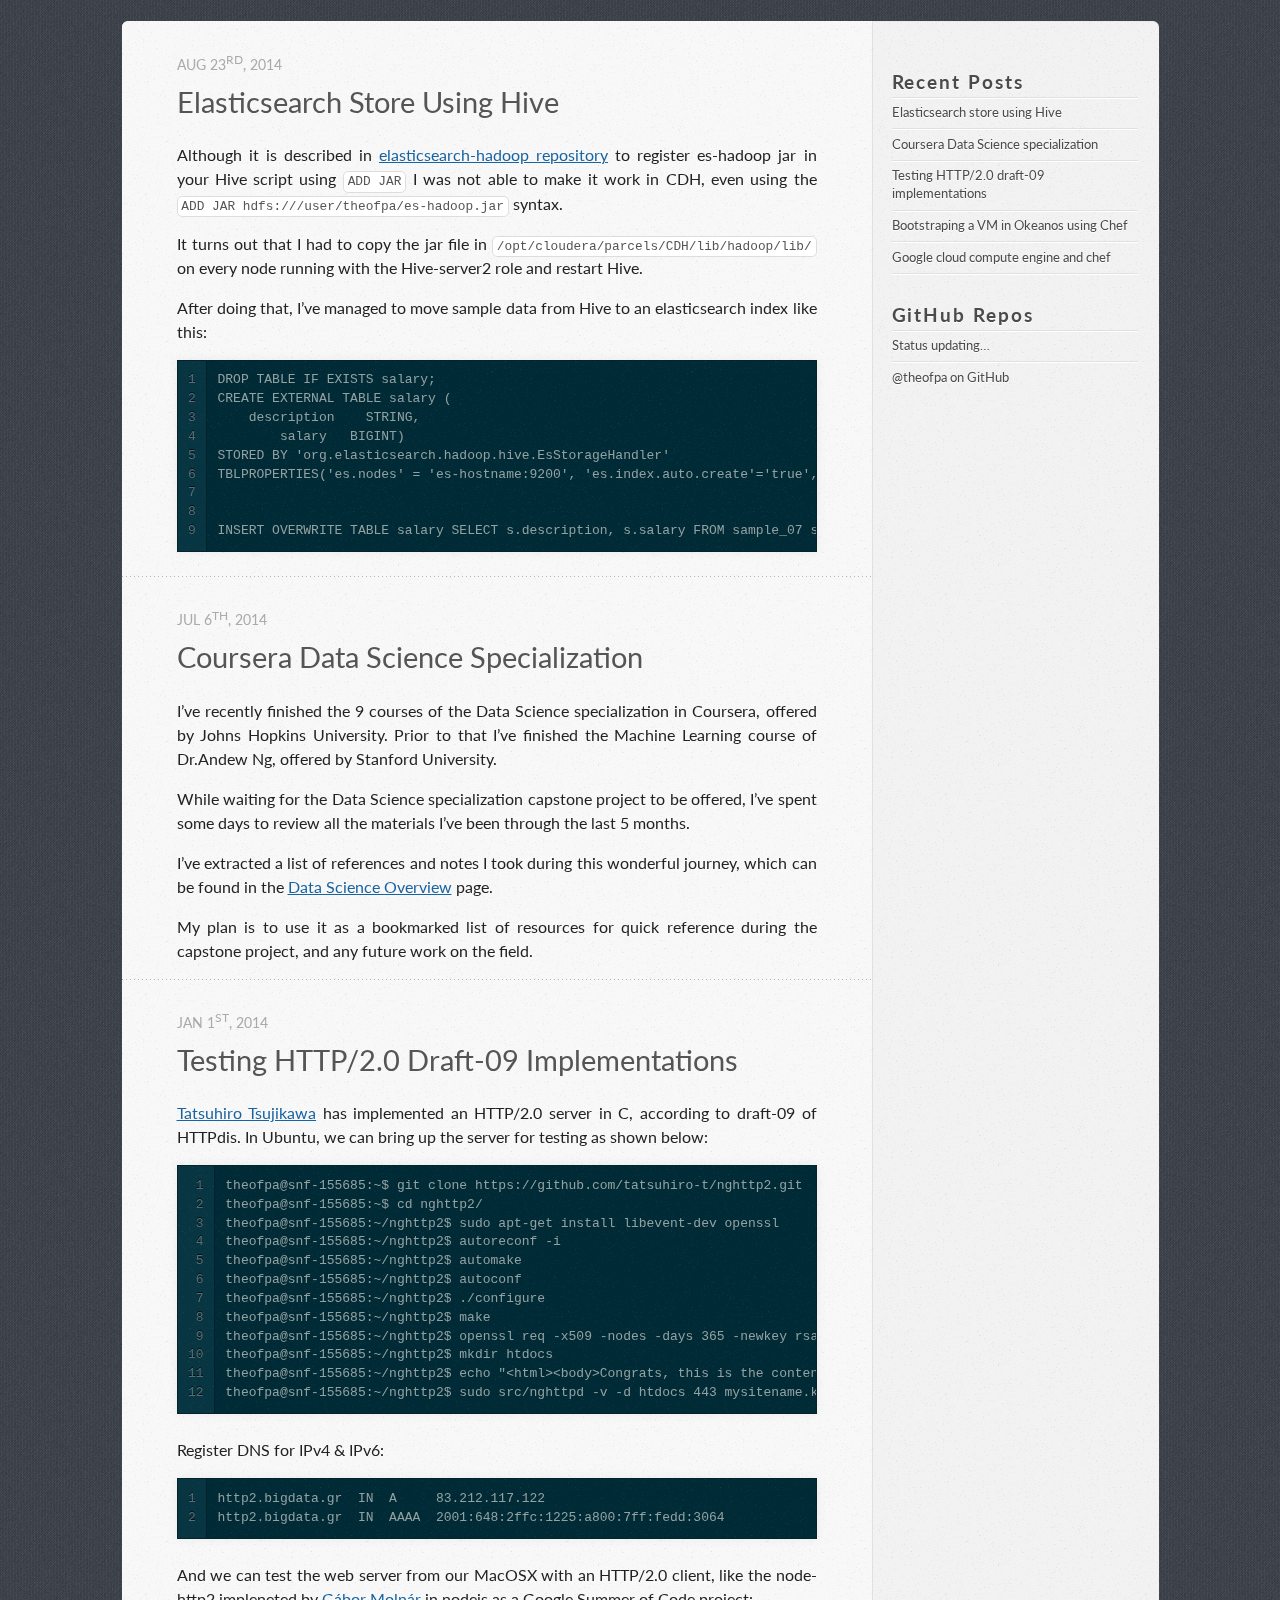
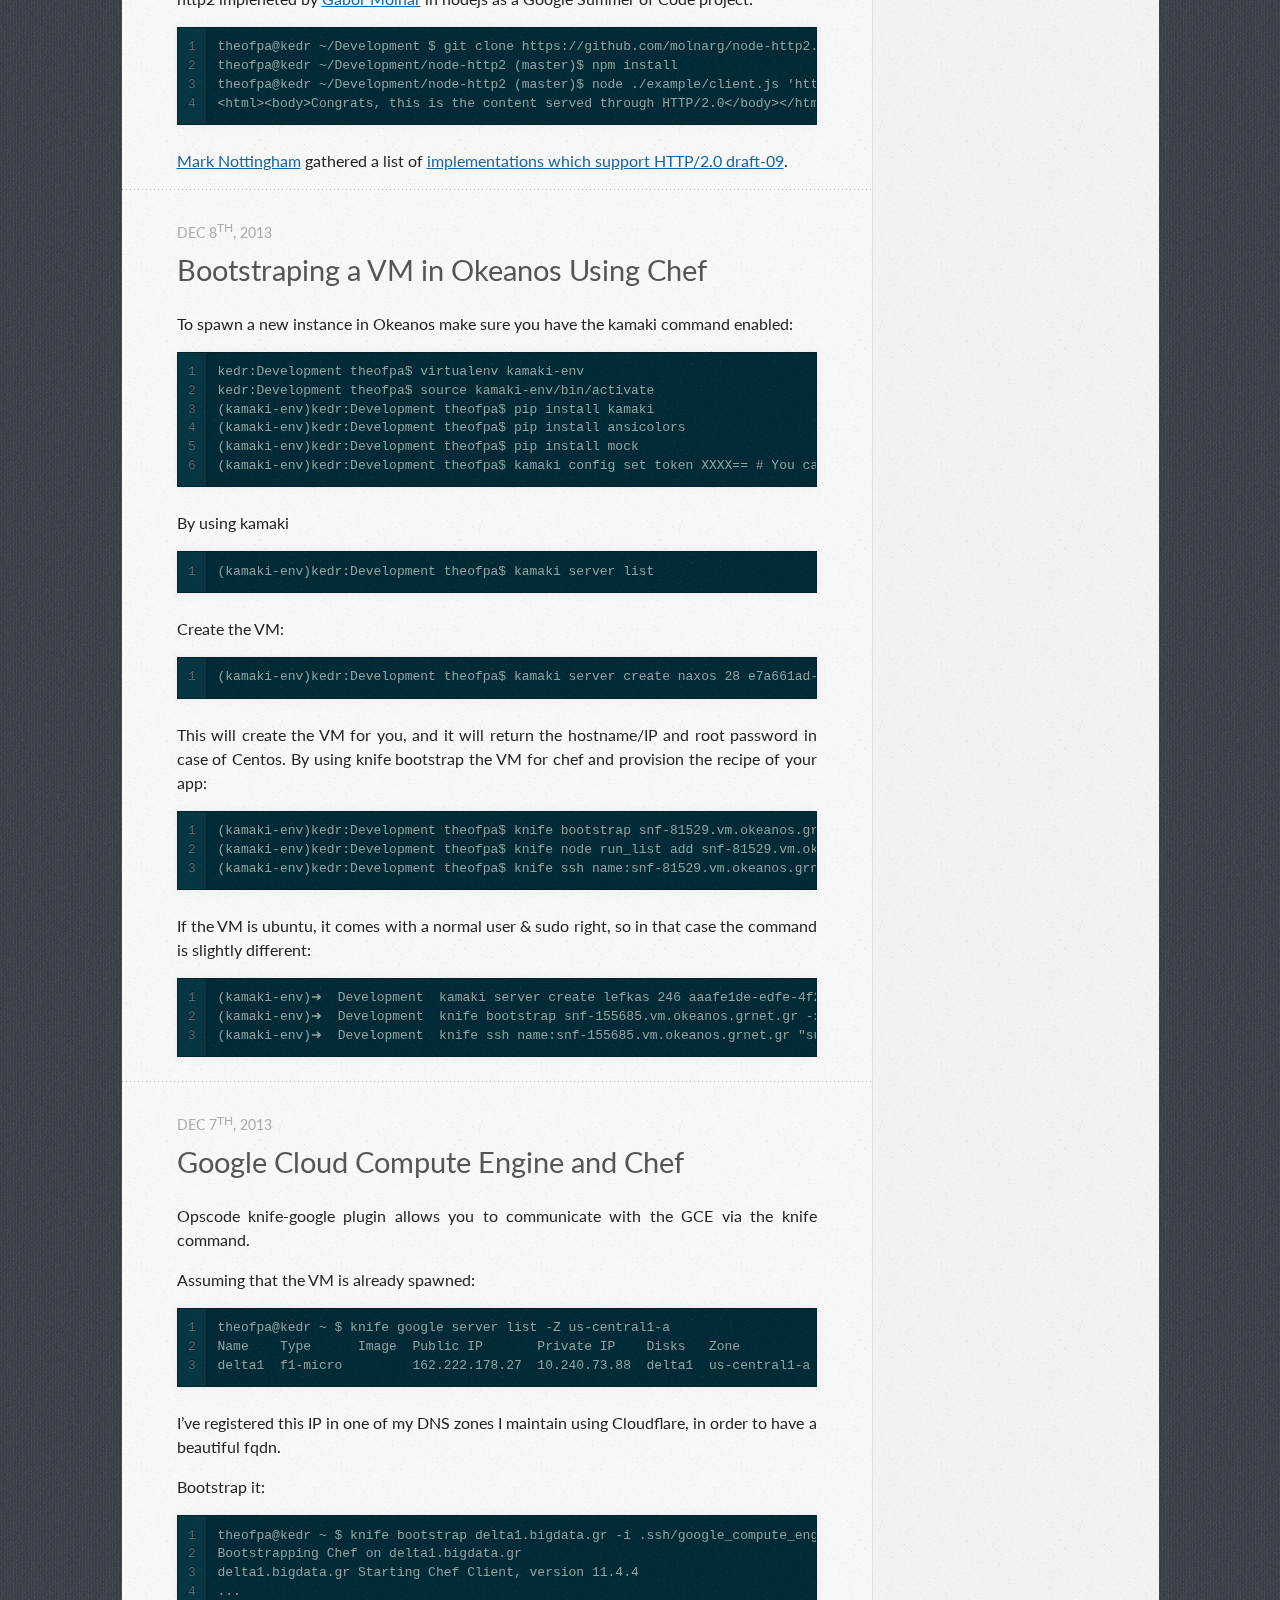
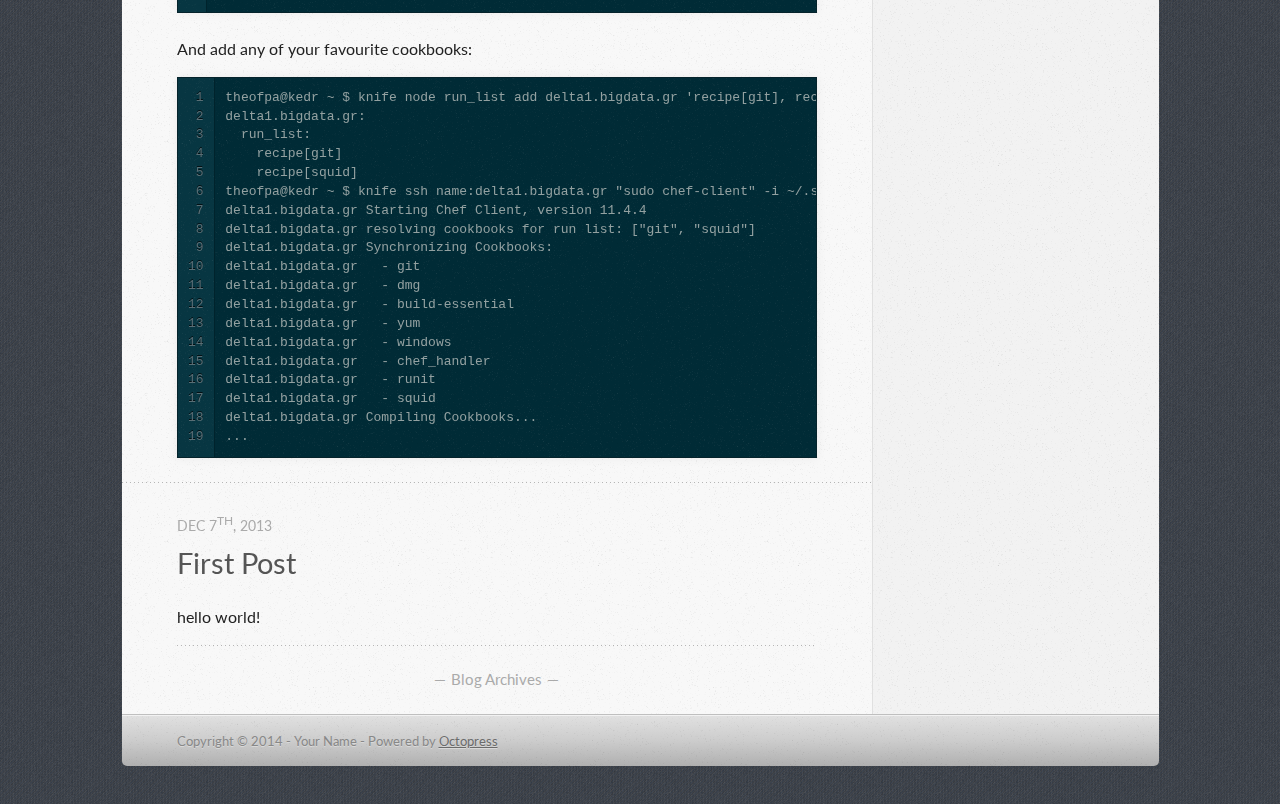
<file: index.html>
<!DOCTYPE html>
<!--[if IEMobile 7 ]><html class="no-js iem7"><![endif]-->
<!--[if lt IE 9]><html class="no-js lte-ie8"><![endif]-->
<!--[if (gt IE 8)|(gt IEMobile 7)|!(IEMobile)|!(IE)]><!--><html class="no-js" lang="en"><!--<![endif]-->
<head>
  <meta charset="utf-8">
  <title>theofpa octopress blog</title>
  <meta name="author" content="Your Name">

  
  <meta name="description" content="Although it is described in elasticsearch-hadoop repository to register es-hadoop jar in your Hive script using ADD JAR I was not able to make it &hellip;">
  

  <!-- http://t.co/dKP3o1e -->
  <meta name="HandheldFriendly" content="True">
  <meta name="MobileOptimized" content="320">
  <meta name="viewport" content="width=device-width, initial-scale=1">

  
  <link rel="canonical" href="http://theofpa.github.io/">
  <link href="/favicon.png" rel="icon">
  <link href="/stylesheets/screen.css" media="screen, projection" rel="stylesheet" type="text/css">
   <link href="/stylesheets/data-table.css" media="screen, projection" rel="stylesheet" type="text/css" />
  <script src="/javascripts/modernizr-2.0.js"></script>
  <script src="/javascripts/ender.js"></script>
  <script src="/javascripts/octopress.js" type="text/javascript"></script>
  <link href="/atom.xml" rel="alternate" title="theofpa octopress blog" type="application/atom+xml">
  <!--Fonts from Google"s Web font directory at http://google.com/webfonts -->
<link href="http://fonts.googleapis.com/css?family=PT+Serif:regular,italic,bold,bolditalic" rel="stylesheet" type="text/css">
<link href="http://fonts.googleapis.com/css?family=PT+Sans:regular,italic,bold,bolditalic" rel="stylesheet" type="text/css">
<link href='http://fonts.googleapis.com/css?family=Lato:400,700,400italic,700italic' rel='stylesheet' type='text/css'>


  
  <script type="text/javascript">
    var _gaq = _gaq || [];
    _gaq.push(['_setAccount', 'UA-46292497-1']);
    _gaq.push(['_trackPageview']);

    (function() {
      var ga = document.createElement('script'); ga.type = 'text/javascript'; ga.async = true;
      ga.src = ('https:' == document.location.protocol ? 'https://ssl' : 'http://www') + '.google-analytics.com/ga.js';
      var s = document.getElementsByTagName('script')[0]; s.parentNode.insertBefore(ga, s);
    })();
  </script>


</head>

<body   >
  <header role="banner"><hgroup>
</hgroup>

</header>
  <!-- <nav role="navigation"><ul class="subscription" data-subscription="rss">
  <li><a href="/atom.xml" rel="subscribe-rss" title="subscribe via RSS">RSS</a></li>
  
</ul>
  
<form action="https://www.google.com/search" method="get">
  <fieldset role="search">
    <input type="hidden" name="q" value="site:theofpa.github.io" />
    <input class="search" type="text" name="q" results="0" placeholder="Search"/>
  </fieldset>
</form>
  
<ul class="main-navigation">
  <li><a href="/">Blog</a></li>
  <li><a href="/blog/archives">Archives</a></li>
</ul>

</nav> -->
  <div id="main">
    <div id="content">
      <div class="blog-index">
  
  
  
    <article>
      
  <header>
    
      <h1 class="entry-title"><a href="/blog/2014/08/23/elasticsearch-store-using-hive/">Elasticsearch Store Using Hive</a></h1>
    
    
      <p class="meta">
        








  


<time datetime="2014-08-23T23:32:23+02:00" pubdate data-updated="true">Aug 23<sup>rd</sup>, 2014</time>
        
      </p>
    
  </header>


  <div class="entry-content"><p>Although it is described in <a href="https://github.com/elasticsearch/elasticsearch-hadoop">elasticsearch-hadoop repository</a> to register es-hadoop jar in your Hive script using <code>ADD JAR</code> I was not able to make it work in CDH, even using the <code>ADD JAR hdfs:///user/theofpa/es-hadoop.jar</code> syntax.</p>

<p>It turns out that I had to copy the jar file in <code>/opt/cloudera/parcels/CDH/lib/hadoop/lib/</code> on every node running with the Hive-server2 role and restart Hive.</p>

<p>After doing that, I&rsquo;ve managed to move sample data from Hive to an elasticsearch index like this:</p>

<figure class='code'><div class="highlight"><table><tr><td class="gutter"><pre class="line-numbers"><span class='line-number'>1</span>
<span class='line-number'>2</span>
<span class='line-number'>3</span>
<span class='line-number'>4</span>
<span class='line-number'>5</span>
<span class='line-number'>6</span>
<span class='line-number'>7</span>
<span class='line-number'>8</span>
<span class='line-number'>9</span>
</pre></td><td class='code'><pre><code class=''><span class='line'>DROP TABLE IF EXISTS salary;
</span><span class='line'>CREATE EXTERNAL TABLE salary (
</span><span class='line'>    description    STRING,
</span><span class='line'>        salary   BIGINT)
</span><span class='line'>STORED BY 'org.elasticsearch.hadoop.hive.EsStorageHandler'
</span><span class='line'>TBLPROPERTIES('es.nodes' = 'es-hostname:9200', 'es.index.auto.create'='true', 'es.resource' = 'sample/salary');
</span><span class='line'>
</span><span class='line'>
</span><span class='line'>INSERT OVERWRITE TABLE salary SELECT s.description, s.salary FROM sample_07 s;</span></code></pre></td></tr></table></div></figure>

</div>
  
  


    </article>
  
  
    <article>
      
  <header>
    
      <h1 class="entry-title"><a href="/blog/2014/07/06/coursera-data-science-specialization/">Coursera Data Science Specialization</a></h1>
    
    
      <p class="meta">
        








  


<time datetime="2014-07-06T15:25:24+02:00" pubdate data-updated="true">Jul 6<sup>th</sup>, 2014</time>
        
      </p>
    
  </header>


  <div class="entry-content"><p>I&rsquo;ve recently finished the 9 courses of the Data Science specialization in Coursera, offered by Johns Hopkins University. Prior to that I&rsquo;ve finished the Machine Learning course of Dr.Andew Ng, offered by Stanford University.</p>

<p>While waiting for the Data Science specialization capstone project to be offered, I&rsquo;ve spent some days to review all the materials I&rsquo;ve been through the last 5 months.</p>

<p>I&rsquo;ve extracted a list of references and notes I took during this wonderful journey, which can be found in the <a href="/datascience-overview/">Data Science Overview</a> page.</p>

<p>My plan is to use it as a bookmarked list of resources for quick reference during the capstone project, and any future work on the field.</p>
</div>
  
  


    </article>
  
  
    <article>
      
  <header>
    
      <h1 class="entry-title"><a href="/blog/2014/01/01/testing-http-slash-2-dot-0-draft-09-implementations/">Testing HTTP/2.0 Draft-09 Implementations</a></h1>
    
    
      <p class="meta">
        








  


<time datetime="2014-01-01T20:08:43+01:00" pubdate data-updated="true">Jan 1<sup>st</sup>, 2014</time>
        
      </p>
    
  </header>


  <div class="entry-content"><p><a href="https://github.com/tatsuhiro-t">Tatsuhiro Tsujikawa</a> has implemented an HTTP/2.0 server in C, according to draft-09 of HTTPdis. In Ubuntu, we can bring up the server for testing as shown below:</p>

<figure class='code'><div class="highlight"><table><tr><td class="gutter"><pre class="line-numbers"><span class='line-number'>1</span>
<span class='line-number'>2</span>
<span class='line-number'>3</span>
<span class='line-number'>4</span>
<span class='line-number'>5</span>
<span class='line-number'>6</span>
<span class='line-number'>7</span>
<span class='line-number'>8</span>
<span class='line-number'>9</span>
<span class='line-number'>10</span>
<span class='line-number'>11</span>
<span class='line-number'>12</span>
</pre></td><td class='code'><pre><code class=''><span class='line'>theofpa@snf-155685:~$ git clone https://github.com/tatsuhiro-t/nghttp2.git
</span><span class='line'>theofpa@snf-155685:~$ cd nghttp2/
</span><span class='line'>theofpa@snf-155685:~/nghttp2$ sudo apt-get install libevent-dev openssl
</span><span class='line'>theofpa@snf-155685:~/nghttp2$ autoreconf -i
</span><span class='line'>theofpa@snf-155685:~/nghttp2$ automake
</span><span class='line'>theofpa@snf-155685:~/nghttp2$ autoconf
</span><span class='line'>theofpa@snf-155685:~/nghttp2$ ./configure
</span><span class='line'>theofpa@snf-155685:~/nghttp2$ make
</span><span class='line'>theofpa@snf-155685:~/nghttp2$ openssl req -x509 -nodes -days 365 -newkey rsa:2048 -keyout mysitename.key -out mysitename.crt
</span><span class='line'>theofpa@snf-155685:~/nghttp2$ mkdir htdocs
</span><span class='line'>theofpa@snf-155685:~/nghttp2$ echo "&lt;html&gt;&lt;body&gt;Congrats, this is the content served through HTTP/2.0&lt;/body&gt;&lt;/html&gt;" &gt; htdocs/index.html
</span><span class='line'>theofpa@snf-155685:~/nghttp2$ sudo src/nghttpd -v -d htdocs 443 mysitename.key mysitename.crt</span></code></pre></td></tr></table></div></figure>


<p>Register DNS for IPv4 &amp; IPv6:</p>

<figure class='code'><div class="highlight"><table><tr><td class="gutter"><pre class="line-numbers"><span class='line-number'>1</span>
<span class='line-number'>2</span>
</pre></td><td class='code'><pre><code class=''><span class='line'>http2.bigdata.gr  IN  A     83.212.117.122
</span><span class='line'>http2.bigdata.gr  IN  AAAA  2001:648:2ffc:1225:a800:7ff:fedd:3064</span></code></pre></td></tr></table></div></figure>


<p>And we can test the web server from our MacOSX with an HTTP/2.0 client, like the node-http2 impleneted by <a href="http://gabor.molnar.es">Gábor Molnár</a> in nodejs as a Google Summer of Code project:</p>

<figure class='code'><div class="highlight"><table><tr><td class="gutter"><pre class="line-numbers"><span class='line-number'>1</span>
<span class='line-number'>2</span>
<span class='line-number'>3</span>
<span class='line-number'>4</span>
</pre></td><td class='code'><pre><code class=''><span class='line'>theofpa@kedr ~/Development $ git clone https://github.com/molnarg/node-http2.git
</span><span class='line'>theofpa@kedr ~/Development/node-http2 (master)$ npm install
</span><span class='line'>theofpa@kedr ~/Development/node-http2 (master)$ node ./example/client.js 'https://http2.bigdata.gr/'
</span><span class='line'>&lt;html&gt;&lt;body&gt;Congrats, this is the content served through HTTP/2.0&lt;/body&gt;&lt;/html&gt;</span></code></pre></td></tr></table></div></figure>


<p><a href="https://github.com/mnot">Mark Nottingham</a> gathered a list of <a href="https://github.com/http2/http2-spec/wiki/Implementations">implementations which support HTTP/2.0 draft-09</a>.</p>
</div>
  
  


    </article>
  
  
    <article>
      
  <header>
    
      <h1 class="entry-title"><a href="/blog/2013/12/08/bootstraping-a-vm-in-okeanos-using-chef/">Bootstraping a VM in Okeanos Using Chef</a></h1>
    
    
      <p class="meta">
        








  


<time datetime="2013-12-08T21:29:10+01:00" pubdate data-updated="true">Dec 8<sup>th</sup>, 2013</time>
        
      </p>
    
  </header>


  <div class="entry-content"><p>To spawn a new instance in Okeanos make sure you have the kamaki command enabled:</p>

<figure class='code'><div class="highlight"><table><tr><td class="gutter"><pre class="line-numbers"><span class='line-number'>1</span>
<span class='line-number'>2</span>
<span class='line-number'>3</span>
<span class='line-number'>4</span>
<span class='line-number'>5</span>
<span class='line-number'>6</span>
</pre></td><td class='code'><pre><code class=''><span class='line'>kedr:Development theofpa$ virtualenv kamaki-env
</span><span class='line'>kedr:Development theofpa$ source kamaki-env/bin/activate
</span><span class='line'>(kamaki-env)kedr:Development theofpa$ pip install kamaki
</span><span class='line'>(kamaki-env)kedr:Development theofpa$ pip install ansicolors
</span><span class='line'>(kamaki-env)kedr:Development theofpa$ pip install mock  
</span><span class='line'>(kamaki-env)kedr:Development theofpa$ kamaki config set token XXXX== # You can get the token from the Okeanos website</span></code></pre></td></tr></table></div></figure>


<p>By using kamaki</p>

<figure class='code'><div class="highlight"><table><tr><td class="gutter"><pre class="line-numbers"><span class='line-number'>1</span>
</pre></td><td class='code'><pre><code class=''><span class='line'>(kamaki-env)kedr:Development theofpa$ kamaki server list</span></code></pre></td></tr></table></div></figure>


<p>Create the VM:</p>

<figure class='code'><div class="highlight"><table><tr><td class="gutter"><pre class="line-numbers"><span class='line-number'>1</span>
</pre></td><td class='code'><pre><code class=''><span class='line'>(kamaki-env)kedr:Development theofpa$ kamaki server create naxos 28 e7a661ad-1536-45f1-8776-aac9b9ff0c1d </span></code></pre></td></tr></table></div></figure>


<p>This will create the VM for you, and it will return the hostname/IP and root password in case of Centos. By using knife bootstrap the VM for chef and provision the recipe of your app:</p>

<figure class='code'><div class="highlight"><table><tr><td class="gutter"><pre class="line-numbers"><span class='line-number'>1</span>
<span class='line-number'>2</span>
<span class='line-number'>3</span>
</pre></td><td class='code'><pre><code class=''><span class='line'>(kamaki-env)kedr:Development theofpa$ knife bootstrap snf-81529.vm.okeanos.grnet.gr -x root -P rootpass
</span><span class='line'>(kamaki-env)kedr:Development theofpa$ knife node run_list add snf-81529.vm.okeanos.grnet.gr 'recipe[myapp]'
</span><span class='line'>(kamaki-env)kedr:Development theofpa$ knife ssh name:snf-81529.vm.okeanos.grnet.gr "sudo chef-client" -x root -P rootpass</span></code></pre></td></tr></table></div></figure>


<p>If the VM is ubuntu, it comes with a normal user &amp; sudo right, so in that case the command is slightly different:</p>

<figure class='code'><div class="highlight"><table><tr><td class="gutter"><pre class="line-numbers"><span class='line-number'>1</span>
<span class='line-number'>2</span>
<span class='line-number'>3</span>
</pre></td><td class='code'><pre><code class=''><span class='line'>(kamaki-env)➜  Development  kamaki server create lefkas 246 aaafe1de-edfe-4f29-8c3f-50707ccd7d0a
</span><span class='line'>(kamaki-env)➜  Development  knife bootstrap snf-155685.vm.okeanos.grnet.gr -x user -P userpass --sudo
</span><span class='line'>(kamaki-env)➜  Development  knife ssh name:snf-155685.vm.okeanos.grnet.gr "sudo chef-client" -x user -P userpass</span></code></pre></td></tr></table></div></figure>

</div>
  
  


    </article>
  
  
    <article>
      
  <header>
    
      <h1 class="entry-title"><a href="/blog/2013/12/07/google-cloud-compute-engine-and-chef/">Google Cloud Compute Engine and Chef</a></h1>
    
    
      <p class="meta">
        








  


<time datetime="2013-12-07T14:50:55+01:00" pubdate data-updated="true">Dec 7<sup>th</sup>, 2013</time>
        
      </p>
    
  </header>


  <div class="entry-content"><p>Opscode knife-google plugin allows you to communicate with the GCE via the knife command.</p>

<p>Assuming that the VM is already spawned:</p>

<figure class='code'><div class="highlight"><table><tr><td class="gutter"><pre class="line-numbers"><span class='line-number'>1</span>
<span class='line-number'>2</span>
<span class='line-number'>3</span>
</pre></td><td class='code'><pre><code class=''><span class='line'>theofpa@kedr ~ $ knife google server list -Z us-central1-a
</span><span class='line'>Name    Type      Image  Public IP       Private IP    Disks   Zone           Status
</span><span class='line'>delta1  f1-micro         162.222.178.27  10.240.73.88  delta1  us-central1-a  running</span></code></pre></td></tr></table></div></figure>


<p>I&rsquo;ve registered this IP in one of my DNS zones I maintain using Cloudflare, in order to have a beautiful fqdn.</p>

<p>Bootstrap it:</p>

<figure class='code'><div class="highlight"><table><tr><td class="gutter"><pre class="line-numbers"><span class='line-number'>1</span>
<span class='line-number'>2</span>
<span class='line-number'>3</span>
<span class='line-number'>4</span>
</pre></td><td class='code'><pre><code class=''><span class='line'>theofpa@kedr ~ $ knife bootstrap delta1.bigdata.gr -i .ssh/google_compute_engine -x theofpa --sudo
</span><span class='line'>Bootstrapping Chef on delta1.bigdata.gr
</span><span class='line'>delta1.bigdata.gr Starting Chef Client, version 11.4.4
</span><span class='line'>...</span></code></pre></td></tr></table></div></figure>


<p>And add any of your favourite cookbooks:</p>

<figure class='code'><div class="highlight"><table><tr><td class="gutter"><pre class="line-numbers"><span class='line-number'>1</span>
<span class='line-number'>2</span>
<span class='line-number'>3</span>
<span class='line-number'>4</span>
<span class='line-number'>5</span>
<span class='line-number'>6</span>
<span class='line-number'>7</span>
<span class='line-number'>8</span>
<span class='line-number'>9</span>
<span class='line-number'>10</span>
<span class='line-number'>11</span>
<span class='line-number'>12</span>
<span class='line-number'>13</span>
<span class='line-number'>14</span>
<span class='line-number'>15</span>
<span class='line-number'>16</span>
<span class='line-number'>17</span>
<span class='line-number'>18</span>
<span class='line-number'>19</span>
</pre></td><td class='code'><pre><code class=''><span class='line'>theofpa@kedr ~ $ knife node run_list add delta1.bigdata.gr 'recipe[git], recipe[squid]'
</span><span class='line'>delta1.bigdata.gr:
</span><span class='line'>  run_list:
</span><span class='line'>    recipe[git]
</span><span class='line'>    recipe[squid]
</span><span class='line'>theofpa@kedr ~ $ knife ssh name:delta1.bigdata.gr "sudo chef-client" -i ~/.ssh/google_compute_engine
</span><span class='line'>delta1.bigdata.gr Starting Chef Client, version 11.4.4
</span><span class='line'>delta1.bigdata.gr resolving cookbooks for run list: ["git", "squid"]
</span><span class='line'>delta1.bigdata.gr Synchronizing Cookbooks:
</span><span class='line'>delta1.bigdata.gr   - git
</span><span class='line'>delta1.bigdata.gr   - dmg
</span><span class='line'>delta1.bigdata.gr   - build-essential
</span><span class='line'>delta1.bigdata.gr   - yum
</span><span class='line'>delta1.bigdata.gr   - windows
</span><span class='line'>delta1.bigdata.gr   - chef_handler
</span><span class='line'>delta1.bigdata.gr   - runit
</span><span class='line'>delta1.bigdata.gr   - squid
</span><span class='line'>delta1.bigdata.gr Compiling Cookbooks...
</span><span class='line'>...</span></code></pre></td></tr></table></div></figure>



</div>
  
  


    </article>
  
  
    <article>
      
  <header>
    
      <h1 class="entry-title"><a href="/blog/2013/12/07/first-post/">First Post</a></h1>
    
    
      <p class="meta">
        








  


<time datetime="2013-12-07T14:45:52+01:00" pubdate data-updated="true">Dec 7<sup>th</sup>, 2013</time>
        
      </p>
    
  </header>


  <div class="entry-content"><p>hello world!</p>
</div>
  
  


    </article>
  
  <div class="pagination">
    
    <a href="archives">Blog Archives</a>
    
  </div>
</div>
<aside class="sidebar">
  
    <section>
  <h1>Recent Posts</h1>
  <ul id="recent_posts">
    
      <li class="post">
        <a href="/blog/2014/08/23/elasticsearch-store-using-hive/">Elasticsearch store using Hive</a>
      </li>
    
      <li class="post">
        <a href="/blog/2014/07/06/coursera-data-science-specialization/">Coursera Data Science specialization</a>
      </li>
    
      <li class="post">
        <a href="/blog/2014/01/01/testing-http-slash-2-dot-0-draft-09-implementations/">Testing HTTP/2.0 draft-09 implementations</a>
      </li>
    
      <li class="post">
        <a href="/blog/2013/12/08/bootstraping-a-vm-in-okeanos-using-chef/">Bootstraping a VM in Okeanos using Chef</a>
      </li>
    
      <li class="post">
        <a href="/blog/2013/12/07/google-cloud-compute-engine-and-chef/">Google cloud compute engine and chef</a>
      </li>
    
  </ul>
</section>

<section>
  <h1>GitHub Repos</h1>
  <ul id="gh_repos">
    <li class="loading">Status updating&#8230;</li>
  </ul>
  
  <a href="https://github.com/theofpa">@theofpa</a> on GitHub
  
  <script type="text/javascript">
    $.domReady(function(){
        if (!window.jXHR){
            var jxhr = document.createElement('script');
            jxhr.type = 'text/javascript';
            jxhr.src = '/javascripts/libs/jXHR.js';
            var s = document.getElementsByTagName('script')[0];
            s.parentNode.insertBefore(jxhr, s);
        }

        github.showRepos({
            user: 'theofpa',
            count: 0,
            skip_forks: true,
            target: '#gh_repos'
        });
    });
  </script>
  <script src="/javascripts/github.js" type="text/javascript"> </script>
</section>





  
</aside>

    </div>
  </div>
  <footer role="contentinfo"><p>
  Copyright &copy; 2014 - Your Name -
  <span class="credit">Powered by <a href="http://octopress.org">Octopress</a></span>
</p>

</footer>
  







  <script type="text/javascript">
    (function(){
      var twitterWidgets = document.createElement('script');
      twitterWidgets.type = 'text/javascript';
      twitterWidgets.async = true;
      twitterWidgets.src = 'http://platform.twitter.com/widgets.js';
      document.getElementsByTagName('head')[0].appendChild(twitterWidgets);
    })();
  </script>





</body>
</html>
</file>
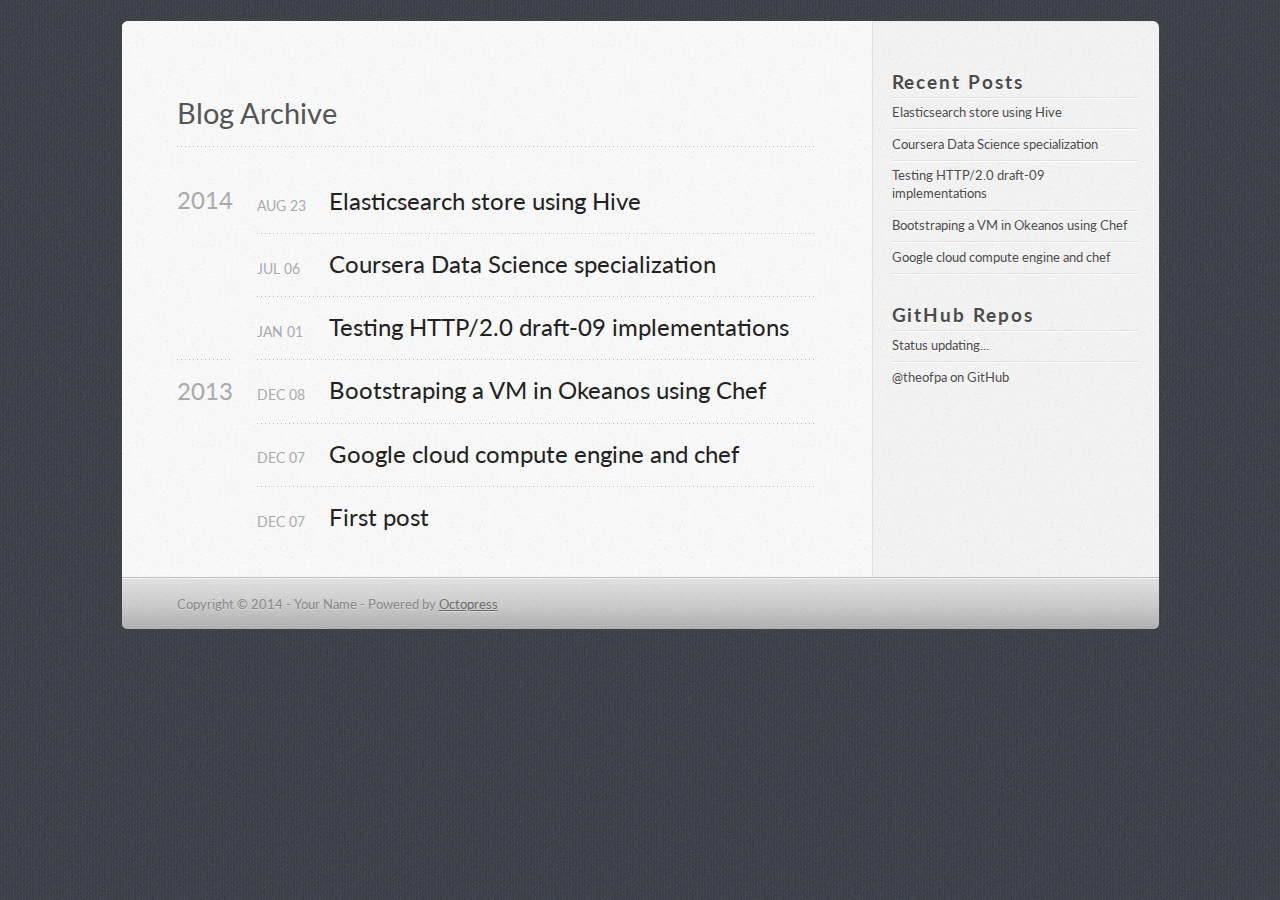
<file: archives/index.html>
<!DOCTYPE html>
<!--[if IEMobile 7 ]><html class="no-js iem7"><![endif]-->
<!--[if lt IE 9]><html class="no-js lte-ie8"><![endif]-->
<!--[if (gt IE 8)|(gt IEMobile 7)|!(IEMobile)|!(IE)]><!--><html class="no-js" lang="en"><!--<![endif]-->
<head>
  <meta charset="utf-8">
  <title>Blog Archive - theofpa octopress blog</title>
  <meta name="author" content="Your Name">

  
  <meta name="description" content="Blog Archive 2014 Elasticsearch store using Hive
Aug 23 2014 Coursera Data Science specialization
Jul 06 2014 Testing HTTP/2.0 draft-09 &hellip;">
  

  <!-- http://t.co/dKP3o1e -->
  <meta name="HandheldFriendly" content="True">
  <meta name="MobileOptimized" content="320">
  <meta name="viewport" content="width=device-width, initial-scale=1">

  
  <link rel="canonical" href="http://theofpa.github.io/archives/">
  <link href="/favicon.png" rel="icon">
  <link href="/stylesheets/screen.css" media="screen, projection" rel="stylesheet" type="text/css">
   <link href="/stylesheets/data-table.css" media="screen, projection" rel="stylesheet" type="text/css" />
  <script src="/javascripts/modernizr-2.0.js"></script>
  <script src="/javascripts/ender.js"></script>
  <script src="/javascripts/octopress.js" type="text/javascript"></script>
  <link href="/atom.xml" rel="alternate" title="theofpa octopress blog" type="application/atom+xml">
  <!--Fonts from Google"s Web font directory at http://google.com/webfonts -->
<link href="http://fonts.googleapis.com/css?family=PT+Serif:regular,italic,bold,bolditalic" rel="stylesheet" type="text/css">
<link href="http://fonts.googleapis.com/css?family=PT+Sans:regular,italic,bold,bolditalic" rel="stylesheet" type="text/css">
<link href='http://fonts.googleapis.com/css?family=Lato:400,700,400italic,700italic' rel='stylesheet' type='text/css'>


  
  <script type="text/javascript">
    var _gaq = _gaq || [];
    _gaq.push(['_setAccount', 'UA-46292497-1']);
    _gaq.push(['_trackPageview']);

    (function() {
      var ga = document.createElement('script'); ga.type = 'text/javascript'; ga.async = true;
      ga.src = ('https:' == document.location.protocol ? 'https://ssl' : 'http://www') + '.google-analytics.com/ga.js';
      var s = document.getElementsByTagName('script')[0]; s.parentNode.insertBefore(ga, s);
    })();
  </script>


</head>

<body   >
  <header role="banner"><hgroup>
</hgroup>

</header>
  <!-- <nav role="navigation"><ul class="subscription" data-subscription="rss">
  <li><a href="/atom.xml" rel="subscribe-rss" title="subscribe via RSS">RSS</a></li>
  
</ul>
  
<form action="https://www.google.com/search" method="get">
  <fieldset role="search">
    <input type="hidden" name="q" value="site:theofpa.github.io" />
    <input class="search" type="text" name="q" results="0" placeholder="Search"/>
  </fieldset>
</form>
  
<ul class="main-navigation">
  <li><a href="/">Blog</a></li>
  <li><a href="/blog/archives">Archives</a></li>
</ul>

</nav> -->
  <div id="main">
    <div id="content">
      <div>
<article role="article">
  
  <header>
    <h1 class="entry-title">Blog Archive</h1>
    
  </header>
  
  <div id="blog-archives">



  
  <h2>2014</h2>

<article>
  
<h1><a href="/blog/2014/08/23/elasticsearch-store-using-hive/">Elasticsearch store using Hive</a></h1>
<time datetime="2014-08-23T23:32:23+02:00" pubdate><span class='month'>Aug</span> <span class='day'>23</span> <span class='year'>2014</span></time>


</article>



<article>
  
<h1><a href="/blog/2014/07/06/coursera-data-science-specialization/">Coursera Data Science specialization</a></h1>
<time datetime="2014-07-06T15:25:24+02:00" pubdate><span class='month'>Jul</span> <span class='day'>06</span> <span class='year'>2014</span></time>


</article>



<article>
  
<h1><a href="/blog/2014/01/01/testing-http-slash-2-dot-0-draft-09-implementations/">Testing HTTP/2.0 draft-09 implementations</a></h1>
<time datetime="2014-01-01T20:08:43+01:00" pubdate><span class='month'>Jan</span> <span class='day'>01</span> <span class='year'>2014</span></time>


</article>



  
  <h2>2013</h2>

<article>
  
<h1><a href="/blog/2013/12/08/bootstraping-a-vm-in-okeanos-using-chef/">Bootstraping a VM in Okeanos using Chef</a></h1>
<time datetime="2013-12-08T21:29:10+01:00" pubdate><span class='month'>Dec</span> <span class='day'>08</span> <span class='year'>2013</span></time>


</article>



<article>
  
<h1><a href="/blog/2013/12/07/google-cloud-compute-engine-and-chef/">Google cloud compute engine and chef</a></h1>
<time datetime="2013-12-07T14:50:55+01:00" pubdate><span class='month'>Dec</span> <span class='day'>07</span> <span class='year'>2013</span></time>


</article>



<article>
  
<h1><a href="/blog/2013/12/07/first-post/">First post</a></h1>
<time datetime="2013-12-07T14:45:52+01:00" pubdate><span class='month'>Dec</span> <span class='day'>07</span> <span class='year'>2013</span></time>


</article>

</div>

  
</article>

</div>

<aside class="sidebar">
  
    <section>
  <h1>Recent Posts</h1>
  <ul id="recent_posts">
    
      <li class="post">
        <a href="/blog/2014/08/23/elasticsearch-store-using-hive/">Elasticsearch store using Hive</a>
      </li>
    
      <li class="post">
        <a href="/blog/2014/07/06/coursera-data-science-specialization/">Coursera Data Science specialization</a>
      </li>
    
      <li class="post">
        <a href="/blog/2014/01/01/testing-http-slash-2-dot-0-draft-09-implementations/">Testing HTTP/2.0 draft-09 implementations</a>
      </li>
    
      <li class="post">
        <a href="/blog/2013/12/08/bootstraping-a-vm-in-okeanos-using-chef/">Bootstraping a VM in Okeanos using Chef</a>
      </li>
    
      <li class="post">
        <a href="/blog/2013/12/07/google-cloud-compute-engine-and-chef/">Google cloud compute engine and chef</a>
      </li>
    
  </ul>
</section>

<section>
  <h1>GitHub Repos</h1>
  <ul id="gh_repos">
    <li class="loading">Status updating...</li>
  </ul>
  
  <a href="https://github.com/theofpa">@theofpa</a> on GitHub
  
  <script type="text/javascript">
    $.domReady(function(){
        if (!window.jXHR){
            var jxhr = document.createElement('script');
            jxhr.type = 'text/javascript';
            jxhr.src = '/javascripts/libs/jXHR.js';
            var s = document.getElementsByTagName('script')[0];
            s.parentNode.insertBefore(jxhr, s);
        }

        github.showRepos({
            user: 'theofpa',
            count: 0,
            skip_forks: true,
            target: '#gh_repos'
        });
    });
  </script>
  <script src="/javascripts/github.js" type="text/javascript"> </script>
</section>





  
</aside>


    </div>
  </div>
  <footer role="contentinfo"><p>
  Copyright &copy; 2014 - Your Name -
  <span class="credit">Powered by <a href="http://octopress.org">Octopress</a></span>
</p>

</footer>
  







  <script type="text/javascript">
    (function(){
      var twitterWidgets = document.createElement('script');
      twitterWidgets.type = 'text/javascript';
      twitterWidgets.async = true;
      twitterWidgets.src = 'http://platform.twitter.com/widgets.js';
      document.getElementsByTagName('head')[0].appendChild(twitterWidgets);
    })();
  </script>





</body>
</html>
</file>
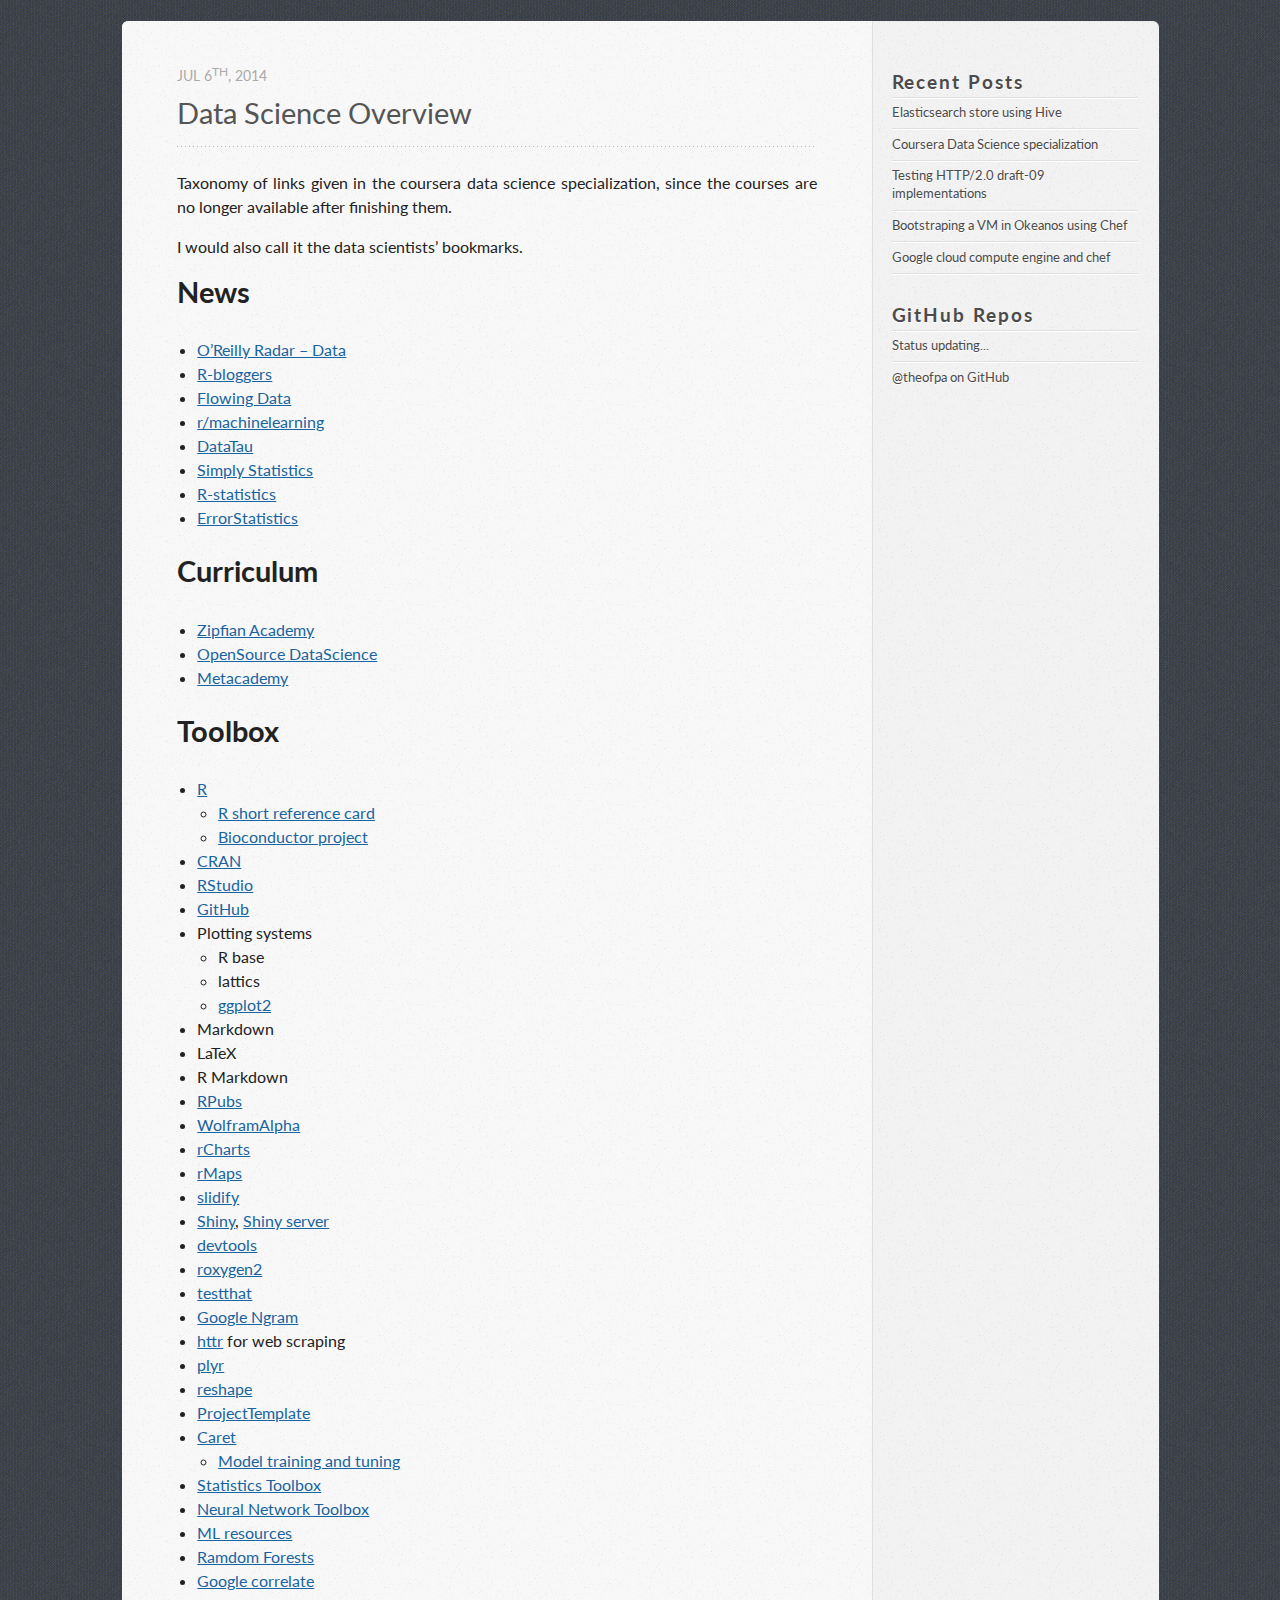
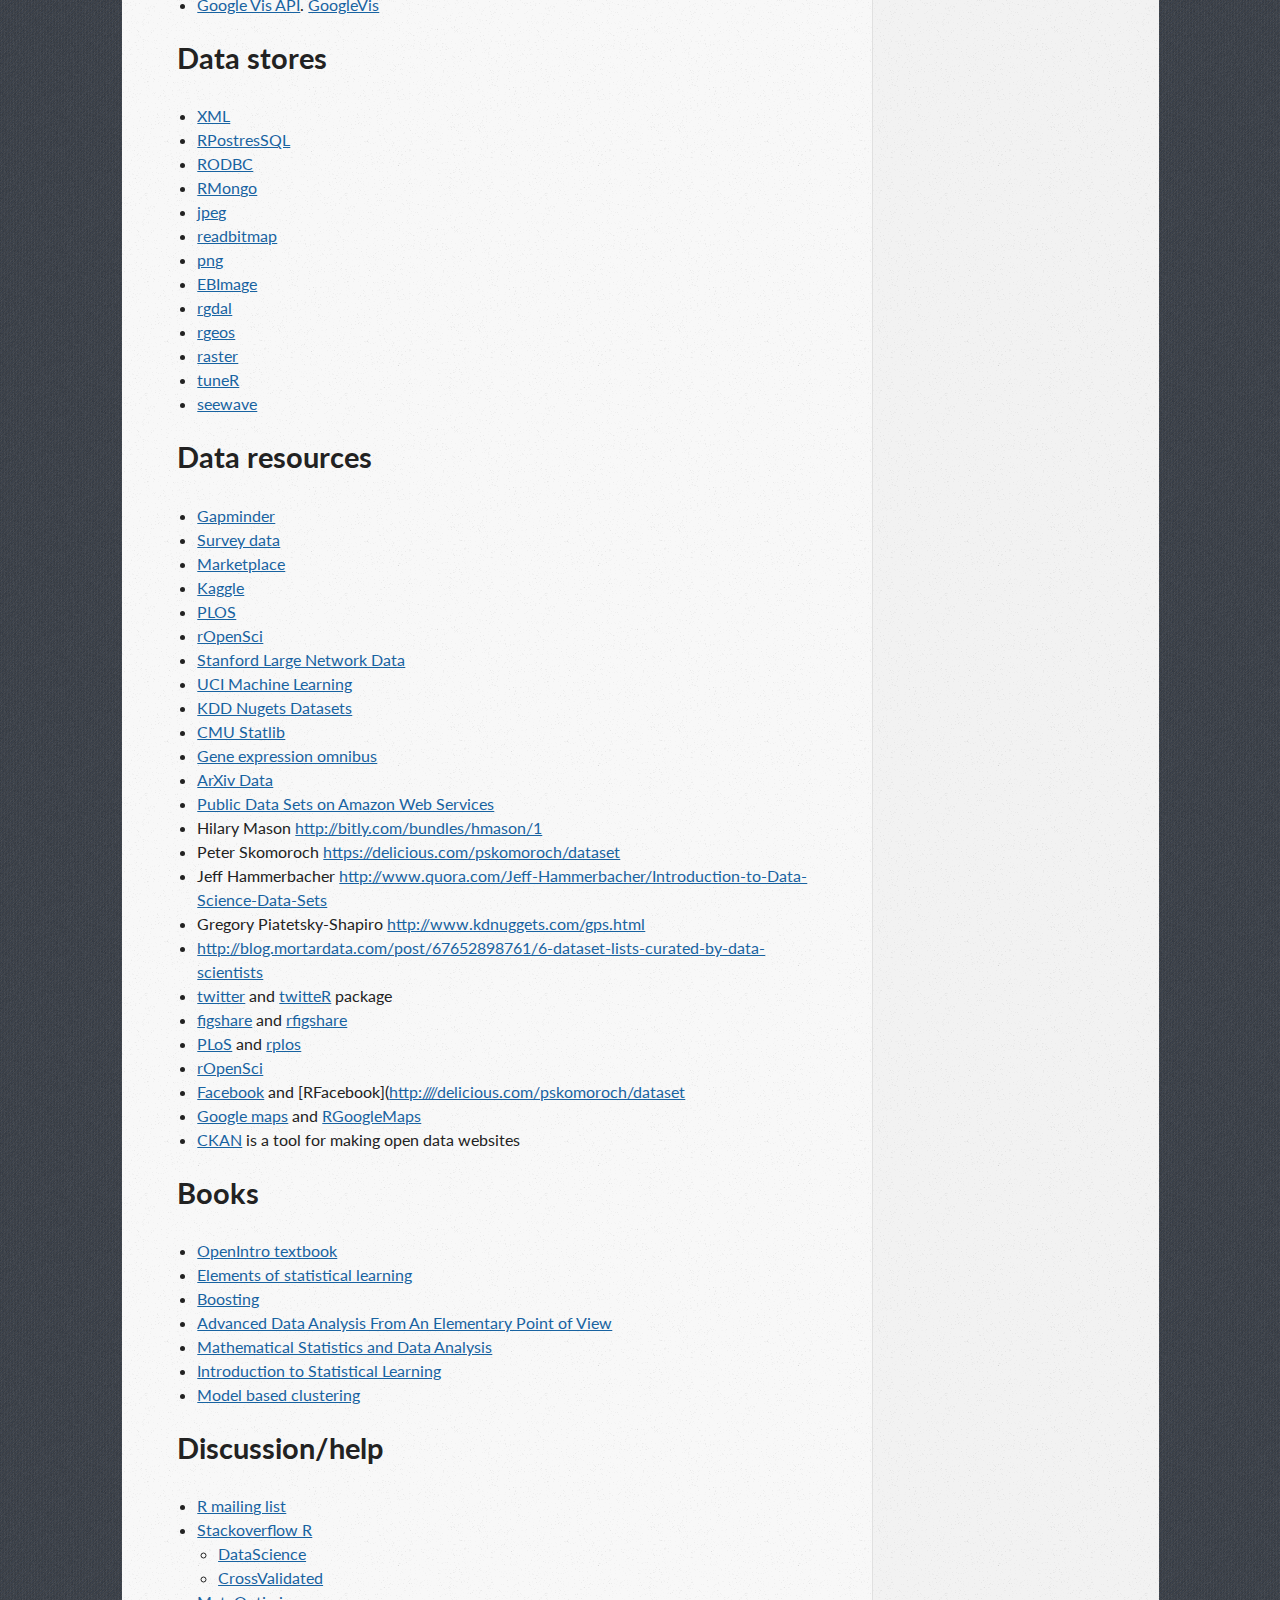
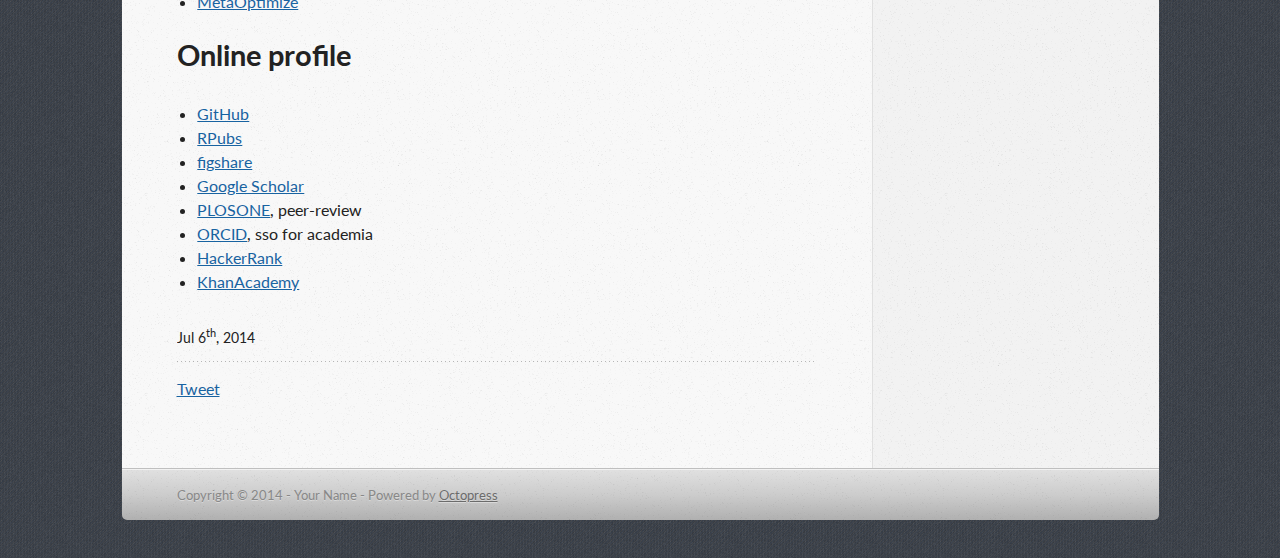
<file: datascience-overview/index.html>
<!DOCTYPE html>
<!--[if IEMobile 7 ]><html class="no-js iem7"><![endif]-->
<!--[if lt IE 9]><html class="no-js lte-ie8"><![endif]-->
<!--[if (gt IE 8)|(gt IEMobile 7)|!(IEMobile)|!(IE)]><!--><html class="no-js" lang="en"><!--<![endif]-->
<head>
  <meta charset="utf-8">
  <title>Data Science overview - theofpa octopress blog</title>
  <meta name="author" content="Your Name">

  
  <meta name="description" content="Data Science Overview Jul 6th, 2014 Taxonomy of links given in the coursera data science specialization, since the courses are no longer available &hellip;">
  

  <!-- http://t.co/dKP3o1e -->
  <meta name="HandheldFriendly" content="True">
  <meta name="MobileOptimized" content="320">
  <meta name="viewport" content="width=device-width, initial-scale=1">

  
  <link rel="canonical" href="http://theofpa.github.io/datascience-overview/">
  <link href="/favicon.png" rel="icon">
  <link href="/stylesheets/screen.css" media="screen, projection" rel="stylesheet" type="text/css">
   <link href="/stylesheets/data-table.css" media="screen, projection" rel="stylesheet" type="text/css" />
  <script src="/javascripts/modernizr-2.0.js"></script>
  <script src="/javascripts/ender.js"></script>
  <script src="/javascripts/octopress.js" type="text/javascript"></script>
  <link href="/atom.xml" rel="alternate" title="theofpa octopress blog" type="application/atom+xml">
  <!--Fonts from Google"s Web font directory at http://google.com/webfonts -->
<link href="http://fonts.googleapis.com/css?family=PT+Serif:regular,italic,bold,bolditalic" rel="stylesheet" type="text/css">
<link href="http://fonts.googleapis.com/css?family=PT+Sans:regular,italic,bold,bolditalic" rel="stylesheet" type="text/css">
<link href='http://fonts.googleapis.com/css?family=Lato:400,700,400italic,700italic' rel='stylesheet' type='text/css'>


  
  <script type="text/javascript">
    var _gaq = _gaq || [];
    _gaq.push(['_setAccount', 'UA-46292497-1']);
    _gaq.push(['_trackPageview']);

    (function() {
      var ga = document.createElement('script'); ga.type = 'text/javascript'; ga.async = true;
      ga.src = ('https:' == document.location.protocol ? 'https://ssl' : 'http://www') + '.google-analytics.com/ga.js';
      var s = document.getElementsByTagName('script')[0]; s.parentNode.insertBefore(ga, s);
    })();
  </script>


</head>

<body   >
  <header role="banner"><hgroup>
</hgroup>

</header>
  <!-- <nav role="navigation"><ul class="subscription" data-subscription="rss">
  <li><a href="/atom.xml" rel="subscribe-rss" title="subscribe via RSS">RSS</a></li>
  
</ul>
  
<form action="https://www.google.com/search" method="get">
  <fieldset role="search">
    <input type="hidden" name="q" value="site:theofpa.github.io" />
    <input class="search" type="text" name="q" results="0" placeholder="Search"/>
  </fieldset>
</form>
  
<ul class="main-navigation">
  <li><a href="/">Blog</a></li>
  <li><a href="/blog/archives">Archives</a></li>
</ul>

</nav> -->
  <div id="main">
    <div id="content">
      <div>
<article role="article">
  
  <header>
    <h1 class="entry-title">Data Science Overview</h1>
    <p class="meta">








  


<time datetime="2014-07-06T14:22:00+02:00" pubdate data-updated="true">Jul 6<sup>th</sup>, 2014</time></p>
  </header>
  
  <p>Taxonomy of links given in the coursera data science specialization, since the courses are no longer available after finishing them.</p>

<p>I would also call it the data scientists&#8217; bookmarks.</p>

<h1>News</h1>

<ul>
<li><a href="http://radar.oreilly.com/data">O&#8217;Reilly Radar &ndash; Data</a></li>
<li><a href="http://www.r-bloggers.com">R-bloggers</a></li>
<li><a href="http://flowingdata.com">Flowing Data</a></li>
<li><a href="http://www.reddit.com/r/machinelearning">r/machinelearning</a></li>
<li><a href="http://www.datatau.com">DataTau</a></li>
<li><a href="http://simplystatistics.org">Simply Statistics</a></li>
<li><a href="http://www.r-statistics.com">R-statistics</a></li>
<li><a href="http://errorstatistics.com">ErrorStatistics</a></li>
</ul>


<h1>Curriculum</h1>

<ul>
<li><a href="http://www.zipfianacademy.com/blog/post/46864003608/a-practical-intro-to-data-science">Zipfian Academy</a></li>
<li><a href="http://datasciencemasters.org">OpenSource DataScience</a></li>
<li><a href="http://metacademy.org">Metacademy</a></li>
</ul>


<h1>Toolbox</h1>

<ul>
<li><a href="http://www.r-project.org/">R</a>

<ul>
<li><a href="http://cran.r-project.org/doc/contrib/Short-refcard.pdf">R short reference card</a></li>
<li><a href="http://master.bioconductor.org/install/">Bioconductor project</a></li>
</ul>
</li>
<li><a href="http://cran.r-project.org">CRAN</a></li>
<li><a href="http://www.rstudio.com/">RStudio</a></li>
<li><a href="http://github.com">GitHub</a></li>
<li>Plotting systems

<ul>
<li>R base</li>
<li>lattics</li>
<li><a href="http://docs.ggplot2.org/current/">ggplot2</a></li>
</ul>
</li>
<li>Markdown</li>
<li>LaTeX</li>
<li>R Markdown</li>
<li><a href="https://rpubs.com">RPubs</a></li>
<li><a href="http://www.wolframalpha.com">WolframAlpha</a></li>
<li><a href="http://rcharts.io">rCharts</a></li>
<li><a href="http://rmaps.github.io">rMaps</a></li>
<li><a href="http://ramnathv.github.io/slidify/">slidify</a></li>
<li><a href="http://shiny.rstudio.com">Shiny</a>, <a href="http://www.rstudio.com/shiny/server/">Shiny server</a></li>
<li><a href="https://github.com/hadley/devtools">devtools</a></li>
<li><a href="https://github.com/klutometis/roxygen">roxygen2</a></li>
<li><a href="https://github.com/hadley/testthat">testthat</a></li>
<li><a href="https://books.google.com/ngrams">Google Ngram</a></li>
<li><a href="http://cran.r-project.org/web/packages/httr/httr.pdf">httr</a> for web scraping</li>
<li><a href="http://plyr.had.co.nz/09-user/">plyr</a></li>
<li><a href="http://www.slideshare.net/jeffreybreen/reshaping-data-in-r">reshape</a></li>
<li><a href="http://projecttemplate.net">ProjectTemplate</a></li>
<li><a href="http://caret.r-forge.r-project.org/">Caret</a>

<ul>
<li><a href="http://caret.r-forge.r-project.org/training.html">Model training and tuning</a></li>
</ul>
</li>
<li><a href="http://www.mathworks.nl/help/stats/index.html">Statistics Toolbox</a></li>
<li><a href="http://www.mathworks.nl/products/neural-network/">Neural Network Toolbox</a></li>
<li><a href="http://www.sciencemag.org/site/feature/data/compsci/machine_learning.xhtml">ML resources</a></li>
<li><a href="http://www.stat.berkeley.edu/%7Ebreiman/RandomForests/cc_home.htm">Ramdom Forests</a></li>
<li><a href="http://www.google.com/trends/correlate">Google correlate</a></li>
<li><a href="https://developers.google.com/chart/interactive/docs/gallery">Google Vis API</a>. <a href="http://cran.r-project.org/web/packages/googleVis/googleVis.pdf">GoogleVis</a></li>
</ul>


<h1>Data stores</h1>

<ul>
<li><a href="http://www.stat.berkeley.edu/~statcur/Workshop2/Presentations/XML.pdf">XML</a></li>
<li><a href="https://code.google.com/p/rpostgresql/">RPostresSQL</a></li>
<li><a href="http://cran.r-project.org/web/packages/RODBC/vignettes/RODBC.pdf">RODBC</a></li>
<li><a href="http://www.r-bloggers.com/r-and-mongodb/">RMongo</a></li>
<li><a href="http://cran.r-project.org/web/packages/jpeg/index.html">jpeg</a></li>
<li><a href="http://cran.r-project.org/web/packages/readbitmap/index.html">readbitmap</a></li>
<li><a href="http://cran.r-project.org/web/packages/png/index.html">png</a></li>
<li><a href="http://www.bioconductor.org/packages/2.13/bioc/html/EBImage.html">EBImage</a></li>
<li><a href="http://cran.r-project.org/web/packages/rgdal/index.html">rgdal</a></li>
<li><a href="http://cran.r-project.org/web/packages/rgeos/index.html">rgeos</a></li>
<li><a href="http://cran.r-project.org/web/packages/raster/index.html">raster</a></li>
<li><a href="http://cran.r-project.org/web/packages/tuneR/">tuneR</a></li>
<li><a href="http://rug.mnhn.fr/seewave/">seewave</a></li>
</ul>


<h1>Data resources</h1>

<ul>
<li><a href="http://www.gapminder.org/">Gapminder</a></li>
<li><a href="http://www.asdfree.com/">Survey data</a></li>
<li><a href="http://www.infochimps.com/marketplace">Marketplace</a></li>
<li><a href="http://www.kaggle.com/">Kaggle</a></li>
<li><a href="http://api.plos.org/">PLOS</a></li>
<li><a href="http://ropensci.org/packages/index.html">rOpenSci</a></li>
<li><a href="http://snap.stanford.edu/data/">Stanford Large Network Data</a></li>
<li><a href="http://archive.ics.uci.edu/ml/">UCI Machine Learning</a></li>
<li><a href="http://www.kdnuggets.com/datasets/index.html">KDD Nugets Datasets</a></li>
<li><a href="http://lib.stat.cmu.edu/datasets/">CMU Statlib</a></li>
<li><a href="http://www.ncbi.nlm.nih.gov/geo/">Gene expression omnibus</a></li>
<li><a href="http://arxiv.org/help/bulk_data">ArXiv Data</a></li>
<li><a href="http://aws.amazon.com/publicdatasets/">Public Data Sets on Amazon Web Services</a></li>
<li>Hilary Mason <a href="http://bitly.com/bundles/hmason/1">http://bitly.com/bundles/hmason/1</a></li>
<li>Peter Skomoroch <a href="https://delicious.com/pskomoroch/dataset">https://delicious.com/pskomoroch/dataset</a></li>
<li>Jeff Hammerbacher <a href="http://www.quora.com/Jeff-Hammerbacher/Introduction-to-Data-Science-Data-Sets">http://www.quora.com/Jeff-Hammerbacher/Introduction-to-Data-Science-Data-Sets</a></li>
<li>Gregory Piatetsky-Shapiro <a href="http://www.kdnuggets.com/gps.html">http://www.kdnuggets.com/gps.html</a></li>
<li><a href="http://blog.mortardata.com/post/67652898761/6-dataset-lists-curated-by-data-scientists">http://blog.mortardata.com/post/67652898761/6-dataset-lists-curated-by-data-scientists</a></li>
<li><a href="https://dev.twitter.com/">twitter</a> and <a href="http://cran.r-project.org/web/packages/twitteR/index.html">twitteR</a> package</li>
<li><a href="http://api.figshare.com/docs/intro.html">figshare</a> and <a href="http://cran.r-project.org/web/packages/rfigshare/index.html">rfigshare</a></li>
<li><a href="http://api.plos.org/">PLoS</a> and <a href="http://cran.r-project.org/web/packages/rplos/rplos.pdf">rplos</a></li>
<li><a href="http://ropensci.org/packages/index.html">rOpenSci</a></li>
<li><a href="https://developers.facebook.com/">Facebook</a> and [RFacebook](<a href="http:////delicious.com/pskomoroch/dataset">http:////delicious.com/pskomoroch/dataset</a></li>
<li><a href="https://developers.google.com/maps/">Google maps</a> and <a href="http://cran.r-project.org/web/packages/RgoogleMaps/index.html">RGoogleMaps</a></li>
<li><a href="http://docs.ckan.org/en/latest/user-guide.html">CKAN</a> is a tool for making open data websites</li>
</ul>


<h1>Books</h1>

<ul>
<li><a href="http://www.openintro.org/stat/textbook.php">OpenIntro textbook</a></li>
<li><a href="http://statweb.stanford.edu/~tibs/ElemStatLearn/">Elements of statistical learning</a></li>
<li><a href="http://webee.technion.ac.il/people/rmeir/BoostingTutorial.pdf">Boosting</a></li>
<li><a href="http://www.stat.cmu.edu/~cshalizi/ADAfaEPoV/ADAfaEPoV.pdf">Advanced Data Analysis From An Elementary Point of View</a></li>
<li><a href="http://ihmsi.org/upload/John%20A.%20Rice%20-%20Mathematical%20Statistics%20and%20Data%20Analysis%20-%202nd%20Edition.pdf">Mathematical Statistics and Data Analysis</a></li>
<li><a href="http://www-bcfr.usc.edu/%7Egareth/ISL/">Introduction to Statistical Learning</a></li>
<li><a href="http://www.stat.washington.edu/raftery/Research/PDF/fraley2002.pdf">Model based clustering</a></li>
</ul>


<h1>Discussion/help</h1>

<ul>
<li><a href="http://www.r-project.org/mail.html">R mailing list</a></li>
<li><a href="http://stackoverflow.com/questions/tagged/r">Stackoverflow R</a>

<ul>
<li><a href="http://datascience.stackexchange.com">DataScience</a></li>
<li><a href="http://stats.stackexchange.com">CrossValidated</a></li>
</ul>
</li>
<li><a href="http://metaoptimize.com/qa/">MetaOptimize</a></li>
</ul>


<h1>Online profile</h1>

<ul>
<li><a href="http://github.com">GitHub</a></li>
<li><a href="https://rpubs.com">RPubs</a></li>
<li><a href="http://figshare.com/account/my_data">figshare</a></li>
<li><a href="http://scholar.google.com">Google Scholar</a></li>
<li><a href="http://www.plosone.org/">PLOSONE</a>, peer-review</li>
<li><a href="http://orcid.org/">ORCID</a>, sso for academia</li>
<li><a href="https://www.hackerrank.com">HackerRank</a></li>
<li><a href="https://www.khanacademy.org">KhanAcademy</a></li>
</ul>


  
    <footer>
      <p class="meta">
        
        








  


<time datetime="2014-07-06T14:22:00+02:00" pubdate data-updated="true">Jul 6<sup>th</sup>, 2014</time>
        
      </p>
      
        <div class="sharing">
  
  <a href="http://twitter.com/share" class="twitter-share-button" data-url="http://theofpa.github.io/datascience-overview/index.html" data-via="" data-counturl="http://theofpa.github.io/datascience-overview/index.html" >Tweet</a>
  
  
  
</div>

      
    </footer>
  
</article>

</div>

<aside class="sidebar">
  
    <section>
  <h1>Recent Posts</h1>
  <ul id="recent_posts">
    
      <li class="post">
        <a href="/blog/2014/08/23/elasticsearch-store-using-hive/">Elasticsearch store using Hive</a>
      </li>
    
      <li class="post">
        <a href="/blog/2014/07/06/coursera-data-science-specialization/">Coursera Data Science specialization</a>
      </li>
    
      <li class="post">
        <a href="/blog/2014/01/01/testing-http-slash-2-dot-0-draft-09-implementations/">Testing HTTP/2.0 draft-09 implementations</a>
      </li>
    
      <li class="post">
        <a href="/blog/2013/12/08/bootstraping-a-vm-in-okeanos-using-chef/">Bootstraping a VM in Okeanos using Chef</a>
      </li>
    
      <li class="post">
        <a href="/blog/2013/12/07/google-cloud-compute-engine-and-chef/">Google cloud compute engine and chef</a>
      </li>
    
  </ul>
</section>

<section>
  <h1>GitHub Repos</h1>
  <ul id="gh_repos">
    <li class="loading">Status updating...</li>
  </ul>
  
  <a href="https://github.com/theofpa">@theofpa</a> on GitHub
  
  <script type="text/javascript">
    $.domReady(function(){
        if (!window.jXHR){
            var jxhr = document.createElement('script');
            jxhr.type = 'text/javascript';
            jxhr.src = '/javascripts/libs/jXHR.js';
            var s = document.getElementsByTagName('script')[0];
            s.parentNode.insertBefore(jxhr, s);
        }

        github.showRepos({
            user: 'theofpa',
            count: 0,
            skip_forks: true,
            target: '#gh_repos'
        });
    });
  </script>
  <script src="/javascripts/github.js" type="text/javascript"> </script>
</section>





  
</aside>


    </div>
  </div>
  <footer role="contentinfo"><p>
  Copyright &copy; 2014 - Your Name -
  <span class="credit">Powered by <a href="http://octopress.org">Octopress</a></span>
</p>

</footer>
  







  <script type="text/javascript">
    (function(){
      var twitterWidgets = document.createElement('script');
      twitterWidgets.type = 'text/javascript';
      twitterWidgets.async = true;
      twitterWidgets.src = 'http://platform.twitter.com/widgets.js';
      document.getElementsByTagName('head')[0].appendChild(twitterWidgets);
    })();
  </script>





</body>
</html>
</file>
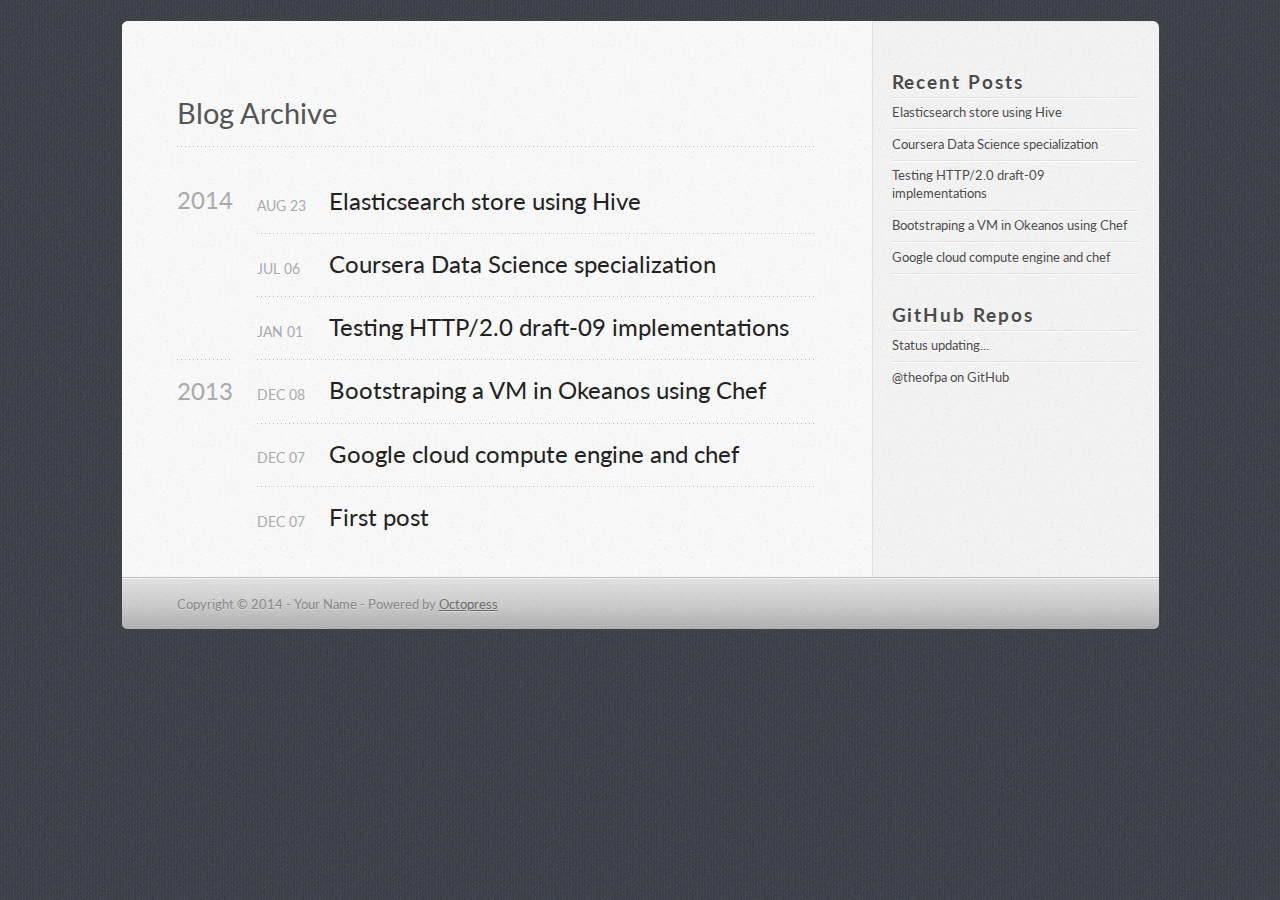
<file: blog/archives/index.html>
<!DOCTYPE html>
<!--[if IEMobile 7 ]><html class="no-js iem7"><![endif]-->
<!--[if lt IE 9]><html class="no-js lte-ie8"><![endif]-->
<!--[if (gt IE 8)|(gt IEMobile 7)|!(IEMobile)|!(IE)]><!--><html class="no-js" lang="en"><!--<![endif]-->
<head>
  <meta charset="utf-8">
  <title>Blog Archive - theofpa octopress blog</title>
  <meta name="author" content="Your Name">

  
  <meta name="description" content="Blog Archive 2014 Elasticsearch store using Hive
Aug 23 2014 Coursera Data Science specialization
Jul 06 2014 Testing HTTP/2.0 draft-09 &hellip;">
  

  <!-- http://t.co/dKP3o1e -->
  <meta name="HandheldFriendly" content="True">
  <meta name="MobileOptimized" content="320">
  <meta name="viewport" content="width=device-width, initial-scale=1">

  
  <link rel="canonical" href="http://theofpa.github.io/blog/archives/">
  <link href="/favicon.png" rel="icon">
  <link href="/stylesheets/screen.css" media="screen, projection" rel="stylesheet" type="text/css">
   <link href="/stylesheets/data-table.css" media="screen, projection" rel="stylesheet" type="text/css" />
  <script src="/javascripts/modernizr-2.0.js"></script>
  <script src="/javascripts/ender.js"></script>
  <script src="/javascripts/octopress.js" type="text/javascript"></script>
  <link href="/atom.xml" rel="alternate" title="theofpa octopress blog" type="application/atom+xml">
  <!--Fonts from Google"s Web font directory at http://google.com/webfonts -->
<link href="http://fonts.googleapis.com/css?family=PT+Serif:regular,italic,bold,bolditalic" rel="stylesheet" type="text/css">
<link href="http://fonts.googleapis.com/css?family=PT+Sans:regular,italic,bold,bolditalic" rel="stylesheet" type="text/css">
<link href='http://fonts.googleapis.com/css?family=Lato:400,700,400italic,700italic' rel='stylesheet' type='text/css'>


  
  <script type="text/javascript">
    var _gaq = _gaq || [];
    _gaq.push(['_setAccount', 'UA-46292497-1']);
    _gaq.push(['_trackPageview']);

    (function() {
      var ga = document.createElement('script'); ga.type = 'text/javascript'; ga.async = true;
      ga.src = ('https:' == document.location.protocol ? 'https://ssl' : 'http://www') + '.google-analytics.com/ga.js';
      var s = document.getElementsByTagName('script')[0]; s.parentNode.insertBefore(ga, s);
    })();
  </script>


</head>

<body   >
  <header role="banner"><hgroup>
</hgroup>

</header>
  <!-- <nav role="navigation"><ul class="subscription" data-subscription="rss">
  <li><a href="/atom.xml" rel="subscribe-rss" title="subscribe via RSS">RSS</a></li>
  
</ul>
  
<form action="https://www.google.com/search" method="get">
  <fieldset role="search">
    <input type="hidden" name="q" value="site:theofpa.github.io" />
    <input class="search" type="text" name="q" results="0" placeholder="Search"/>
  </fieldset>
</form>
  
<ul class="main-navigation">
  <li><a href="/">Blog</a></li>
  <li><a href="/blog/archives">Archives</a></li>
</ul>

</nav> -->
  <div id="main">
    <div id="content">
      <div>
<article role="article">
  
  <header>
    <h1 class="entry-title">Blog Archive</h1>
    
  </header>
  
  <div id="blog-archives">



  
  <h2>2014</h2>

<article>
  
<h1><a href="/blog/2014/08/23/elasticsearch-store-using-hive/">Elasticsearch store using Hive</a></h1>
<time datetime="2014-08-23T23:32:23+02:00" pubdate><span class='month'>Aug</span> <span class='day'>23</span> <span class='year'>2014</span></time>


</article>



<article>
  
<h1><a href="/blog/2014/07/06/coursera-data-science-specialization/">Coursera Data Science specialization</a></h1>
<time datetime="2014-07-06T15:25:24+02:00" pubdate><span class='month'>Jul</span> <span class='day'>06</span> <span class='year'>2014</span></time>


</article>



<article>
  
<h1><a href="/blog/2014/01/01/testing-http-slash-2-dot-0-draft-09-implementations/">Testing HTTP/2.0 draft-09 implementations</a></h1>
<time datetime="2014-01-01T20:08:43+01:00" pubdate><span class='month'>Jan</span> <span class='day'>01</span> <span class='year'>2014</span></time>


</article>



  
  <h2>2013</h2>

<article>
  
<h1><a href="/blog/2013/12/08/bootstraping-a-vm-in-okeanos-using-chef/">Bootstraping a VM in Okeanos using Chef</a></h1>
<time datetime="2013-12-08T21:29:10+01:00" pubdate><span class='month'>Dec</span> <span class='day'>08</span> <span class='year'>2013</span></time>


</article>



<article>
  
<h1><a href="/blog/2013/12/07/google-cloud-compute-engine-and-chef/">Google cloud compute engine and chef</a></h1>
<time datetime="2013-12-07T14:50:55+01:00" pubdate><span class='month'>Dec</span> <span class='day'>07</span> <span class='year'>2013</span></time>


</article>



<article>
  
<h1><a href="/blog/2013/12/07/first-post/">First post</a></h1>
<time datetime="2013-12-07T14:45:52+01:00" pubdate><span class='month'>Dec</span> <span class='day'>07</span> <span class='year'>2013</span></time>


</article>

</div>

  
</article>

</div>

<aside class="sidebar">
  
    <section>
  <h1>Recent Posts</h1>
  <ul id="recent_posts">
    
      <li class="post">
        <a href="/blog/2014/08/23/elasticsearch-store-using-hive/">Elasticsearch store using Hive</a>
      </li>
    
      <li class="post">
        <a href="/blog/2014/07/06/coursera-data-science-specialization/">Coursera Data Science specialization</a>
      </li>
    
      <li class="post">
        <a href="/blog/2014/01/01/testing-http-slash-2-dot-0-draft-09-implementations/">Testing HTTP/2.0 draft-09 implementations</a>
      </li>
    
      <li class="post">
        <a href="/blog/2013/12/08/bootstraping-a-vm-in-okeanos-using-chef/">Bootstraping a VM in Okeanos using Chef</a>
      </li>
    
      <li class="post">
        <a href="/blog/2013/12/07/google-cloud-compute-engine-and-chef/">Google cloud compute engine and chef</a>
      </li>
    
  </ul>
</section>

<section>
  <h1>GitHub Repos</h1>
  <ul id="gh_repos">
    <li class="loading">Status updating...</li>
  </ul>
  
  <a href="https://github.com/theofpa">@theofpa</a> on GitHub
  
  <script type="text/javascript">
    $.domReady(function(){
        if (!window.jXHR){
            var jxhr = document.createElement('script');
            jxhr.type = 'text/javascript';
            jxhr.src = '/javascripts/libs/jXHR.js';
            var s = document.getElementsByTagName('script')[0];
            s.parentNode.insertBefore(jxhr, s);
        }

        github.showRepos({
            user: 'theofpa',
            count: 0,
            skip_forks: true,
            target: '#gh_repos'
        });
    });
  </script>
  <script src="/javascripts/github.js" type="text/javascript"> </script>
</section>





  
</aside>


    </div>
  </div>
  <footer role="contentinfo"><p>
  Copyright &copy; 2014 - Your Name -
  <span class="credit">Powered by <a href="http://octopress.org">Octopress</a></span>
</p>

</footer>
  







  <script type="text/javascript">
    (function(){
      var twitterWidgets = document.createElement('script');
      twitterWidgets.type = 'text/javascript';
      twitterWidgets.async = true;
      twitterWidgets.src = 'http://platform.twitter.com/widgets.js';
      document.getElementsByTagName('head')[0].appendChild(twitterWidgets);
    })();
  </script>





</body>
</html>
</file>
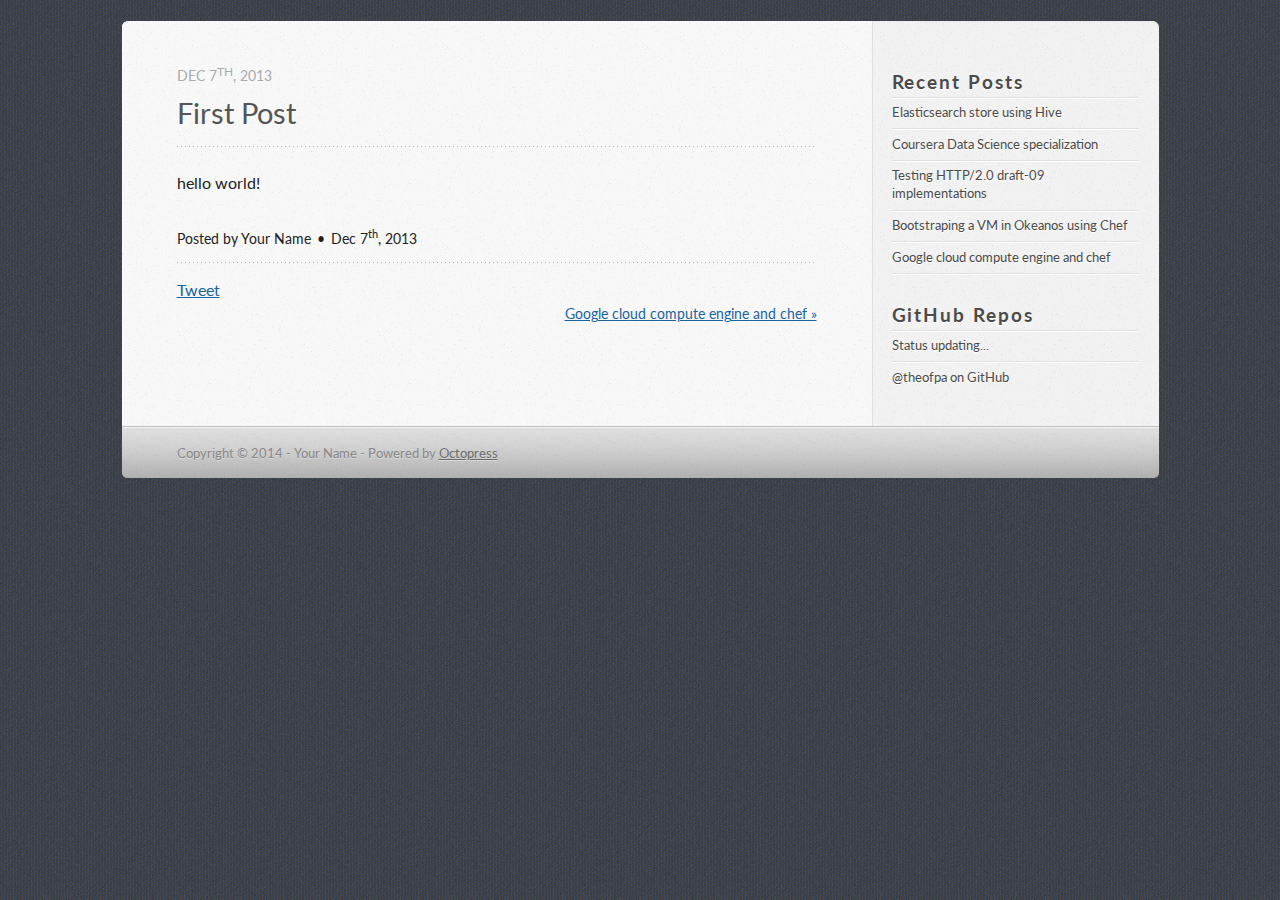
<file: blog/2013/12/07/first-post/index.html>
<!DOCTYPE html>
<!--[if IEMobile 7 ]><html class="no-js iem7"><![endif]-->
<!--[if lt IE 9]><html class="no-js lte-ie8"><![endif]-->
<!--[if (gt IE 8)|(gt IEMobile 7)|!(IEMobile)|!(IE)]><!--><html class="no-js" lang="en"><!--<![endif]-->
<head>
  <meta charset="utf-8">
  <title>First post - theofpa octopress blog</title>
  <meta name="author" content="Your Name">

  
  <meta name="description" content="hello world!
">
  

  <!-- http://t.co/dKP3o1e -->
  <meta name="HandheldFriendly" content="True">
  <meta name="MobileOptimized" content="320">
  <meta name="viewport" content="width=device-width, initial-scale=1">

  
  <link rel="canonical" href="http://theofpa.github.io/blog/2013/12/07/first-post/">
  <link href="/favicon.png" rel="icon">
  <link href="/stylesheets/screen.css" media="screen, projection" rel="stylesheet" type="text/css">
   <link href="/stylesheets/data-table.css" media="screen, projection" rel="stylesheet" type="text/css" />
  <script src="/javascripts/modernizr-2.0.js"></script>
  <script src="/javascripts/ender.js"></script>
  <script src="/javascripts/octopress.js" type="text/javascript"></script>
  <link href="/atom.xml" rel="alternate" title="theofpa octopress blog" type="application/atom+xml">
  <!--Fonts from Google"s Web font directory at http://google.com/webfonts -->
<link href="http://fonts.googleapis.com/css?family=PT+Serif:regular,italic,bold,bolditalic" rel="stylesheet" type="text/css">
<link href="http://fonts.googleapis.com/css?family=PT+Sans:regular,italic,bold,bolditalic" rel="stylesheet" type="text/css">
<link href='http://fonts.googleapis.com/css?family=Lato:400,700,400italic,700italic' rel='stylesheet' type='text/css'>


  
  <script type="text/javascript">
    var _gaq = _gaq || [];
    _gaq.push(['_setAccount', 'UA-46292497-1']);
    _gaq.push(['_trackPageview']);

    (function() {
      var ga = document.createElement('script'); ga.type = 'text/javascript'; ga.async = true;
      ga.src = ('https:' == document.location.protocol ? 'https://ssl' : 'http://www') + '.google-analytics.com/ga.js';
      var s = document.getElementsByTagName('script')[0]; s.parentNode.insertBefore(ga, s);
    })();
  </script>


</head>

<body   >
  <header role="banner"><hgroup>
</hgroup>

</header>
  <!-- <nav role="navigation"><ul class="subscription" data-subscription="rss">
  <li><a href="/atom.xml" rel="subscribe-rss" title="subscribe via RSS">RSS</a></li>
  
</ul>
  
<form action="https://www.google.com/search" method="get">
  <fieldset role="search">
    <input type="hidden" name="q" value="site:theofpa.github.io" />
    <input class="search" type="text" name="q" results="0" placeholder="Search"/>
  </fieldset>
</form>
  
<ul class="main-navigation">
  <li><a href="/">Blog</a></li>
  <li><a href="/blog/archives">Archives</a></li>
</ul>

</nav> -->
  <div id="main">
    <div id="content">
      <div>
<article class="hentry" role="article">
  
  <header>
    
      <h1 class="entry-title">First Post</h1>
    
    
      <p class="meta">
        








  


<time datetime="2013-12-07T14:45:52+01:00" pubdate data-updated="true">Dec 7<sup>th</sup>, 2013</time>
        
      </p>
    
  </header>


<div class="entry-content"><p>hello world!</p>
</div>


  <footer>
    <p class="meta">
      
  

<span class="byline author vcard">Posted by <span class="fn">Your Name</span></span>

      








  


<time datetime="2013-12-07T14:45:52+01:00" pubdate data-updated="true">Dec 7<sup>th</sup>, 2013</time>
      


    </p>
    
      <div class="sharing">
  
  <a href="http://twitter.com/share" class="twitter-share-button" data-url="http://theofpa.github.io/blog/2013/12/07/first-post/" data-via="" data-counturl="http://theofpa.github.io/blog/2013/12/07/first-post/" >Tweet</a>
  
  
  
</div>

    
    <p class="meta">
      
      
        <a class="basic-alignment right" href="/blog/2013/12/07/google-cloud-compute-engine-and-chef/" title="Next Post: Google cloud compute engine and chef">Google cloud compute engine and chef &raquo;</a>
      
    </p>
  </footer>
</article>

</div>

<aside class="sidebar">
  
    <section>
  <h1>Recent Posts</h1>
  <ul id="recent_posts">
    
      <li class="post">
        <a href="/blog/2014/08/23/elasticsearch-store-using-hive/">Elasticsearch store using Hive</a>
      </li>
    
      <li class="post">
        <a href="/blog/2014/07/06/coursera-data-science-specialization/">Coursera Data Science specialization</a>
      </li>
    
      <li class="post">
        <a href="/blog/2014/01/01/testing-http-slash-2-dot-0-draft-09-implementations/">Testing HTTP/2.0 draft-09 implementations</a>
      </li>
    
      <li class="post">
        <a href="/blog/2013/12/08/bootstraping-a-vm-in-okeanos-using-chef/">Bootstraping a VM in Okeanos using Chef</a>
      </li>
    
      <li class="post">
        <a href="/blog/2013/12/07/google-cloud-compute-engine-and-chef/">Google cloud compute engine and chef</a>
      </li>
    
  </ul>
</section>

<section>
  <h1>GitHub Repos</h1>
  <ul id="gh_repos">
    <li class="loading">Status updating...</li>
  </ul>
  
  <a href="https://github.com/theofpa">@theofpa</a> on GitHub
  
  <script type="text/javascript">
    $.domReady(function(){
        if (!window.jXHR){
            var jxhr = document.createElement('script');
            jxhr.type = 'text/javascript';
            jxhr.src = '/javascripts/libs/jXHR.js';
            var s = document.getElementsByTagName('script')[0];
            s.parentNode.insertBefore(jxhr, s);
        }

        github.showRepos({
            user: 'theofpa',
            count: 0,
            skip_forks: true,
            target: '#gh_repos'
        });
    });
  </script>
  <script src="/javascripts/github.js" type="text/javascript"> </script>
</section>





  
</aside>


    </div>
  </div>
  <footer role="contentinfo"><p>
  Copyright &copy; 2014 - Your Name -
  <span class="credit">Powered by <a href="http://octopress.org">Octopress</a></span>
</p>

</footer>
  







  <script type="text/javascript">
    (function(){
      var twitterWidgets = document.createElement('script');
      twitterWidgets.type = 'text/javascript';
      twitterWidgets.async = true;
      twitterWidgets.src = 'http://platform.twitter.com/widgets.js';
      document.getElementsByTagName('head')[0].appendChild(twitterWidgets);
    })();
  </script>





</body>
</html>
</file>
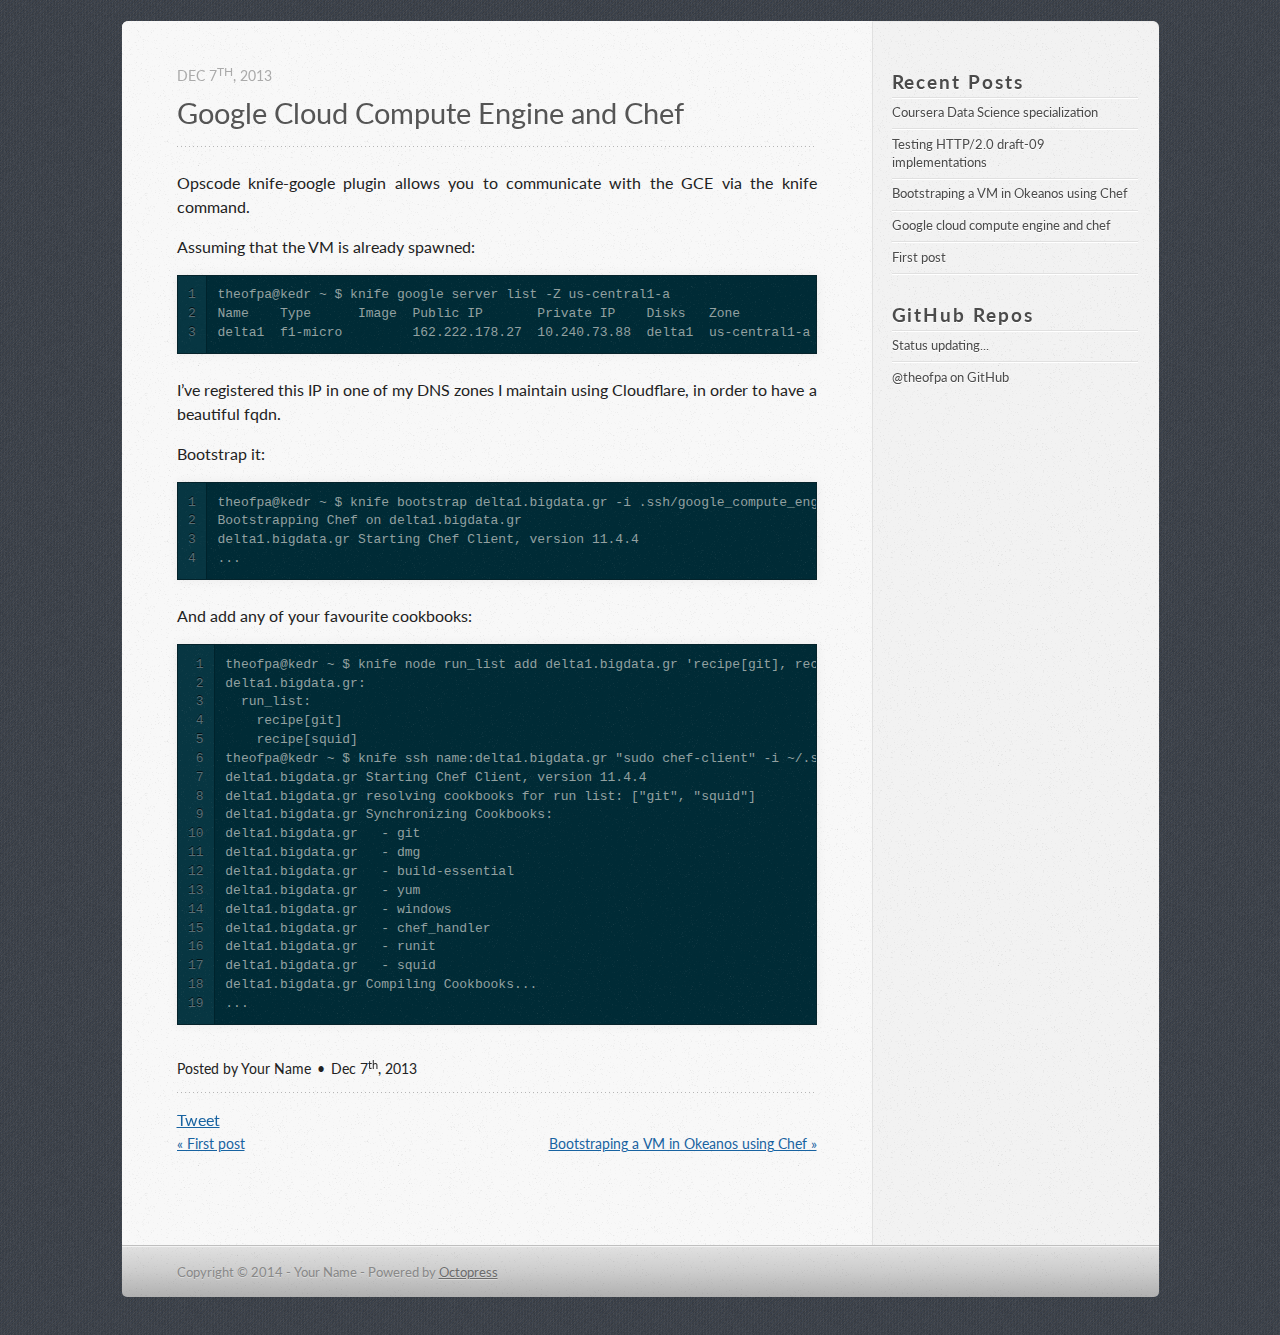
<file: blog/2013/12/07/google-cloud-compute-engine-and-chef/index.html>
<!DOCTYPE html>
<!--[if IEMobile 7 ]><html class="no-js iem7"><![endif]-->
<!--[if lt IE 9]><html class="no-js lte-ie8"><![endif]-->
<!--[if (gt IE 8)|(gt IEMobile 7)|!(IEMobile)|!(IE)]><!--><html class="no-js" lang="en"><!--<![endif]-->
<head>
  <meta charset="utf-8">
  <title>Google cloud compute engine and chef - theofpa octopress blog</title>
  <meta name="author" content="Your Name">

  
  <meta name="description" content="Opscode knife-google plugin allows you to communicate with the GCE via the knife command. Assuming that the VM is already spawned: 1
2
3
theofpa@kedr &hellip;">
  

  <!-- http://t.co/dKP3o1e -->
  <meta name="HandheldFriendly" content="True">
  <meta name="MobileOptimized" content="320">
  <meta name="viewport" content="width=device-width, initial-scale=1">

  
  <link rel="canonical" href="http://theofpa.github.io/blog/2013/12/07/google-cloud-compute-engine-and-chef/">
  <link href="/favicon.png" rel="icon">
  <link href="/stylesheets/screen.css" media="screen, projection" rel="stylesheet" type="text/css">
   <link href="/stylesheets/data-table.css" media="screen, projection" rel="stylesheet" type="text/css" />
  <script src="/javascripts/modernizr-2.0.js"></script>
  <script src="/javascripts/ender.js"></script>
  <script src="/javascripts/octopress.js" type="text/javascript"></script>
  <link href="/atom.xml" rel="alternate" title="theofpa octopress blog" type="application/atom+xml">
  <!--Fonts from Google"s Web font directory at http://google.com/webfonts -->
<link href="http://fonts.googleapis.com/css?family=PT+Serif:regular,italic,bold,bolditalic" rel="stylesheet" type="text/css">
<link href="http://fonts.googleapis.com/css?family=PT+Sans:regular,italic,bold,bolditalic" rel="stylesheet" type="text/css">
<link href='http://fonts.googleapis.com/css?family=Lato:400,700,400italic,700italic' rel='stylesheet' type='text/css'>


  
  <script type="text/javascript">
    var _gaq = _gaq || [];
    _gaq.push(['_setAccount', 'UA-46292497-1']);
    _gaq.push(['_trackPageview']);

    (function() {
      var ga = document.createElement('script'); ga.type = 'text/javascript'; ga.async = true;
      ga.src = ('https:' == document.location.protocol ? 'https://ssl' : 'http://www') + '.google-analytics.com/ga.js';
      var s = document.getElementsByTagName('script')[0]; s.parentNode.insertBefore(ga, s);
    })();
  </script>


</head>

<body   >
  <header role="banner"><hgroup>
</hgroup>

</header>
  <!-- <nav role="navigation"><ul class="subscription" data-subscription="rss">
  <li><a href="/atom.xml" rel="subscribe-rss" title="subscribe via RSS">RSS</a></li>
  
</ul>
  
<form action="https://www.google.com/search" method="get">
  <fieldset role="search">
    <input type="hidden" name="q" value="site:theofpa.github.io" />
    <input class="search" type="text" name="q" results="0" placeholder="Search"/>
  </fieldset>
</form>
  
<ul class="main-navigation">
  <li><a href="/">Blog</a></li>
  <li><a href="/blog/archives">Archives</a></li>
</ul>

</nav> -->
  <div id="main">
    <div id="content">
      <div>
<article class="hentry" role="article">
  
  <header>
    
      <h1 class="entry-title">Google Cloud Compute Engine and Chef</h1>
    
    
      <p class="meta">
        








  


<time datetime="2013-12-07T14:50:55+01:00" pubdate data-updated="true">Dec 7<sup>th</sup>, 2013</time>
        
      </p>
    
  </header>


<div class="entry-content"><p>Opscode knife-google plugin allows you to communicate with the GCE via the knife command.</p>

<p>Assuming that the VM is already spawned:</p>

<figure class='code'><div class="highlight"><table><tr><td class="gutter"><pre class="line-numbers"><span class='line-number'>1</span>
<span class='line-number'>2</span>
<span class='line-number'>3</span>
</pre></td><td class='code'><pre><code class=''><span class='line'>theofpa@kedr ~ $ knife google server list -Z us-central1-a
</span><span class='line'>Name    Type      Image  Public IP       Private IP    Disks   Zone           Status
</span><span class='line'>delta1  f1-micro         162.222.178.27  10.240.73.88  delta1  us-central1-a  running</span></code></pre></td></tr></table></div></figure>


<p>I&rsquo;ve registered this IP in one of my DNS zones I maintain using Cloudflare, in order to have a beautiful fqdn.</p>

<p>Bootstrap it:</p>

<figure class='code'><div class="highlight"><table><tr><td class="gutter"><pre class="line-numbers"><span class='line-number'>1</span>
<span class='line-number'>2</span>
<span class='line-number'>3</span>
<span class='line-number'>4</span>
</pre></td><td class='code'><pre><code class=''><span class='line'>theofpa@kedr ~ $ knife bootstrap delta1.bigdata.gr -i .ssh/google_compute_engine -x theofpa --sudo
</span><span class='line'>Bootstrapping Chef on delta1.bigdata.gr
</span><span class='line'>delta1.bigdata.gr Starting Chef Client, version 11.4.4
</span><span class='line'>...</span></code></pre></td></tr></table></div></figure>


<p>And add any of your favourite cookbooks:</p>

<figure class='code'><div class="highlight"><table><tr><td class="gutter"><pre class="line-numbers"><span class='line-number'>1</span>
<span class='line-number'>2</span>
<span class='line-number'>3</span>
<span class='line-number'>4</span>
<span class='line-number'>5</span>
<span class='line-number'>6</span>
<span class='line-number'>7</span>
<span class='line-number'>8</span>
<span class='line-number'>9</span>
<span class='line-number'>10</span>
<span class='line-number'>11</span>
<span class='line-number'>12</span>
<span class='line-number'>13</span>
<span class='line-number'>14</span>
<span class='line-number'>15</span>
<span class='line-number'>16</span>
<span class='line-number'>17</span>
<span class='line-number'>18</span>
<span class='line-number'>19</span>
</pre></td><td class='code'><pre><code class=''><span class='line'>theofpa@kedr ~ $ knife node run_list add delta1.bigdata.gr 'recipe[git], recipe[squid]'
</span><span class='line'>delta1.bigdata.gr:
</span><span class='line'>  run_list:
</span><span class='line'>    recipe[git]
</span><span class='line'>    recipe[squid]
</span><span class='line'>theofpa@kedr ~ $ knife ssh name:delta1.bigdata.gr "sudo chef-client" -i ~/.ssh/google_compute_engine
</span><span class='line'>delta1.bigdata.gr Starting Chef Client, version 11.4.4
</span><span class='line'>delta1.bigdata.gr resolving cookbooks for run list: ["git", "squid"]
</span><span class='line'>delta1.bigdata.gr Synchronizing Cookbooks:
</span><span class='line'>delta1.bigdata.gr   - git
</span><span class='line'>delta1.bigdata.gr   - dmg
</span><span class='line'>delta1.bigdata.gr   - build-essential
</span><span class='line'>delta1.bigdata.gr   - yum
</span><span class='line'>delta1.bigdata.gr   - windows
</span><span class='line'>delta1.bigdata.gr   - chef_handler
</span><span class='line'>delta1.bigdata.gr   - runit
</span><span class='line'>delta1.bigdata.gr   - squid
</span><span class='line'>delta1.bigdata.gr Compiling Cookbooks...
</span><span class='line'>...</span></code></pre></td></tr></table></div></figure>



</div>


  <footer>
    <p class="meta">
      
  

<span class="byline author vcard">Posted by <span class="fn">Your Name</span></span>

      








  


<time datetime="2013-12-07T14:50:55+01:00" pubdate data-updated="true">Dec 7<sup>th</sup>, 2013</time>
      


    </p>
    
      <div class="sharing">
  
  <a href="http://twitter.com/share" class="twitter-share-button" data-url="http://theofpa.github.io/blog/2013/12/07/google-cloud-compute-engine-and-chef/" data-via="" data-counturl="http://theofpa.github.io/blog/2013/12/07/google-cloud-compute-engine-and-chef/" >Tweet</a>
  
  
  
</div>

    
    <p class="meta">
      
        <a class="basic-alignment left" href="/blog/2013/12/07/first-post/" title="Previous Post: First post">&laquo; First post</a>
      
      
        <a class="basic-alignment right" href="/blog/2013/12/08/bootstraping-a-vm-in-okeanos-using-chef/" title="Next Post: Bootstraping a VM in Okeanos using Chef">Bootstraping a VM in Okeanos using Chef &raquo;</a>
      
    </p>
  </footer>
</article>

</div>

<aside class="sidebar">
  
    <section>
  <h1>Recent Posts</h1>
  <ul id="recent_posts">
    
      <li class="post">
        <a href="/blog/2014/07/06/coursera-data-science-specialization/">Coursera Data Science specialization</a>
      </li>
    
      <li class="post">
        <a href="/blog/2014/01/01/testing-http-slash-2-dot-0-draft-09-implementations/">Testing HTTP/2.0 draft-09 implementations</a>
      </li>
    
      <li class="post">
        <a href="/blog/2013/12/08/bootstraping-a-vm-in-okeanos-using-chef/">Bootstraping a VM in Okeanos using Chef</a>
      </li>
    
      <li class="post">
        <a href="/blog/2013/12/07/google-cloud-compute-engine-and-chef/">Google cloud compute engine and chef</a>
      </li>
    
      <li class="post">
        <a href="/blog/2013/12/07/first-post/">First post</a>
      </li>
    
  </ul>
</section>

<section>
  <h1>GitHub Repos</h1>
  <ul id="gh_repos">
    <li class="loading">Status updating...</li>
  </ul>
  
  <a href="https://github.com/theofpa">@theofpa</a> on GitHub
  
  <script type="text/javascript">
    $.domReady(function(){
        if (!window.jXHR){
            var jxhr = document.createElement('script');
            jxhr.type = 'text/javascript';
            jxhr.src = '/javascripts/libs/jXHR.js';
            var s = document.getElementsByTagName('script')[0];
            s.parentNode.insertBefore(jxhr, s);
        }

        github.showRepos({
            user: 'theofpa',
            count: 0,
            skip_forks: true,
            target: '#gh_repos'
        });
    });
  </script>
  <script src="/javascripts/github.js" type="text/javascript"> </script>
</section>





  
</aside>


    </div>
  </div>
  <footer role="contentinfo"><p>
  Copyright &copy; 2014 - Your Name -
  <span class="credit">Powered by <a href="http://octopress.org">Octopress</a></span>
</p>

</footer>
  







  <script type="text/javascript">
    (function(){
      var twitterWidgets = document.createElement('script');
      twitterWidgets.type = 'text/javascript';
      twitterWidgets.async = true;
      twitterWidgets.src = 'http://platform.twitter.com/widgets.js';
      document.getElementsByTagName('head')[0].appendChild(twitterWidgets);
    })();
  </script>





</body>
</html>
</file>
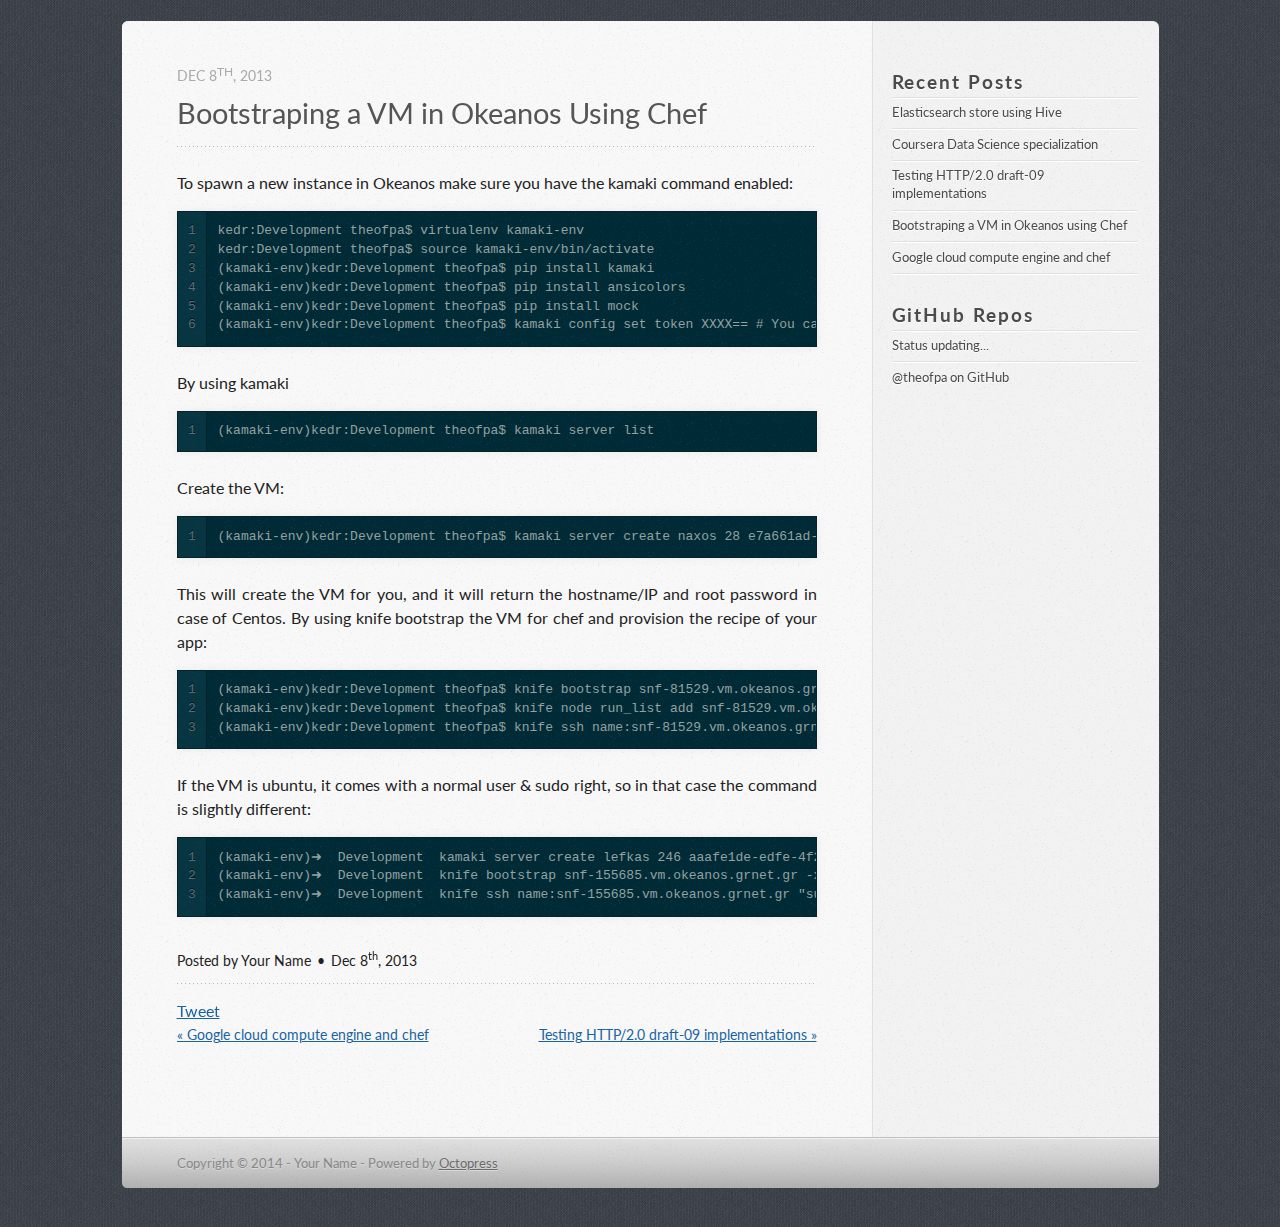
<file: blog/2013/12/08/bootstraping-a-vm-in-okeanos-using-chef/index.html>
<!DOCTYPE html>
<!--[if IEMobile 7 ]><html class="no-js iem7"><![endif]-->
<!--[if lt IE 9]><html class="no-js lte-ie8"><![endif]-->
<!--[if (gt IE 8)|(gt IEMobile 7)|!(IEMobile)|!(IE)]><!--><html class="no-js" lang="en"><!--<![endif]-->
<head>
  <meta charset="utf-8">
  <title>Bootstraping a VM in Okeanos using Chef - theofpa octopress blog</title>
  <meta name="author" content="Your Name">

  
  <meta name="description" content="To spawn a new instance in Okeanos make sure you have the kamaki command enabled: 1
2
3
4
5
6
kedr:Development theofpa$ virtualenv kamaki-env
kedr: &hellip;">
  

  <!-- http://t.co/dKP3o1e -->
  <meta name="HandheldFriendly" content="True">
  <meta name="MobileOptimized" content="320">
  <meta name="viewport" content="width=device-width, initial-scale=1">

  
  <link rel="canonical" href="http://theofpa.github.io/blog/2013/12/08/bootstraping-a-vm-in-okeanos-using-chef/">
  <link href="/favicon.png" rel="icon">
  <link href="/stylesheets/screen.css" media="screen, projection" rel="stylesheet" type="text/css">
   <link href="/stylesheets/data-table.css" media="screen, projection" rel="stylesheet" type="text/css" />
  <script src="/javascripts/modernizr-2.0.js"></script>
  <script src="/javascripts/ender.js"></script>
  <script src="/javascripts/octopress.js" type="text/javascript"></script>
  <link href="/atom.xml" rel="alternate" title="theofpa octopress blog" type="application/atom+xml">
  <!--Fonts from Google"s Web font directory at http://google.com/webfonts -->
<link href="http://fonts.googleapis.com/css?family=PT+Serif:regular,italic,bold,bolditalic" rel="stylesheet" type="text/css">
<link href="http://fonts.googleapis.com/css?family=PT+Sans:regular,italic,bold,bolditalic" rel="stylesheet" type="text/css">
<link href='http://fonts.googleapis.com/css?family=Lato:400,700,400italic,700italic' rel='stylesheet' type='text/css'>


  
  <script type="text/javascript">
    var _gaq = _gaq || [];
    _gaq.push(['_setAccount', 'UA-46292497-1']);
    _gaq.push(['_trackPageview']);

    (function() {
      var ga = document.createElement('script'); ga.type = 'text/javascript'; ga.async = true;
      ga.src = ('https:' == document.location.protocol ? 'https://ssl' : 'http://www') + '.google-analytics.com/ga.js';
      var s = document.getElementsByTagName('script')[0]; s.parentNode.insertBefore(ga, s);
    })();
  </script>


</head>

<body   >
  <header role="banner"><hgroup>
</hgroup>

</header>
  <!-- <nav role="navigation"><ul class="subscription" data-subscription="rss">
  <li><a href="/atom.xml" rel="subscribe-rss" title="subscribe via RSS">RSS</a></li>
  
</ul>
  
<form action="https://www.google.com/search" method="get">
  <fieldset role="search">
    <input type="hidden" name="q" value="site:theofpa.github.io" />
    <input class="search" type="text" name="q" results="0" placeholder="Search"/>
  </fieldset>
</form>
  
<ul class="main-navigation">
  <li><a href="/">Blog</a></li>
  <li><a href="/blog/archives">Archives</a></li>
</ul>

</nav> -->
  <div id="main">
    <div id="content">
      <div>
<article class="hentry" role="article">
  
  <header>
    
      <h1 class="entry-title">Bootstraping a VM in Okeanos Using Chef</h1>
    
    
      <p class="meta">
        








  


<time datetime="2013-12-08T21:29:10+01:00" pubdate data-updated="true">Dec 8<sup>th</sup>, 2013</time>
        
      </p>
    
  </header>


<div class="entry-content"><p>To spawn a new instance in Okeanos make sure you have the kamaki command enabled:</p>

<figure class='code'><div class="highlight"><table><tr><td class="gutter"><pre class="line-numbers"><span class='line-number'>1</span>
<span class='line-number'>2</span>
<span class='line-number'>3</span>
<span class='line-number'>4</span>
<span class='line-number'>5</span>
<span class='line-number'>6</span>
</pre></td><td class='code'><pre><code class=''><span class='line'>kedr:Development theofpa$ virtualenv kamaki-env
</span><span class='line'>kedr:Development theofpa$ source kamaki-env/bin/activate
</span><span class='line'>(kamaki-env)kedr:Development theofpa$ pip install kamaki
</span><span class='line'>(kamaki-env)kedr:Development theofpa$ pip install ansicolors
</span><span class='line'>(kamaki-env)kedr:Development theofpa$ pip install mock  
</span><span class='line'>(kamaki-env)kedr:Development theofpa$ kamaki config set token XXXX== # You can get the token from the Okeanos website</span></code></pre></td></tr></table></div></figure>


<p>By using kamaki</p>

<figure class='code'><div class="highlight"><table><tr><td class="gutter"><pre class="line-numbers"><span class='line-number'>1</span>
</pre></td><td class='code'><pre><code class=''><span class='line'>(kamaki-env)kedr:Development theofpa$ kamaki server list</span></code></pre></td></tr></table></div></figure>


<p>Create the VM:</p>

<figure class='code'><div class="highlight"><table><tr><td class="gutter"><pre class="line-numbers"><span class='line-number'>1</span>
</pre></td><td class='code'><pre><code class=''><span class='line'>(kamaki-env)kedr:Development theofpa$ kamaki server create naxos 28 e7a661ad-1536-45f1-8776-aac9b9ff0c1d </span></code></pre></td></tr></table></div></figure>


<p>This will create the VM for you, and it will return the hostname/IP and root password in case of Centos. By using knife bootstrap the VM for chef and provision the recipe of your app:</p>

<figure class='code'><div class="highlight"><table><tr><td class="gutter"><pre class="line-numbers"><span class='line-number'>1</span>
<span class='line-number'>2</span>
<span class='line-number'>3</span>
</pre></td><td class='code'><pre><code class=''><span class='line'>(kamaki-env)kedr:Development theofpa$ knife bootstrap snf-81529.vm.okeanos.grnet.gr -x root -P rootpass
</span><span class='line'>(kamaki-env)kedr:Development theofpa$ knife node run_list add snf-81529.vm.okeanos.grnet.gr 'recipe[myapp]'
</span><span class='line'>(kamaki-env)kedr:Development theofpa$ knife ssh name:snf-81529.vm.okeanos.grnet.gr "sudo chef-client" -x root -P rootpass</span></code></pre></td></tr></table></div></figure>


<p>If the VM is ubuntu, it comes with a normal user &amp; sudo right, so in that case the command is slightly different:</p>

<figure class='code'><div class="highlight"><table><tr><td class="gutter"><pre class="line-numbers"><span class='line-number'>1</span>
<span class='line-number'>2</span>
<span class='line-number'>3</span>
</pre></td><td class='code'><pre><code class=''><span class='line'>(kamaki-env)➜  Development  kamaki server create lefkas 246 aaafe1de-edfe-4f29-8c3f-50707ccd7d0a
</span><span class='line'>(kamaki-env)➜  Development  knife bootstrap snf-155685.vm.okeanos.grnet.gr -x user -P userpass --sudo
</span><span class='line'>(kamaki-env)➜  Development  knife ssh name:snf-155685.vm.okeanos.grnet.gr "sudo chef-client" -x user -P userpass</span></code></pre></td></tr></table></div></figure>

</div>


  <footer>
    <p class="meta">
      
  

<span class="byline author vcard">Posted by <span class="fn">Your Name</span></span>

      








  


<time datetime="2013-12-08T21:29:10+01:00" pubdate data-updated="true">Dec 8<sup>th</sup>, 2013</time>
      


    </p>
    
      <div class="sharing">
  
  <a href="http://twitter.com/share" class="twitter-share-button" data-url="http://theofpa.github.io/blog/2013/12/08/bootstraping-a-vm-in-okeanos-using-chef/" data-via="" data-counturl="http://theofpa.github.io/blog/2013/12/08/bootstraping-a-vm-in-okeanos-using-chef/" >Tweet</a>
  
  
  
</div>

    
    <p class="meta">
      
        <a class="basic-alignment left" href="/blog/2013/12/07/google-cloud-compute-engine-and-chef/" title="Previous Post: Google cloud compute engine and chef">&laquo; Google cloud compute engine and chef</a>
      
      
        <a class="basic-alignment right" href="/blog/2014/01/01/testing-http-slash-2-dot-0-draft-09-implementations/" title="Next Post: Testing HTTP/2.0 draft-09 implementations">Testing HTTP/2.0 draft-09 implementations &raquo;</a>
      
    </p>
  </footer>
</article>

</div>

<aside class="sidebar">
  
    <section>
  <h1>Recent Posts</h1>
  <ul id="recent_posts">
    
      <li class="post">
        <a href="/blog/2014/08/23/elasticsearch-store-using-hive/">Elasticsearch store using Hive</a>
      </li>
    
      <li class="post">
        <a href="/blog/2014/07/06/coursera-data-science-specialization/">Coursera Data Science specialization</a>
      </li>
    
      <li class="post">
        <a href="/blog/2014/01/01/testing-http-slash-2-dot-0-draft-09-implementations/">Testing HTTP/2.0 draft-09 implementations</a>
      </li>
    
      <li class="post">
        <a href="/blog/2013/12/08/bootstraping-a-vm-in-okeanos-using-chef/">Bootstraping a VM in Okeanos using Chef</a>
      </li>
    
      <li class="post">
        <a href="/blog/2013/12/07/google-cloud-compute-engine-and-chef/">Google cloud compute engine and chef</a>
      </li>
    
  </ul>
</section>

<section>
  <h1>GitHub Repos</h1>
  <ul id="gh_repos">
    <li class="loading">Status updating...</li>
  </ul>
  
  <a href="https://github.com/theofpa">@theofpa</a> on GitHub
  
  <script type="text/javascript">
    $.domReady(function(){
        if (!window.jXHR){
            var jxhr = document.createElement('script');
            jxhr.type = 'text/javascript';
            jxhr.src = '/javascripts/libs/jXHR.js';
            var s = document.getElementsByTagName('script')[0];
            s.parentNode.insertBefore(jxhr, s);
        }

        github.showRepos({
            user: 'theofpa',
            count: 0,
            skip_forks: true,
            target: '#gh_repos'
        });
    });
  </script>
  <script src="/javascripts/github.js" type="text/javascript"> </script>
</section>





  
</aside>


    </div>
  </div>
  <footer role="contentinfo"><p>
  Copyright &copy; 2014 - Your Name -
  <span class="credit">Powered by <a href="http://octopress.org">Octopress</a></span>
</p>

</footer>
  







  <script type="text/javascript">
    (function(){
      var twitterWidgets = document.createElement('script');
      twitterWidgets.type = 'text/javascript';
      twitterWidgets.async = true;
      twitterWidgets.src = 'http://platform.twitter.com/widgets.js';
      document.getElementsByTagName('head')[0].appendChild(twitterWidgets);
    })();
  </script>





</body>
</html>
</file>
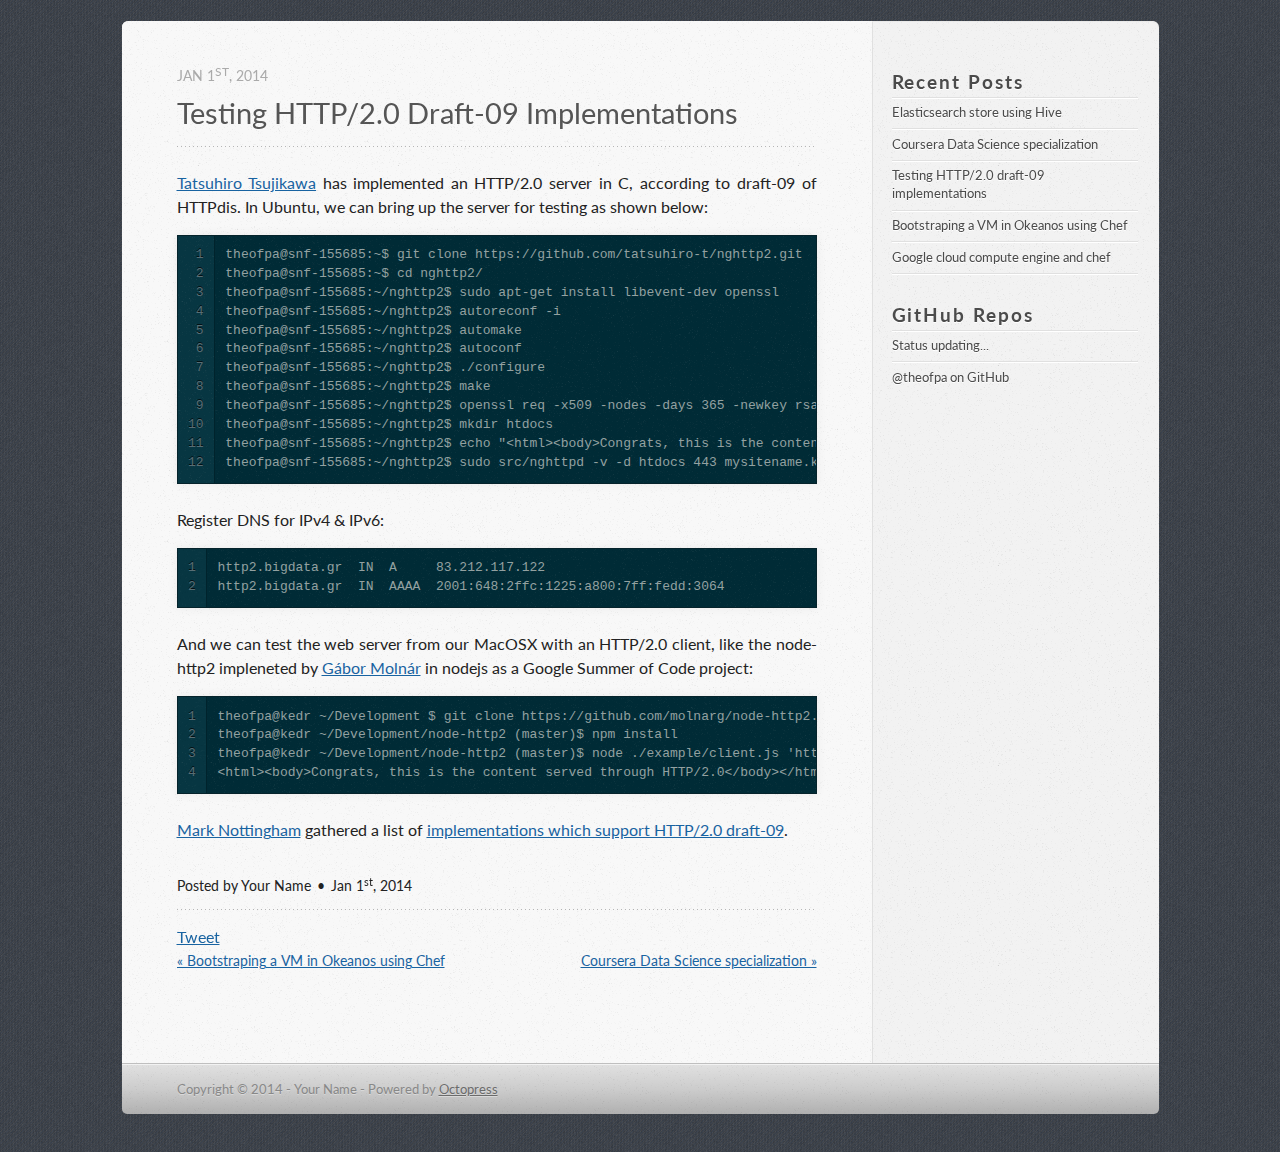
<file: blog/2014/01/01/testing-http-slash-2-dot-0-draft-09-implementations/index.html>
<!DOCTYPE html>
<!--[if IEMobile 7 ]><html class="no-js iem7"><![endif]-->
<!--[if lt IE 9]><html class="no-js lte-ie8"><![endif]-->
<!--[if (gt IE 8)|(gt IEMobile 7)|!(IEMobile)|!(IE)]><!--><html class="no-js" lang="en"><!--<![endif]-->
<head>
  <meta charset="utf-8">
  <title>Testing HTTP/2.0 draft-09 implementations - theofpa octopress blog</title>
  <meta name="author" content="Your Name">

  
  <meta name="description" content="Tatsuhiro Tsujikawa has implemented an HTTP/2.0 server in C, according to draft-09 of HTTPdis. In Ubuntu, we can bring up the server for testing as &hellip;">
  

  <!-- http://t.co/dKP3o1e -->
  <meta name="HandheldFriendly" content="True">
  <meta name="MobileOptimized" content="320">
  <meta name="viewport" content="width=device-width, initial-scale=1">

  
  <link rel="canonical" href="http://theofpa.github.io/blog/2014/01/01/testing-http-slash-2-dot-0-draft-09-implementations/">
  <link href="/favicon.png" rel="icon">
  <link href="/stylesheets/screen.css" media="screen, projection" rel="stylesheet" type="text/css">
   <link href="/stylesheets/data-table.css" media="screen, projection" rel="stylesheet" type="text/css" />
  <script src="/javascripts/modernizr-2.0.js"></script>
  <script src="/javascripts/ender.js"></script>
  <script src="/javascripts/octopress.js" type="text/javascript"></script>
  <link href="/atom.xml" rel="alternate" title="theofpa octopress blog" type="application/atom+xml">
  <!--Fonts from Google"s Web font directory at http://google.com/webfonts -->
<link href="http://fonts.googleapis.com/css?family=PT+Serif:regular,italic,bold,bolditalic" rel="stylesheet" type="text/css">
<link href="http://fonts.googleapis.com/css?family=PT+Sans:regular,italic,bold,bolditalic" rel="stylesheet" type="text/css">
<link href='http://fonts.googleapis.com/css?family=Lato:400,700,400italic,700italic' rel='stylesheet' type='text/css'>


  
  <script type="text/javascript">
    var _gaq = _gaq || [];
    _gaq.push(['_setAccount', 'UA-46292497-1']);
    _gaq.push(['_trackPageview']);

    (function() {
      var ga = document.createElement('script'); ga.type = 'text/javascript'; ga.async = true;
      ga.src = ('https:' == document.location.protocol ? 'https://ssl' : 'http://www') + '.google-analytics.com/ga.js';
      var s = document.getElementsByTagName('script')[0]; s.parentNode.insertBefore(ga, s);
    })();
  </script>


</head>

<body   >
  <header role="banner"><hgroup>
</hgroup>

</header>
  <!-- <nav role="navigation"><ul class="subscription" data-subscription="rss">
  <li><a href="/atom.xml" rel="subscribe-rss" title="subscribe via RSS">RSS</a></li>
  
</ul>
  
<form action="https://www.google.com/search" method="get">
  <fieldset role="search">
    <input type="hidden" name="q" value="site:theofpa.github.io" />
    <input class="search" type="text" name="q" results="0" placeholder="Search"/>
  </fieldset>
</form>
  
<ul class="main-navigation">
  <li><a href="/">Blog</a></li>
  <li><a href="/blog/archives">Archives</a></li>
</ul>

</nav> -->
  <div id="main">
    <div id="content">
      <div>
<article class="hentry" role="article">
  
  <header>
    
      <h1 class="entry-title">Testing HTTP/2.0 Draft-09 Implementations</h1>
    
    
      <p class="meta">
        








  


<time datetime="2014-01-01T20:08:43+01:00" pubdate data-updated="true">Jan 1<sup>st</sup>, 2014</time>
        
      </p>
    
  </header>


<div class="entry-content"><p><a href="https://github.com/tatsuhiro-t">Tatsuhiro Tsujikawa</a> has implemented an HTTP/2.0 server in C, according to draft-09 of HTTPdis. In Ubuntu, we can bring up the server for testing as shown below:</p>

<figure class='code'><div class="highlight"><table><tr><td class="gutter"><pre class="line-numbers"><span class='line-number'>1</span>
<span class='line-number'>2</span>
<span class='line-number'>3</span>
<span class='line-number'>4</span>
<span class='line-number'>5</span>
<span class='line-number'>6</span>
<span class='line-number'>7</span>
<span class='line-number'>8</span>
<span class='line-number'>9</span>
<span class='line-number'>10</span>
<span class='line-number'>11</span>
<span class='line-number'>12</span>
</pre></td><td class='code'><pre><code class=''><span class='line'>theofpa@snf-155685:~$ git clone https://github.com/tatsuhiro-t/nghttp2.git
</span><span class='line'>theofpa@snf-155685:~$ cd nghttp2/
</span><span class='line'>theofpa@snf-155685:~/nghttp2$ sudo apt-get install libevent-dev openssl
</span><span class='line'>theofpa@snf-155685:~/nghttp2$ autoreconf -i
</span><span class='line'>theofpa@snf-155685:~/nghttp2$ automake
</span><span class='line'>theofpa@snf-155685:~/nghttp2$ autoconf
</span><span class='line'>theofpa@snf-155685:~/nghttp2$ ./configure
</span><span class='line'>theofpa@snf-155685:~/nghttp2$ make
</span><span class='line'>theofpa@snf-155685:~/nghttp2$ openssl req -x509 -nodes -days 365 -newkey rsa:2048 -keyout mysitename.key -out mysitename.crt
</span><span class='line'>theofpa@snf-155685:~/nghttp2$ mkdir htdocs
</span><span class='line'>theofpa@snf-155685:~/nghttp2$ echo "&lt;html&gt;&lt;body&gt;Congrats, this is the content served through HTTP/2.0&lt;/body&gt;&lt;/html&gt;" &gt; htdocs/index.html
</span><span class='line'>theofpa@snf-155685:~/nghttp2$ sudo src/nghttpd -v -d htdocs 443 mysitename.key mysitename.crt</span></code></pre></td></tr></table></div></figure>


<p>Register DNS for IPv4 &amp; IPv6:</p>

<figure class='code'><div class="highlight"><table><tr><td class="gutter"><pre class="line-numbers"><span class='line-number'>1</span>
<span class='line-number'>2</span>
</pre></td><td class='code'><pre><code class=''><span class='line'>http2.bigdata.gr  IN  A     83.212.117.122
</span><span class='line'>http2.bigdata.gr  IN  AAAA  2001:648:2ffc:1225:a800:7ff:fedd:3064</span></code></pre></td></tr></table></div></figure>


<p>And we can test the web server from our MacOSX with an HTTP/2.0 client, like the node-http2 impleneted by <a href="http://gabor.molnar.es">Gábor Molnár</a> in nodejs as a Google Summer of Code project:</p>

<figure class='code'><div class="highlight"><table><tr><td class="gutter"><pre class="line-numbers"><span class='line-number'>1</span>
<span class='line-number'>2</span>
<span class='line-number'>3</span>
<span class='line-number'>4</span>
</pre></td><td class='code'><pre><code class=''><span class='line'>theofpa@kedr ~/Development $ git clone https://github.com/molnarg/node-http2.git
</span><span class='line'>theofpa@kedr ~/Development/node-http2 (master)$ npm install
</span><span class='line'>theofpa@kedr ~/Development/node-http2 (master)$ node ./example/client.js 'https://http2.bigdata.gr/'
</span><span class='line'>&lt;html&gt;&lt;body&gt;Congrats, this is the content served through HTTP/2.0&lt;/body&gt;&lt;/html&gt;</span></code></pre></td></tr></table></div></figure>


<p><a href="https://github.com/mnot">Mark Nottingham</a> gathered a list of <a href="https://github.com/http2/http2-spec/wiki/Implementations">implementations which support HTTP/2.0 draft-09</a>.</p>
</div>


  <footer>
    <p class="meta">
      
  

<span class="byline author vcard">Posted by <span class="fn">Your Name</span></span>

      








  


<time datetime="2014-01-01T20:08:43+01:00" pubdate data-updated="true">Jan 1<sup>st</sup>, 2014</time>
      


    </p>
    
      <div class="sharing">
  
  <a href="http://twitter.com/share" class="twitter-share-button" data-url="http://theofpa.github.io/blog/2014/01/01/testing-http-slash-2-dot-0-draft-09-implementations/" data-via="" data-counturl="http://theofpa.github.io/blog/2014/01/01/testing-http-slash-2-dot-0-draft-09-implementations/" >Tweet</a>
  
  
  
</div>

    
    <p class="meta">
      
        <a class="basic-alignment left" href="/blog/2013/12/08/bootstraping-a-vm-in-okeanos-using-chef/" title="Previous Post: Bootstraping a VM in Okeanos using Chef">&laquo; Bootstraping a VM in Okeanos using Chef</a>
      
      
        <a class="basic-alignment right" href="/blog/2014/07/06/coursera-data-science-specialization/" title="Next Post: Coursera Data Science specialization">Coursera Data Science specialization &raquo;</a>
      
    </p>
  </footer>
</article>

</div>

<aside class="sidebar">
  
    <section>
  <h1>Recent Posts</h1>
  <ul id="recent_posts">
    
      <li class="post">
        <a href="/blog/2014/08/23/elasticsearch-store-using-hive/">Elasticsearch store using Hive</a>
      </li>
    
      <li class="post">
        <a href="/blog/2014/07/06/coursera-data-science-specialization/">Coursera Data Science specialization</a>
      </li>
    
      <li class="post">
        <a href="/blog/2014/01/01/testing-http-slash-2-dot-0-draft-09-implementations/">Testing HTTP/2.0 draft-09 implementations</a>
      </li>
    
      <li class="post">
        <a href="/blog/2013/12/08/bootstraping-a-vm-in-okeanos-using-chef/">Bootstraping a VM in Okeanos using Chef</a>
      </li>
    
      <li class="post">
        <a href="/blog/2013/12/07/google-cloud-compute-engine-and-chef/">Google cloud compute engine and chef</a>
      </li>
    
  </ul>
</section>

<section>
  <h1>GitHub Repos</h1>
  <ul id="gh_repos">
    <li class="loading">Status updating...</li>
  </ul>
  
  <a href="https://github.com/theofpa">@theofpa</a> on GitHub
  
  <script type="text/javascript">
    $.domReady(function(){
        if (!window.jXHR){
            var jxhr = document.createElement('script');
            jxhr.type = 'text/javascript';
            jxhr.src = '/javascripts/libs/jXHR.js';
            var s = document.getElementsByTagName('script')[0];
            s.parentNode.insertBefore(jxhr, s);
        }

        github.showRepos({
            user: 'theofpa',
            count: 0,
            skip_forks: true,
            target: '#gh_repos'
        });
    });
  </script>
  <script src="/javascripts/github.js" type="text/javascript"> </script>
</section>





  
</aside>


    </div>
  </div>
  <footer role="contentinfo"><p>
  Copyright &copy; 2014 - Your Name -
  <span class="credit">Powered by <a href="http://octopress.org">Octopress</a></span>
</p>

</footer>
  







  <script type="text/javascript">
    (function(){
      var twitterWidgets = document.createElement('script');
      twitterWidgets.type = 'text/javascript';
      twitterWidgets.async = true;
      twitterWidgets.src = 'http://platform.twitter.com/widgets.js';
      document.getElementsByTagName('head')[0].appendChild(twitterWidgets);
    })();
  </script>





</body>
</html>
</file>
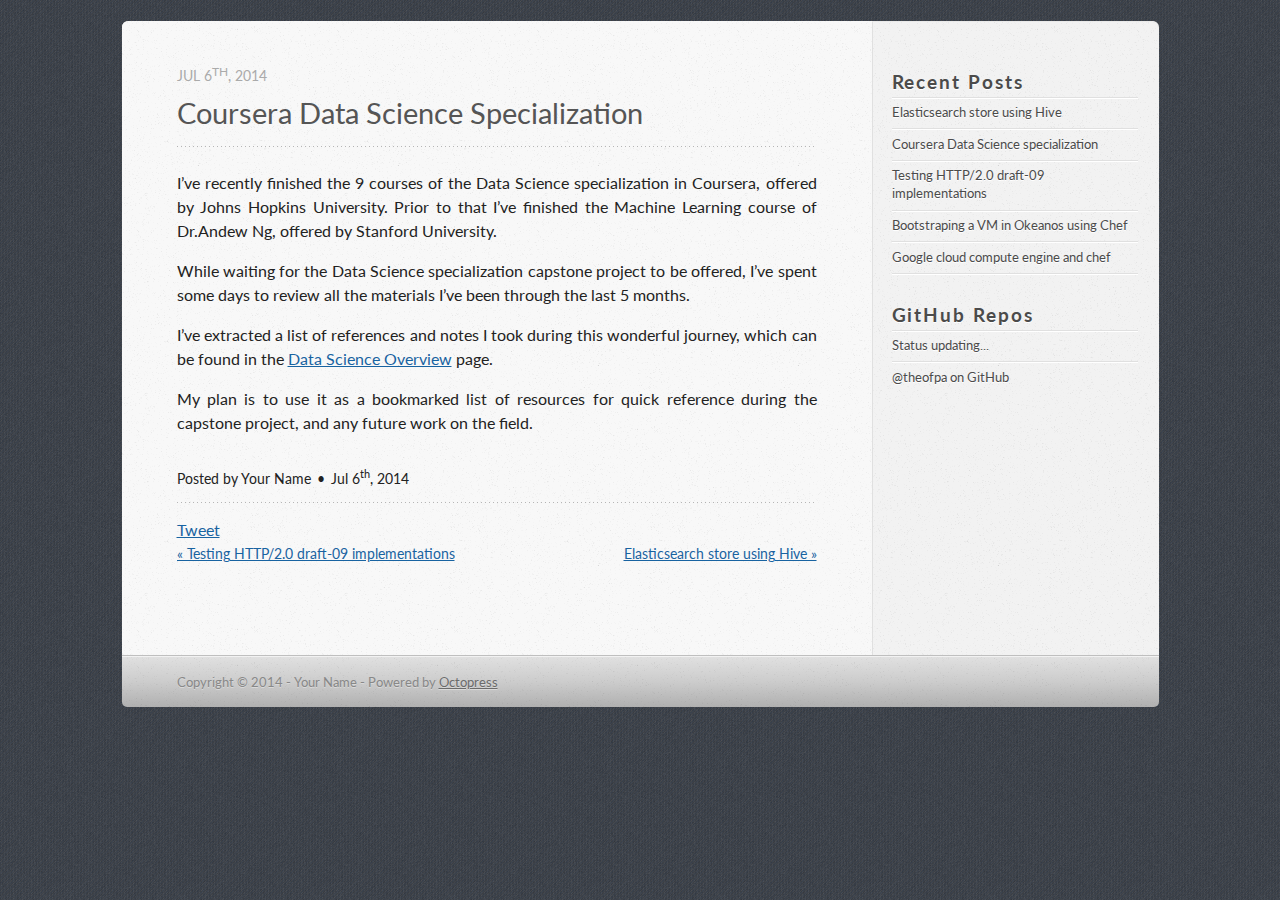
<file: blog/2014/07/06/coursera-data-science-specialization/index.html>
<!DOCTYPE html>
<!--[if IEMobile 7 ]><html class="no-js iem7"><![endif]-->
<!--[if lt IE 9]><html class="no-js lte-ie8"><![endif]-->
<!--[if (gt IE 8)|(gt IEMobile 7)|!(IEMobile)|!(IE)]><!--><html class="no-js" lang="en"><!--<![endif]-->
<head>
  <meta charset="utf-8">
  <title>Coursera Data Science specialization - theofpa octopress blog</title>
  <meta name="author" content="Your Name">

  
  <meta name="description" content="I&rsquo;ve recently finished the 9 courses of the Data Science specialization in Coursera, offered by Johns Hopkins University. Prior to that I&rsquo &hellip;">
  

  <!-- http://t.co/dKP3o1e -->
  <meta name="HandheldFriendly" content="True">
  <meta name="MobileOptimized" content="320">
  <meta name="viewport" content="width=device-width, initial-scale=1">

  
  <link rel="canonical" href="http://theofpa.github.io/blog/2014/07/06/coursera-data-science-specialization/">
  <link href="/favicon.png" rel="icon">
  <link href="/stylesheets/screen.css" media="screen, projection" rel="stylesheet" type="text/css">
   <link href="/stylesheets/data-table.css" media="screen, projection" rel="stylesheet" type="text/css" />
  <script src="/javascripts/modernizr-2.0.js"></script>
  <script src="/javascripts/ender.js"></script>
  <script src="/javascripts/octopress.js" type="text/javascript"></script>
  <link href="/atom.xml" rel="alternate" title="theofpa octopress blog" type="application/atom+xml">
  <!--Fonts from Google"s Web font directory at http://google.com/webfonts -->
<link href="http://fonts.googleapis.com/css?family=PT+Serif:regular,italic,bold,bolditalic" rel="stylesheet" type="text/css">
<link href="http://fonts.googleapis.com/css?family=PT+Sans:regular,italic,bold,bolditalic" rel="stylesheet" type="text/css">
<link href='http://fonts.googleapis.com/css?family=Lato:400,700,400italic,700italic' rel='stylesheet' type='text/css'>


  
  <script type="text/javascript">
    var _gaq = _gaq || [];
    _gaq.push(['_setAccount', 'UA-46292497-1']);
    _gaq.push(['_trackPageview']);

    (function() {
      var ga = document.createElement('script'); ga.type = 'text/javascript'; ga.async = true;
      ga.src = ('https:' == document.location.protocol ? 'https://ssl' : 'http://www') + '.google-analytics.com/ga.js';
      var s = document.getElementsByTagName('script')[0]; s.parentNode.insertBefore(ga, s);
    })();
  </script>


</head>

<body   >
  <header role="banner"><hgroup>
</hgroup>

</header>
  <!-- <nav role="navigation"><ul class="subscription" data-subscription="rss">
  <li><a href="/atom.xml" rel="subscribe-rss" title="subscribe via RSS">RSS</a></li>
  
</ul>
  
<form action="https://www.google.com/search" method="get">
  <fieldset role="search">
    <input type="hidden" name="q" value="site:theofpa.github.io" />
    <input class="search" type="text" name="q" results="0" placeholder="Search"/>
  </fieldset>
</form>
  
<ul class="main-navigation">
  <li><a href="/">Blog</a></li>
  <li><a href="/blog/archives">Archives</a></li>
</ul>

</nav> -->
  <div id="main">
    <div id="content">
      <div>
<article class="hentry" role="article">
  
  <header>
    
      <h1 class="entry-title">Coursera Data Science Specialization</h1>
    
    
      <p class="meta">
        








  


<time datetime="2014-07-06T15:25:24+02:00" pubdate data-updated="true">Jul 6<sup>th</sup>, 2014</time>
        
      </p>
    
  </header>


<div class="entry-content"><p>I&rsquo;ve recently finished the 9 courses of the Data Science specialization in Coursera, offered by Johns Hopkins University. Prior to that I&rsquo;ve finished the Machine Learning course of Dr.Andew Ng, offered by Stanford University.</p>

<p>While waiting for the Data Science specialization capstone project to be offered, I&rsquo;ve spent some days to review all the materials I&rsquo;ve been through the last 5 months.</p>

<p>I&rsquo;ve extracted a list of references and notes I took during this wonderful journey, which can be found in the <a href="/datascience-overview/">Data Science Overview</a> page.</p>

<p>My plan is to use it as a bookmarked list of resources for quick reference during the capstone project, and any future work on the field.</p>
</div>


  <footer>
    <p class="meta">
      
  

<span class="byline author vcard">Posted by <span class="fn">Your Name</span></span>

      








  


<time datetime="2014-07-06T15:25:24+02:00" pubdate data-updated="true">Jul 6<sup>th</sup>, 2014</time>
      


    </p>
    
      <div class="sharing">
  
  <a href="http://twitter.com/share" class="twitter-share-button" data-url="http://theofpa.github.io/blog/2014/07/06/coursera-data-science-specialization/" data-via="" data-counturl="http://theofpa.github.io/blog/2014/07/06/coursera-data-science-specialization/" >Tweet</a>
  
  
  
</div>

    
    <p class="meta">
      
        <a class="basic-alignment left" href="/blog/2014/01/01/testing-http-slash-2-dot-0-draft-09-implementations/" title="Previous Post: Testing HTTP/2.0 draft-09 implementations">&laquo; Testing HTTP/2.0 draft-09 implementations</a>
      
      
        <a class="basic-alignment right" href="/blog/2014/08/23/elasticsearch-store-using-hive/" title="Next Post: Elasticsearch store using Hive">Elasticsearch store using Hive &raquo;</a>
      
    </p>
  </footer>
</article>

</div>

<aside class="sidebar">
  
    <section>
  <h1>Recent Posts</h1>
  <ul id="recent_posts">
    
      <li class="post">
        <a href="/blog/2014/08/23/elasticsearch-store-using-hive/">Elasticsearch store using Hive</a>
      </li>
    
      <li class="post">
        <a href="/blog/2014/07/06/coursera-data-science-specialization/">Coursera Data Science specialization</a>
      </li>
    
      <li class="post">
        <a href="/blog/2014/01/01/testing-http-slash-2-dot-0-draft-09-implementations/">Testing HTTP/2.0 draft-09 implementations</a>
      </li>
    
      <li class="post">
        <a href="/blog/2013/12/08/bootstraping-a-vm-in-okeanos-using-chef/">Bootstraping a VM in Okeanos using Chef</a>
      </li>
    
      <li class="post">
        <a href="/blog/2013/12/07/google-cloud-compute-engine-and-chef/">Google cloud compute engine and chef</a>
      </li>
    
  </ul>
</section>

<section>
  <h1>GitHub Repos</h1>
  <ul id="gh_repos">
    <li class="loading">Status updating...</li>
  </ul>
  
  <a href="https://github.com/theofpa">@theofpa</a> on GitHub
  
  <script type="text/javascript">
    $.domReady(function(){
        if (!window.jXHR){
            var jxhr = document.createElement('script');
            jxhr.type = 'text/javascript';
            jxhr.src = '/javascripts/libs/jXHR.js';
            var s = document.getElementsByTagName('script')[0];
            s.parentNode.insertBefore(jxhr, s);
        }

        github.showRepos({
            user: 'theofpa',
            count: 0,
            skip_forks: true,
            target: '#gh_repos'
        });
    });
  </script>
  <script src="/javascripts/github.js" type="text/javascript"> </script>
</section>





  
</aside>


    </div>
  </div>
  <footer role="contentinfo"><p>
  Copyright &copy; 2014 - Your Name -
  <span class="credit">Powered by <a href="http://octopress.org">Octopress</a></span>
</p>

</footer>
  







  <script type="text/javascript">
    (function(){
      var twitterWidgets = document.createElement('script');
      twitterWidgets.type = 'text/javascript';
      twitterWidgets.async = true;
      twitterWidgets.src = 'http://platform.twitter.com/widgets.js';
      document.getElementsByTagName('head')[0].appendChild(twitterWidgets);
    })();
  </script>





</body>
</html>
</file>
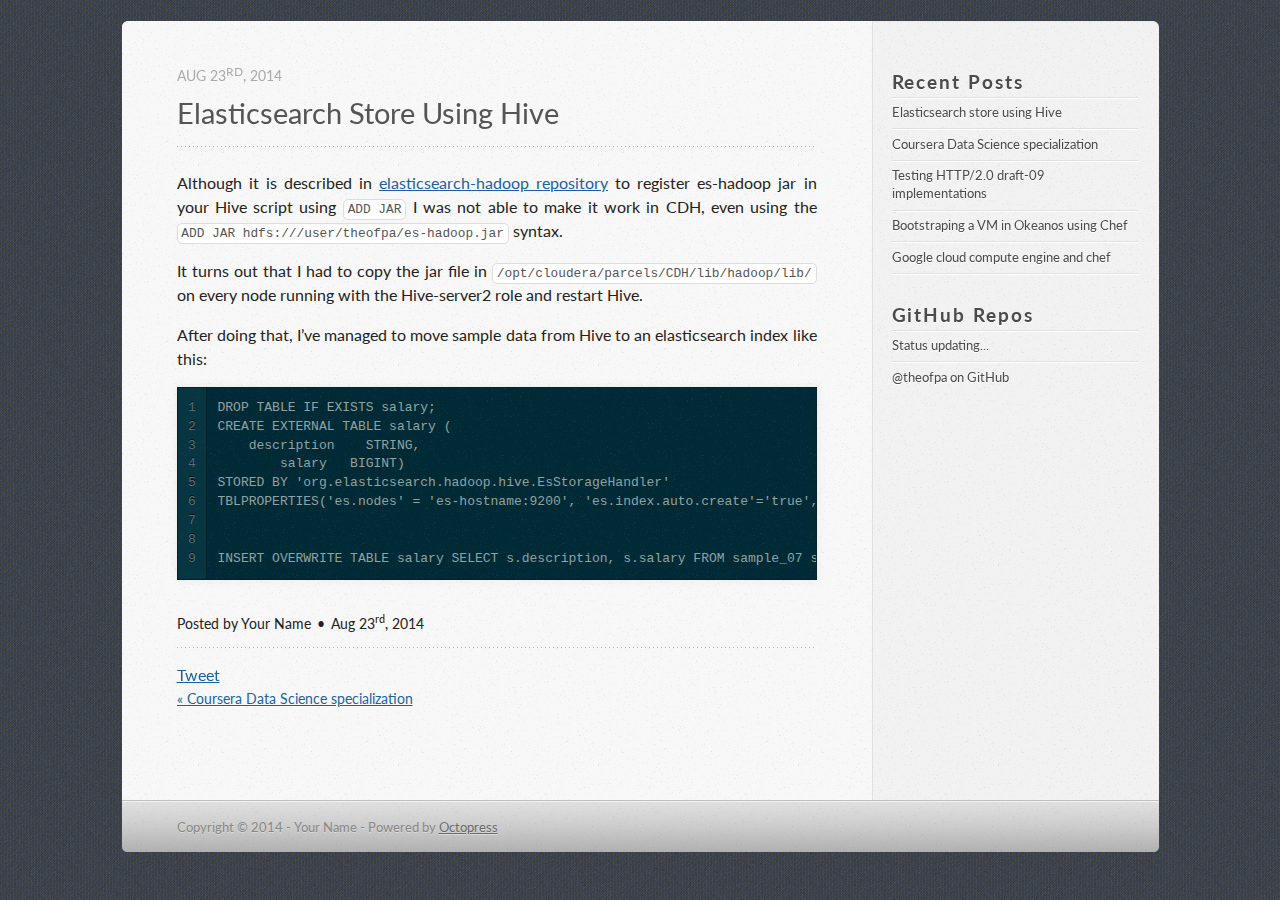
<file: blog/2014/08/23/elasticsearch-store-using-hive/index.html>
<!DOCTYPE html>
<!--[if IEMobile 7 ]><html class="no-js iem7"><![endif]-->
<!--[if lt IE 9]><html class="no-js lte-ie8"><![endif]-->
<!--[if (gt IE 8)|(gt IEMobile 7)|!(IEMobile)|!(IE)]><!--><html class="no-js" lang="en"><!--<![endif]-->
<head>
  <meta charset="utf-8">
  <title>Elasticsearch store using Hive - theofpa octopress blog</title>
  <meta name="author" content="Your Name">

  
  <meta name="description" content="Although it is described in elasticsearch-hadoop repository to register es-hadoop jar in your Hive script using ADD JAR I was not able to make it &hellip;">
  

  <!-- http://t.co/dKP3o1e -->
  <meta name="HandheldFriendly" content="True">
  <meta name="MobileOptimized" content="320">
  <meta name="viewport" content="width=device-width, initial-scale=1">

  
  <link rel="canonical" href="http://theofpa.github.io/blog/2014/08/23/elasticsearch-store-using-hive/">
  <link href="/favicon.png" rel="icon">
  <link href="/stylesheets/screen.css" media="screen, projection" rel="stylesheet" type="text/css">
   <link href="/stylesheets/data-table.css" media="screen, projection" rel="stylesheet" type="text/css" />
  <script src="/javascripts/modernizr-2.0.js"></script>
  <script src="/javascripts/ender.js"></script>
  <script src="/javascripts/octopress.js" type="text/javascript"></script>
  <link href="/atom.xml" rel="alternate" title="theofpa octopress blog" type="application/atom+xml">
  <!--Fonts from Google"s Web font directory at http://google.com/webfonts -->
<link href="http://fonts.googleapis.com/css?family=PT+Serif:regular,italic,bold,bolditalic" rel="stylesheet" type="text/css">
<link href="http://fonts.googleapis.com/css?family=PT+Sans:regular,italic,bold,bolditalic" rel="stylesheet" type="text/css">
<link href='http://fonts.googleapis.com/css?family=Lato:400,700,400italic,700italic' rel='stylesheet' type='text/css'>


  
  <script type="text/javascript">
    var _gaq = _gaq || [];
    _gaq.push(['_setAccount', 'UA-46292497-1']);
    _gaq.push(['_trackPageview']);

    (function() {
      var ga = document.createElement('script'); ga.type = 'text/javascript'; ga.async = true;
      ga.src = ('https:' == document.location.protocol ? 'https://ssl' : 'http://www') + '.google-analytics.com/ga.js';
      var s = document.getElementsByTagName('script')[0]; s.parentNode.insertBefore(ga, s);
    })();
  </script>


</head>

<body   >
  <header role="banner"><hgroup>
</hgroup>

</header>
  <!-- <nav role="navigation"><ul class="subscription" data-subscription="rss">
  <li><a href="/atom.xml" rel="subscribe-rss" title="subscribe via RSS">RSS</a></li>
  
</ul>
  
<form action="https://www.google.com/search" method="get">
  <fieldset role="search">
    <input type="hidden" name="q" value="site:theofpa.github.io" />
    <input class="search" type="text" name="q" results="0" placeholder="Search"/>
  </fieldset>
</form>
  
<ul class="main-navigation">
  <li><a href="/">Blog</a></li>
  <li><a href="/blog/archives">Archives</a></li>
</ul>

</nav> -->
  <div id="main">
    <div id="content">
      <div>
<article class="hentry" role="article">
  
  <header>
    
      <h1 class="entry-title">Elasticsearch Store Using Hive</h1>
    
    
      <p class="meta">
        








  


<time datetime="2014-08-23T23:32:23+02:00" pubdate data-updated="true">Aug 23<sup>rd</sup>, 2014</time>
        
      </p>
    
  </header>


<div class="entry-content"><p>Although it is described in <a href="https://github.com/elasticsearch/elasticsearch-hadoop">elasticsearch-hadoop repository</a> to register es-hadoop jar in your Hive script using <code>ADD JAR</code> I was not able to make it work in CDH, even using the <code>ADD JAR hdfs:///user/theofpa/es-hadoop.jar</code> syntax.</p>

<p>It turns out that I had to copy the jar file in <code>/opt/cloudera/parcels/CDH/lib/hadoop/lib/</code> on every node running with the Hive-server2 role and restart Hive.</p>

<p>After doing that, I&rsquo;ve managed to move sample data from Hive to an elasticsearch index like this:</p>

<figure class='code'><div class="highlight"><table><tr><td class="gutter"><pre class="line-numbers"><span class='line-number'>1</span>
<span class='line-number'>2</span>
<span class='line-number'>3</span>
<span class='line-number'>4</span>
<span class='line-number'>5</span>
<span class='line-number'>6</span>
<span class='line-number'>7</span>
<span class='line-number'>8</span>
<span class='line-number'>9</span>
</pre></td><td class='code'><pre><code class=''><span class='line'>DROP TABLE IF EXISTS salary;
</span><span class='line'>CREATE EXTERNAL TABLE salary (
</span><span class='line'>    description    STRING,
</span><span class='line'>        salary   BIGINT)
</span><span class='line'>STORED BY 'org.elasticsearch.hadoop.hive.EsStorageHandler'
</span><span class='line'>TBLPROPERTIES('es.nodes' = 'es-hostname:9200', 'es.index.auto.create'='true', 'es.resource' = 'sample/salary');
</span><span class='line'>
</span><span class='line'>
</span><span class='line'>INSERT OVERWRITE TABLE salary SELECT s.description, s.salary FROM sample_07 s;</span></code></pre></td></tr></table></div></figure>

</div>


  <footer>
    <p class="meta">
      
  

<span class="byline author vcard">Posted by <span class="fn">Your Name</span></span>

      








  


<time datetime="2014-08-23T23:32:23+02:00" pubdate data-updated="true">Aug 23<sup>rd</sup>, 2014</time>
      


    </p>
    
      <div class="sharing">
  
  <a href="http://twitter.com/share" class="twitter-share-button" data-url="http://theofpa.github.io/blog/2014/08/23/elasticsearch-store-using-hive/" data-via="" data-counturl="http://theofpa.github.io/blog/2014/08/23/elasticsearch-store-using-hive/" >Tweet</a>
  
  
  
</div>

    
    <p class="meta">
      
        <a class="basic-alignment left" href="/blog/2014/07/06/coursera-data-science-specialization/" title="Previous Post: Coursera Data Science specialization">&laquo; Coursera Data Science specialization</a>
      
      
    </p>
  </footer>
</article>

</div>

<aside class="sidebar">
  
    <section>
  <h1>Recent Posts</h1>
  <ul id="recent_posts">
    
      <li class="post">
        <a href="/blog/2014/08/23/elasticsearch-store-using-hive/">Elasticsearch store using Hive</a>
      </li>
    
      <li class="post">
        <a href="/blog/2014/07/06/coursera-data-science-specialization/">Coursera Data Science specialization</a>
      </li>
    
      <li class="post">
        <a href="/blog/2014/01/01/testing-http-slash-2-dot-0-draft-09-implementations/">Testing HTTP/2.0 draft-09 implementations</a>
      </li>
    
      <li class="post">
        <a href="/blog/2013/12/08/bootstraping-a-vm-in-okeanos-using-chef/">Bootstraping a VM in Okeanos using Chef</a>
      </li>
    
      <li class="post">
        <a href="/blog/2013/12/07/google-cloud-compute-engine-and-chef/">Google cloud compute engine and chef</a>
      </li>
    
  </ul>
</section>

<section>
  <h1>GitHub Repos</h1>
  <ul id="gh_repos">
    <li class="loading">Status updating...</li>
  </ul>
  
  <a href="https://github.com/theofpa">@theofpa</a> on GitHub
  
  <script type="text/javascript">
    $.domReady(function(){
        if (!window.jXHR){
            var jxhr = document.createElement('script');
            jxhr.type = 'text/javascript';
            jxhr.src = '/javascripts/libs/jXHR.js';
            var s = document.getElementsByTagName('script')[0];
            s.parentNode.insertBefore(jxhr, s);
        }

        github.showRepos({
            user: 'theofpa',
            count: 0,
            skip_forks: true,
            target: '#gh_repos'
        });
    });
  </script>
  <script src="/javascripts/github.js" type="text/javascript"> </script>
</section>





  
</aside>


    </div>
  </div>
  <footer role="contentinfo"><p>
  Copyright &copy; 2014 - Your Name -
  <span class="credit">Powered by <a href="http://octopress.org">Octopress</a></span>
</p>

</footer>
  







  <script type="text/javascript">
    (function(){
      var twitterWidgets = document.createElement('script');
      twitterWidgets.type = 'text/javascript';
      twitterWidgets.async = true;
      twitterWidgets.src = 'http://platform.twitter.com/widgets.js';
      document.getElementsByTagName('head')[0].appendChild(twitterWidgets);
    })();
  </script>





</body>
</html>
</file>
<file: stylesheets/screen.css>
html,body,div,span,applet,object,iframe,h1,h2,h3,h4,h5,h6,p,blockquote,pre,a,abbr,acronym,address,big,cite,code,del,dfn,em,img,ins,kbd,q,s,samp,small,strike,strong,sub,sup,tt,var,b,u,i,center,dl,dt,dd,ol,ul,li,fieldset,form,label,legend,table,caption,tbody,tfoot,thead,tr,th,td,article,aside,canvas,details,embed,figure,figcaption,footer,header,hgroup,menu,nav,output,ruby,section,summary,time,mark,audio,video{margin:0;padding:0;border:0;font:inherit;font-size:100%;vertical-align:baseline}html{line-height:1}ol,ul{list-style:none}table{border-collapse:collapse;border-spacing:0}caption,th,td{text-align:left;font-weight:normal;vertical-align:middle}q,blockquote{quotes:none}q:before,q:after,blockquote:before,blockquote:after{content:"";content:none}a img{border:none}article,aside,details,figcaption,figure,footer,header,hgroup,menu,nav,section,summary{display:block}article,aside,details,figcaption,figure,footer,header,hgroup,menu,nav,section,summary{display:block}a{color:#1863a1}a:visited{color:#751590}a:focus{color:#0181eb}a:hover{color:#0181eb}a:active{color:#01579f}aside.sidebar a{color:#1863a1}aside.sidebar a:focus{color:#0181eb}aside.sidebar a:hover{color:#0181eb}aside.sidebar a:active{color:#01579f}a{-webkit-transition:color 0.3s;-moz-transition:color 0.3s;-o-transition:color 0.3s;transition:color 0.3s}html{background:#252525}body>div#main{background:#f2f2f2 url('/images/noise.png?1404652058') top left;border-bottom:1px solid #bfbfbf}body>div#main>div{background:#f8f8f8 url('/images/noise.png?1404652058') top left;border-right:1px solid #e0e0e0}.heading,body>header h1,h1,h2,h3,h4,h5,h6{font-family:"Lato",sans-serif}.sans,body>header h2,article header p.meta,article>footer,#content .blog-index footer,html .gist .gist-file .gist-meta,#blog-archives a.category,#blog-archives time,aside.sidebar section,body>footer{font-family:"Lato",sans-serif}.serif,body,#content .blog-index a[rel=full-article]{font-family:"Lato",sans-serif}.mono,pre,code,tt,p code,li code{font-family:Menlo,Monaco,"Andale Mono","lucida console","Courier New",monospace}body>header h1{font-size:2.2em;font-family:"League",Helvetica,Arial,sans-serif;font-weight:normal;line-height:1.2em;margin-bottom:0.6667em}body>header h2{font-family:"Lato",sans-serif}body{line-height:1.5em;color:#222}h1{font-size:2.2em;line-height:1.2em}@media only screen and (min-width: 992px){body{font-size:1.15em}h1{font-size:2.6em;line-height:1.2em}}h1,h2,h3,h4,h5,h6{text-rendering:optimizelegibility;margin-bottom:1em;font-weight:bold}h2,section h1{font-size:1.5em}h3,section h2,section section h1{font-size:1.3em}h4,section h3,section section h2,section section section h1{font-size:1em}h5,section h4,section section h3{font-size:.9em}h6,section h5,section section h4,section section section h3{font-size:.8em}p,blockquote,ul,ol{margin-bottom:1.5em}ul{list-style-type:disc}ul ul{list-style-type:circle;margin-bottom:0px}ul ul ul{list-style-type:square;margin-bottom:0px}ol{list-style-type:decimal}ol ol{list-style-type:lower-alpha;margin-bottom:0px}ol ol ol{list-style-type:lower-roman;margin-bottom:0px}ul,ul ul,ul ol,ol,ol ul,ol ol{margin-left:1.3em}strong{font-weight:bold}em{font-style:italic}sup,sub{font-size:0.8em;position:relative;display:inline-block}sup{top:-.5em}sub{bottom:-.5em}q{font-style:italic}q:before{content:"\201C"}q:after{content:"\201D"}em,dfn{font-style:italic}strong,dfn{font-weight:bold}del,s{text-decoration:line-through}abbr,acronym{border-bottom:1px dotted;cursor:help}sub,sup{line-height:0}hr{margin-bottom:0.2em}small{font-size:.8em}big{font-size:1.2em}blockquote{font-style:italic;position:relative;font-size:1.2em;line-height:1.5em;padding-left:1em;border-left:4px solid rgba(170,170,170,0.5)}blockquote cite{font-style:italic}blockquote cite a{color:#aaa !important;word-wrap:break-word}blockquote cite:before{content:'\2014';padding-right:.3em;padding-left:.3em;color:#aaa}@media only screen and (min-width: 992px){blockquote{padding-left:1.5em;border-left-width:4px}}.pullquote-right:before,.pullquote-left:before{padding:0;border:none;content:attr(data-pullquote);float:right;width:45%;margin:.5em 0 1em 1.5em;position:relative;top:7px;font-size:1.4em;line-height:1.45em}.pullquote-left:before{float:left;margin:.5em 1.5em 1em 0}.force-wrap,article a,aside.sidebar a{white-space:-moz-pre-wrap;white-space:-pre-wrap;white-space:-o-pre-wrap;white-space:pre-wrap;word-wrap:break-word}.group,body>header,body>nav,body>footer,body #content>article,body #content>div>article,body #content>div>section,body div.pagination,aside.sidebar,#main,#content,.sidebar{*zoom:1}.group:after,body>header:after,body>nav:after,body>footer:after,body #content>article:after,body #content>div>section:after,body div.pagination:after,#main:after,#content:after,.sidebar:after{content:"";display:table;clear:both}body{-webkit-text-size-adjust:none;max-width:1037px;position:relative;margin:0 auto}body>header,body>nav,body>footer,body #content>article,body #content>div>article,body #content>div>section{padding-left:18px;padding-right:18px}@media only screen and (min-width: 480px){body>header,body>nav,body>footer,body #content>article,body #content>div>article,body #content>div>section{padding-left:25px;padding-right:25px}}@media only screen and (min-width: 768px){body>header,body>nav,body>footer,body #content>article,body #content>div>article,body #content>div>section{padding-left:35px;padding-right:35px}}@media only screen and (min-width: 992px){body>header,body>nav,body>footer,body #content>article,body #content>div>article,body #content>div>section{padding-left:55px;padding-right:55px}}body div.pagination{margin-left:18px;margin-right:18px}@media only screen and (min-width: 480px){body div.pagination{margin-left:25px;margin-right:25px}}@media only screen and (min-width: 768px){body div.pagination{margin-left:35px;margin-right:35px}}@media only screen and (min-width: 992px){body div.pagination{margin-left:55px;margin-right:55px}}body>header{font-size:1em;padding-top:1.5em;padding-bottom:1.5em}#content{overflow:hidden}#content>div,#content>article{width:100%}aside.sidebar{float:none;padding:0 18px 1px;background-color:#f7f7f7;border-top:1px solid #e0e0e0}.flex-content,article img,article video,article .flash-video,aside.sidebar img{max-width:100%;height:auto}.basic-alignment.left,article img.left,article video.left,article .left.flash-video,aside.sidebar img.left{float:left;margin-right:1.5em}.basic-alignment.right,article img.right,article video.right,article .right.flash-video,aside.sidebar img.right{float:right;margin-left:1.5em}.basic-alignment.center,article img.center,article video.center,article .center.flash-video,aside.sidebar img.center{display:block;margin:0 auto 1.5em}.basic-alignment.left,article img.left,article video.left,article .left.flash-video,aside.sidebar img.left,.basic-alignment.right,article img.right,article video.right,article .right.flash-video,aside.sidebar img.right{margin-bottom:.8em}.toggle-sidebar,.no-sidebar .toggle-sidebar{display:none}@media only screen and (min-width: 750px){body.sidebar-footer aside.sidebar{float:none;width:auto;clear:left;margin:0;padding:0 35px 1px;background-color:#f7f7f7;border-top:1px solid #eaeaea}body.sidebar-footer aside.sidebar section.odd,body.sidebar-footer aside.sidebar section.even{float:left;width:48%}body.sidebar-footer aside.sidebar section.odd{margin-left:0}body.sidebar-footer aside.sidebar section.even{margin-left:4%}body.sidebar-footer aside.sidebar.thirds section{width:30%;margin-left:5%}body.sidebar-footer aside.sidebar.thirds section.first{margin-left:0;clear:both}}body.sidebar-footer #content{margin-right:0px}body.sidebar-footer .toggle-sidebar{display:none}@media only screen and (min-width: 550px){body>header{font-size:1em}}@media only screen and (min-width: 750px){aside.sidebar{float:none;width:auto;clear:left;margin:0;padding:0 35px 1px;background-color:#f7f7f7;border-top:1px solid #eaeaea}aside.sidebar section.odd,aside.sidebar section.even{float:left;width:48%}aside.sidebar section.odd{margin-left:0}aside.sidebar section.even{margin-left:4%}aside.sidebar.thirds section{width:30%;margin-left:5%}aside.sidebar.thirds section.first{margin-left:0;clear:both}}@media only screen and (min-width: 768px){body{-webkit-text-size-adjust:auto}body>header{font-size:1.2em}#main{padding:0;margin:0 auto}#content{overflow:visible;margin-right:286px;position:relative}.no-sidebar #content{margin-right:0;border-right:0}.collapse-sidebar #content{margin-right:20px}#content>div,#content>article{padding-top:17.5px;padding-bottom:17.5px;float:left}aside.sidebar{width:256px;padding:0 15px 15px;background:none;clear:none;float:left;margin:0 -100% 0 0}aside.sidebar section{width:auto;margin-left:0}aside.sidebar section.odd,aside.sidebar section.even{float:none;width:auto;margin-left:0}.collapse-sidebar aside.sidebar{float:none;width:auto;clear:left;margin:0;padding:0 35px 1px;background-color:#f7f7f7;border-top:1px solid #eaeaea}.collapse-sidebar aside.sidebar section.odd,.collapse-sidebar aside.sidebar section.even{float:left;width:48%}.collapse-sidebar aside.sidebar section.odd{margin-left:0}.collapse-sidebar aside.sidebar section.even{margin-left:4%}.collapse-sidebar aside.sidebar.thirds section{width:30%;margin-left:5%}.collapse-sidebar aside.sidebar.thirds section.first{margin-left:0;clear:both}}@media only screen and (min-width: 992px){body>header{font-size:1.3em}#content{margin-right:286px}#content>div,#content>article{padding-top:27.5px;padding-bottom:27.5px}aside.sidebar{width:246px;padding:1.2em 20px 20px}.collapse-sidebar aside.sidebar{padding-left:55px;padding-right:55px}}body>header{background:#333}body>header h1{display:inline-block;margin:0}body>header h1 a,body>header h1 a:visited,body>header h1 a:hover{color:#f2f2f2;text-decoration:none}body>header h2{margin:.2em 0 0;font-size:1em;color:#aaa;font-weight:normal}body>nav{position:relative;background-color:#ccc;background:url('/images/noise.png?1404652058'),-webkit-gradient(linear, 50% 0%, 50% 100%, color-stop(0%, #e0e0e0), color-stop(50%, #cccccc), color-stop(100%, #b0b0b0));background:url('/images/noise.png?1404652058'),-webkit-linear-gradient(#e0e0e0,#cccccc,#b0b0b0);background:url('/images/noise.png?1404652058'),-moz-linear-gradient(#e0e0e0,#cccccc,#b0b0b0);background:url('/images/noise.png?1404652058'),-o-linear-gradient(#e0e0e0,#cccccc,#b0b0b0);background:url('/images/noise.png?1404652058'),linear-gradient(#e0e0e0,#cccccc,#b0b0b0);border-top:1px solid #f2f2f2;border-bottom:1px solid #8c8c8c;padding-top:.35em;padding-bottom:.35em}body>nav form{-webkit-background-clip:padding;-moz-background-clip:padding;background-clip:padding-box;margin:0;padding:0}body>nav form .search{padding:.3em .5em 0;font-size:.85em;font-family:"Lato",sans-serif;line-height:1.1em;width:95%;-webkit-border-radius:0.5em;-moz-border-radius:0.5em;-ms-border-radius:0.5em;-o-border-radius:0.5em;border-radius:0.5em;-webkit-background-clip:padding;-moz-background-clip:padding;background-clip:padding-box;-webkit-box-shadow:#d1d1d1 0 1px;-moz-box-shadow:#d1d1d1 0 1px;box-shadow:#d1d1d1 0 1px;background-color:#f2f2f2;border:1px solid #b3b3b3;color:#888}body>nav form .search:focus{color:#444;border-color:#80b1df;-webkit-box-shadow:#80b1df 0 0 4px,#80b1df 0 0 3px inset;-moz-box-shadow:#80b1df 0 0 4px,#80b1df 0 0 3px inset;box-shadow:#80b1df 0 0 4px,#80b1df 0 0 3px inset;background-color:#fff;outline:none}body>nav fieldset[role=search]{float:right;width:48%}body>nav fieldset.mobile-nav{float:left;width:48%}body>nav fieldset.mobile-nav select{width:100%;font-size:.8em;border:1px solid #888}body>nav ul{display:none}@media only screen and (min-width: 550px){body>nav{font-size:.9em}body>nav ul{margin:0;padding:0;border:0;overflow:hidden;*zoom:1;float:left;display:block;padding-top:.15em}body>nav ul li{list-style-image:none;list-style-type:none;margin-left:0;white-space:nowrap;display:inline;float:left;padding-left:0;padding-right:0}body>nav ul li:first-child,body>nav ul li.first{padding-left:0}body>nav ul li:last-child{padding-right:0}body>nav ul li.last{padding-right:0}body>nav ul.subscription{margin-left:.8em;float:right}body>nav ul.subscription li:last-child a{padding-right:0}body>nav ul li{margin:0}body>nav a{color:#6b6b6b;font-family:"Lato",sans-serif;text-shadow:#ebebeb 0 1px;float:left;text-decoration:none;font-size:1.1em;padding:.1em 0;line-height:1.5em}body>nav a:visited{color:#6b6b6b}body>nav a:hover{color:#2b2b2b}body>nav li+li{border-left:1px solid #b0b0b0;margin-left:.8em}body>nav li+li a{padding-left:.8em;border-left:1px solid #dedede}body>nav form{float:right;text-align:left;padding-left:.8em;width:221px}body>nav form .search{width:93%;font-size:.95em;line-height:1.2em}body>nav ul[data-subscription$=email]+form{width:143px}body>nav ul[data-subscription$=email]+form .search{width:91%}body>nav fieldset.mobile-nav{display:none}body>nav fieldset[role=search]{width:99%}}@media only screen and (min-width: 992px){body>nav form{width:201px}body>nav ul[data-subscription$=email]+form{width:133px}}.no-placeholder body>nav .search{background:#f2f2f2 url('/images/search.png?1404652058') 0.3em 0.25em no-repeat;text-indent:1.3em}@media only screen and (min-width: 550px){.maskImage body>nav ul[data-subscription$=email]+form{width:169px}}@media only screen and (min-width: 992px){.maskImage body>nav ul[data-subscription$=email]+form{width:159px}}.maskImage ul.subscription{position:relative;top:.2em}.maskImage ul.subscription li,.maskImage ul.subscription a{border:0;padding:0}.maskImage a[rel=subscribe-rss]{position:relative;top:0px;text-indent:-999999em;background-color:#dedede;border:0;padding:0}.maskImage a[rel=subscribe-rss],.maskImage a[rel=subscribe-rss]:after{-webkit-mask-image:url('/images/rss.png?1404652058');-moz-mask-image:url('/images/rss.png?1404652058');-ms-mask-image:url('/images/rss.png?1404652058');-o-mask-image:url('/images/rss.png?1404652058');mask-image:url('/images/rss.png?1404652058');-webkit-mask-repeat:no-repeat;-moz-mask-repeat:no-repeat;-ms-mask-repeat:no-repeat;-o-mask-repeat:no-repeat;mask-repeat:no-repeat;width:48px;height:48px}.maskImage a[rel=subscribe-rss]:after{content:"";position:absolute;top:-1px;left:0;background-color:#ababab}.maskImage a[rel=subscribe-rss]:hover:after{background-color:#9e9e9e}.maskImage a[rel=subscribe-email]{position:relative;top:0px;text-indent:-999999em;background-color:#dedede;border:0;padding:0}.maskImage a[rel=subscribe-email],.maskImage a[rel=subscribe-email]:after{-webkit-mask-image:url('/images/email.png?1404652058');-moz-mask-image:url('/images/email.png?1404652058');-ms-mask-image:url('/images/email.png?1404652058');-o-mask-image:url('/images/email.png?1404652058');mask-image:url('/images/email.png?1404652058');-webkit-mask-repeat:no-repeat;-moz-mask-repeat:no-repeat;-ms-mask-repeat:no-repeat;-o-mask-repeat:no-repeat;mask-repeat:no-repeat;width:28px;height:22px}.maskImage a[rel=subscribe-email]:after{content:"";position:absolute;top:-1px;left:0;background-color:#ababab}.maskImage a[rel=subscribe-email]:hover:after{background-color:#9e9e9e}article{padding-top:1em}article header{position:relative;padding-top:2em;padding-bottom:1em;margin-bottom:1em;background:url('[data-uri]') bottom left repeat-x}article header h1{margin:0}article header h1 a{text-decoration:none}article header h1 a:hover{text-decoration:underline}article header p{font-size:.9em;color:#aaa;margin:0}article header p.meta{text-transform:uppercase;position:absolute;top:0}@media only screen and (min-width: 768px){article header{margin-bottom:1.5em;padding-bottom:1em;background:url('[data-uri]') bottom left repeat-x}}article h2{padding-top:0.8em;background:url('[data-uri]') top left repeat-x}.entry-content article h2:first-child,article header+h2{padding-top:0}article h2:first-child,article header+h2{background:none}article .feature{padding-top:.5em;margin-bottom:1em;padding-bottom:1em;background:url('[data-uri]') bottom left repeat-x;font-size:2.0em;font-style:italic;line-height:1.3em}article img,article video,article .flash-video{-webkit-border-radius:0.3em;-moz-border-radius:0.3em;-ms-border-radius:0.3em;-o-border-radius:0.3em;border-radius:0.3em;-webkit-box-shadow:rgba(0,0,0,0.15) 0 1px 4px;-moz-box-shadow:rgba(0,0,0,0.15) 0 1px 4px;box-shadow:rgba(0,0,0,0.15) 0 1px 4px;-webkit-box-sizing:border-box;-moz-box-sizing:border-box;box-sizing:border-box;border:#fff 0.5em solid}article video,article .flash-video{margin:0 auto 1.5em}article video{display:block;width:100%}article .flash-video>div{position:relative;display:block;padding-bottom:56.25%;padding-top:1px;height:0;overflow:hidden}article .flash-video>div iframe,article .flash-video>div object,article .flash-video>div embed{position:absolute;top:0;left:0;width:100%;height:100%}article>footer{padding-bottom:2.5em;margin-top:2em}article>footer p.meta{margin-bottom:.8em;font-size:.85em;clear:both;overflow:hidden}.blog-index article+article{background:url('[data-uri]') top left repeat-x}#content .blog-index{padding-top:0;padding-bottom:0}#content .blog-index article{padding-top:2em}#content .blog-index article header{background:none;padding-bottom:0}#content .blog-index article h1{font-size:2.2em}#content .blog-index article h1 a{color:inherit}#content .blog-index article h1 a:hover{color:#0181eb}#content .blog-index a[rel=full-article]{background:#ebebeb;display:inline-block;padding:.4em .8em;margin-right:.5em;text-decoration:none;color:#666;-webkit-transition:background-color 0.5s;-moz-transition:background-color 0.5s;-o-transition:background-color 0.5s;transition:background-color 0.5s}#content .blog-index a[rel=full-article]:hover{background:#0181eb;text-shadow:none;color:#f8f8f8}#content .blog-index footer{margin-top:1em}.separator,article>footer .byline+time:before,article>footer time+time:before,article>footer .comments:before,article>footer .byline ~ .categories:before{content:"\2022 ";padding:0 .4em 0 .2em;display:inline-block}#content div.pagination{text-align:center;font-size:.95em;position:relative;background:url('[data-uri]') top left repeat-x;padding-top:1.5em;padding-bottom:1.5em}#content div.pagination a{text-decoration:none;color:#aaa}#content div.pagination a.prev{position:absolute;left:0}#content div.pagination a.next{position:absolute;right:0}#content div.pagination a:hover{color:#0181eb}#content div.pagination a[href*=archive]:before,#content div.pagination a[href*=archive]:after{content:'\2014';padding:0 .3em}p.meta+.sharing{padding-top:1em;padding-left:0;background:url('[data-uri]') top left repeat-x}#fb-root{display:none}.highlight,html .gist .gist-file .gist-syntax .gist-highlight{border:1px solid #05232b !important}.highlight table td.code,html .gist .gist-file .gist-syntax .gist-highlight table td.code{width:100%}.highlight .line-numbers,html .gist .gist-file .gist-syntax .gist-highlight .line-numbers{text-align:right;font-size:13px;line-height:1.45em;background:#073642 url('/images/noise.png?1404652058') top left !important;border-right:1px solid #00232c !important;-webkit-box-shadow:#083e4b -1px 0 inset;-moz-box-shadow:#083e4b -1px 0 inset;box-shadow:#083e4b -1px 0 inset;text-shadow:#021014 0 -1px;padding:.8em !important;-webkit-border-radius:0;-moz-border-radius:0;-ms-border-radius:0;-o-border-radius:0;border-radius:0}.highlight .line-numbers span,html .gist .gist-file .gist-syntax .gist-highlight .line-numbers span{color:#586e75 !important}figure.code,.gist-file,pre{-webkit-box-shadow:rgba(0,0,0,0.06) 0 0 10px;-moz-box-shadow:rgba(0,0,0,0.06) 0 0 10px;box-shadow:rgba(0,0,0,0.06) 0 0 10px}figure.code .highlight pre,.gist-file .highlight pre,pre .highlight pre{-webkit-box-shadow:none;-moz-box-shadow:none;box-shadow:none}html .gist .gist-file{margin-bottom:1.8em;position:relative;border:none;padding-top:26px !important}html .gist .gist-file .gist-syntax{border-bottom:0 !important;background:none !important}html .gist .gist-file .gist-syntax .gist-highlight{background:#002b36 !important}html .gist .gist-file .gist-meta{padding:.6em 0.8em;border:1px solid #083e4b !important;color:#586e75;font-size:.7em !important;background:#073642 url('/images/noise.png?1404652058') top left;line-height:1.5em}html .gist .gist-file .gist-meta a{color:#75878b !important;text-decoration:none}html .gist .gist-file .gist-meta a:hover{text-decoration:underline}html .gist .gist-file .gist-meta a:hover{color:#93a1a1 !important}html .gist .gist-file .gist-meta a[href*='#file']{position:absolute;top:0;left:0;right:-10px;color:#474747 !important}html .gist .gist-file .gist-meta a[href*='#file']:hover{color:#1863a1 !important}html .gist .gist-file .gist-meta a[href*=raw]{top:.4em}pre{background:#002b36 url('/images/noise.png?1404652058') top left;-webkit-border-radius:0.4em;-moz-border-radius:0.4em;-ms-border-radius:0.4em;-o-border-radius:0.4em;border-radius:0.4em;border:1px solid #05232b;line-height:1.45em;font-size:13px;margin-bottom:2.1em;padding:.8em 1em;color:#93a1a1;overflow:auto}h3.filename+pre{-moz-border-radius-topleft:0px;-webkit-border-top-left-radius:0px;border-top-left-radius:0px;-moz-border-radius-topright:0px;-webkit-border-top-right-radius:0px;border-top-right-radius:0px}p code,li code{display:inline-block;white-space:no-wrap;background:#fff;font-size:.8em;line-height:1.5em;color:#555;border:1px solid #ddd;-webkit-border-radius:0.4em;-moz-border-radius:0.4em;-ms-border-radius:0.4em;-o-border-radius:0.4em;border-radius:0.4em;padding:0 .3em;margin:-1px 0}p pre code,li pre code{font-size:1em !important;background:none;border:none}.pre-code,html .gist .gist-file .gist-syntax .gist-highlight pre,.highlight code{font-family:Menlo,Monaco,"Andale Mono","lucida console","Courier New",monospace !important;overflow:scroll;overflow-y:hidden;display:block;padding:.8em !important;overflow-x:auto;line-height:1.45em;background:#002b36 url('/images/noise.png?1404652058') top left !important;color:#93a1a1 !important}.pre-code *::-moz-selection,html .gist .gist-file .gist-syntax .gist-highlight pre *::-moz-selection,.highlight code *::-moz-selection{background:#386774;color:inherit;text-shadow:#002b36 0 1px}.pre-code *::-webkit-selection,html .gist .gist-file .gist-syntax .gist-highlight pre *::-webkit-selection,.highlight code *::-webkit-selection{background:#386774;color:inherit;text-shadow:#002b36 0 1px}.pre-code *::selection,html .gist .gist-file .gist-syntax .gist-highlight pre *::selection,.highlight code *::selection{background:#386774;color:inherit;text-shadow:#002b36 0 1px}.pre-code span,html .gist .gist-file .gist-syntax .gist-highlight pre span,.highlight code span{color:#93a1a1 !important}.pre-code span,html .gist .gist-file .gist-syntax .gist-highlight pre span,.highlight code span{font-style:normal !important;font-weight:normal !important}.pre-code .c,html .gist .gist-file .gist-syntax .gist-highlight pre .c,.highlight code .c{color:#586e75 !important;font-style:italic !important}.pre-code .cm,html .gist .gist-file .gist-syntax .gist-highlight pre .cm,.highlight code .cm{color:#586e75 !important;font-style:italic !important}.pre-code .cp,html .gist .gist-file .gist-syntax .gist-highlight pre .cp,.highlight code .cp{color:#586e75 !important;font-style:italic !important}.pre-code .c1,html .gist .gist-file .gist-syntax .gist-highlight pre .c1,.highlight code .c1{color:#586e75 !important;font-style:italic !important}.pre-code .cs,html .gist .gist-file .gist-syntax .gist-highlight pre .cs,.highlight code .cs{color:#586e75 !important;font-weight:bold !important;font-style:italic !important}.pre-code .err,html .gist .gist-file .gist-syntax .gist-highlight pre .err,.highlight code .err{color:#dc322f !important;background:none !important}.pre-code .k,html .gist .gist-file .gist-syntax .gist-highlight pre .k,.highlight code .k{color:#cb4b16 !important}.pre-code .o,html .gist .gist-file .gist-syntax .gist-highlight pre .o,.highlight code .o{color:#93a1a1 !important;font-weight:bold !important}.pre-code .p,html .gist .gist-file .gist-syntax .gist-highlight pre .p,.highlight code .p{color:#93a1a1 !important}.pre-code .ow,html .gist .gist-file .gist-syntax .gist-highlight pre .ow,.highlight code .ow{color:#2aa198 !important;font-weight:bold !important}.pre-code .gd,html .gist .gist-file .gist-syntax .gist-highlight pre .gd,.highlight code .gd{color:#93a1a1 !important;background-color:#372c34 !important;display:inline-block}.pre-code .gd .x,html .gist .gist-file .gist-syntax .gist-highlight pre .gd .x,.highlight code .gd .x{color:#93a1a1 !important;background-color:#4d2d33 !important;display:inline-block}.pre-code .ge,html .gist .gist-file .gist-syntax .gist-highlight pre .ge,.highlight code .ge{color:#93a1a1 !important;font-style:italic !important}.pre-code .gh,html .gist .gist-file .gist-syntax .gist-highlight pre .gh,.highlight code .gh{color:#586e75 !important}.pre-code .gi,html .gist .gist-file .gist-syntax .gist-highlight pre .gi,.highlight code .gi{color:#93a1a1 !important;background-color:#1a412b !important;display:inline-block}.pre-code .gi .x,html .gist .gist-file .gist-syntax .gist-highlight pre .gi .x,.highlight code .gi .x{color:#93a1a1 !important;background-color:#355720 !important;display:inline-block}.pre-code .gs,html .gist .gist-file .gist-syntax .gist-highlight pre .gs,.highlight code .gs{color:#93a1a1 !important;font-weight:bold !important}.pre-code .gu,html .gist .gist-file .gist-syntax .gist-highlight pre .gu,.highlight code .gu{color:#6c71c4 !important}.pre-code .kc,html .gist .gist-file .gist-syntax .gist-highlight pre .kc,.highlight code .kc{color:#859900 !important;font-weight:bold !important}.pre-code .kd,html .gist .gist-file .gist-syntax .gist-highlight pre .kd,.highlight code .kd{color:#268bd2 !important}.pre-code .kp,html .gist .gist-file .gist-syntax .gist-highlight pre .kp,.highlight code .kp{color:#cb4b16 !important;font-weight:bold !important}.pre-code .kr,html .gist .gist-file .gist-syntax .gist-highlight pre .kr,.highlight code .kr{color:#d33682 !important;font-weight:bold !important}.pre-code .kt,html .gist .gist-file .gist-syntax .gist-highlight pre .kt,.highlight code .kt{color:#2aa198 !important}.pre-code .n,html .gist .gist-file .gist-syntax .gist-highlight pre .n,.highlight code .n{color:#268bd2 !important}.pre-code .na,html .gist .gist-file .gist-syntax .gist-highlight pre .na,.highlight code .na{color:#268bd2 !important}.pre-code .nb,html .gist .gist-file .gist-syntax .gist-highlight pre .nb,.highlight code .nb{color:#859900 !important}.pre-code .nc,html .gist .gist-file .gist-syntax .gist-highlight pre .nc,.highlight code .nc{color:#d33682 !important}.pre-code .no,html .gist .gist-file .gist-syntax .gist-highlight pre .no,.highlight code .no{color:#b58900 !important}.pre-code .nl,html .gist .gist-file .gist-syntax .gist-highlight pre .nl,.highlight code .nl{color:#859900 !important}.pre-code .ne,html .gist .gist-file .gist-syntax .gist-highlight pre .ne,.highlight code .ne{color:#268bd2 !important;font-weight:bold !important}.pre-code .nf,html .gist .gist-file .gist-syntax .gist-highlight pre .nf,.highlight code .nf{color:#268bd2 !important;font-weight:bold !important}.pre-code .nn,html .gist .gist-file .gist-syntax .gist-highlight pre .nn,.highlight code .nn{color:#b58900 !important}.pre-code .nt,html .gist .gist-file .gist-syntax .gist-highlight pre .nt,.highlight code .nt{color:#268bd2 !important;font-weight:bold !important}.pre-code .nx,html .gist .gist-file .gist-syntax .gist-highlight pre .nx,.highlight code .nx{color:#b58900 !important}.pre-code .vg,html .gist .gist-file .gist-syntax .gist-highlight pre .vg,.highlight code .vg{color:#268bd2 !important}.pre-code .vi,html .gist .gist-file .gist-syntax .gist-highlight pre .vi,.highlight code .vi{color:#268bd2 !important}.pre-code .nv,html .gist .gist-file .gist-syntax .gist-highlight pre .nv,.highlight code .nv{color:#268bd2 !important}.pre-code .mf,html .gist .gist-file .gist-syntax .gist-highlight pre .mf,.highlight code .mf{color:#2aa198 !important}.pre-code .m,html .gist .gist-file .gist-syntax .gist-highlight pre .m,.highlight code .m{color:#2aa198 !important}.pre-code .mh,html .gist .gist-file .gist-syntax .gist-highlight pre .mh,.highlight code .mh{color:#2aa198 !important}.pre-code .mi,html .gist .gist-file .gist-syntax .gist-highlight pre .mi,.highlight code .mi{color:#2aa198 !important}.pre-code .s,html .gist .gist-file .gist-syntax .gist-highlight pre .s,.highlight code .s{color:#2aa198 !important}.pre-code .sd,html .gist .gist-file .gist-syntax .gist-highlight pre .sd,.highlight code .sd{color:#2aa198 !important}.pre-code .s2,html .gist .gist-file .gist-syntax .gist-highlight pre .s2,.highlight code .s2{color:#2aa198 !important}.pre-code .se,html .gist .gist-file .gist-syntax .gist-highlight pre .se,.highlight code .se{color:#dc322f !important}.pre-code .si,html .gist .gist-file .gist-syntax .gist-highlight pre .si,.highlight code .si{color:#268bd2 !important}.pre-code .sr,html .gist .gist-file .gist-syntax .gist-highlight pre .sr,.highlight code .sr{color:#2aa198 !important}.pre-code .s1,html .gist .gist-file .gist-syntax .gist-highlight pre .s1,.highlight code .s1{color:#2aa198 !important}.pre-code div .gd,html .gist .gist-file .gist-syntax .gist-highlight pre div .gd,.highlight code div .gd,.pre-code div .gd .x,html .gist .gist-file .gist-syntax .gist-highlight pre div .gd .x,.highlight code div .gd .x,.pre-code div .gi,html .gist .gist-file .gist-syntax .gist-highlight pre div .gi,.highlight code div .gi,.pre-code div .gi .x,html .gist .gist-file .gist-syntax .gist-highlight pre div .gi .x,.highlight code div .gi .x{display:inline-block;width:100%}.highlight,.gist-highlight{margin-bottom:1.8em;background:#002b36;overflow-y:hidden;overflow-x:auto}.highlight pre,.gist-highlight pre{background:none;-webkit-border-radius:none;-moz-border-radius:none;-ms-border-radius:none;-o-border-radius:none;border-radius:none;border:none;padding:0;margin-bottom:0}pre::-webkit-scrollbar,.highlight::-webkit-scrollbar,.gist-highlight::-webkit-scrollbar{height:.5em;background:rgba(255,255,255,0.15)}pre::-webkit-scrollbar-thumb:horizontal,.highlight::-webkit-scrollbar-thumb:horizontal,.gist-highlight::-webkit-scrollbar-thumb:horizontal{background:rgba(255,255,255,0.2);-webkit-border-radius:4px;border-radius:4px}.highlight code{background:#000}figure.code{background:none;padding:0;border:0;margin-bottom:1.5em}figure.code pre{margin-bottom:0}figure.code figcaption{position:relative}figure.code .highlight{margin-bottom:0}.code-title,html .gist .gist-file .gist-meta a[href*='#file'],h3.filename,figure.code figcaption{text-align:center;font-size:13px;line-height:2em;text-shadow:#cbcccc 0 1px 0;color:#474747;font-weight:normal;margin-bottom:0;-moz-border-radius-topleft:5px;-webkit-border-top-left-radius:5px;border-top-left-radius:5px;-moz-border-radius-topright:5px;-webkit-border-top-right-radius:5px;border-top-right-radius:5px;font-family:"Helvetica Neue", Arial, "Lucida Grande", "Lucida Sans Unicode", Lucida, sans-serif;background:#aaa url('/images/code_bg.png?1404652058') top repeat-x;border:1px solid #565656;border-top-color:#cbcbcb;border-left-color:#a5a5a5;border-right-color:#a5a5a5;border-bottom:0}.download-source,html .gist .gist-file .gist-meta a[href*=raw],figure.code figcaption a{position:absolute;right:.8em;text-decoration:none;color:#666 !important;z-index:1;font-size:13px;text-shadow:#cbcccc 0 1px 0;padding-left:3em}.download-source:hover,html .gist .gist-file .gist-meta a[href*=raw]:hover,figure.code figcaption a:hover{text-decoration:underline}#archive #content>div,#archive #content>div>article{padding-top:0}#blog-archives{color:#aaa}#blog-archives article{padding:1em 0 1em;position:relative;background:url('[data-uri]') bottom left repeat-x}#blog-archives article:last-child{background:none}#blog-archives article footer{padding:0;margin:0}#blog-archives h1{color:#222;margin-bottom:.3em}#blog-archives h2{display:none}#blog-archives h1{font-size:1.5em}#blog-archives h1 a{text-decoration:none;color:inherit;font-weight:normal;display:inline-block}#blog-archives h1 a:hover{text-decoration:underline}#blog-archives h1 a:hover{color:#0181eb}#blog-archives a.category,#blog-archives time{color:#aaa}#blog-archives .entry-content{display:none}#blog-archives time{font-size:.9em;line-height:1.2em}#blog-archives time .month,#blog-archives time .day{display:inline-block}#blog-archives time .month{text-transform:uppercase}#blog-archives p{margin-bottom:1em}#blog-archives a,#blog-archives .entry-content a{color:inherit}#blog-archives a:hover,#blog-archives .entry-content a:hover{color:#0181eb}#blog-archives a:hover{color:#0181eb}@media only screen and (min-width: 550px){#blog-archives article{margin-left:5em}#blog-archives h2{margin-bottom:.3em;font-weight:normal;display:inline-block;position:relative;top:-1px;float:left}#blog-archives h2:first-child{padding-top:.75em}#blog-archives time{position:absolute;text-align:right;left:0em;top:1.8em}#blog-archives .year{display:none}#blog-archives article{padding-left:4.5em;padding-bottom:.7em}#blog-archives a.category{line-height:1.1em}}#content>.category article{margin-left:0;padding-left:6.8em}#content>.category .year{display:inline}.side-shadow-border,aside.sidebar section h1,aside.sidebar li{-webkit-box-shadow:#fff 0 1px;-moz-box-shadow:#fff 0 1px;box-shadow:#fff 0 1px}aside.sidebar{overflow:hidden;color:#4b4b4b;text-shadow:#fff 0 1px}aside.sidebar section{font-size:.8em;line-height:1.4em;margin-bottom:1.5em}aside.sidebar section h1{margin:1.5em 0 0;padding-bottom:.2em;border-bottom:1px solid #e0e0e0}aside.sidebar section h1+p{padding-top:.4em}aside.sidebar img{-webkit-border-radius:0.3em;-moz-border-radius:0.3em;-ms-border-radius:0.3em;-o-border-radius:0.3em;border-radius:0.3em;-webkit-box-shadow:rgba(0,0,0,0.15) 0 1px 4px;-moz-box-shadow:rgba(0,0,0,0.15) 0 1px 4px;box-shadow:rgba(0,0,0,0.15) 0 1px 4px;-webkit-box-sizing:border-box;-moz-box-sizing:border-box;box-sizing:border-box;border:#fff 0.3em solid}aside.sidebar ul{margin-bottom:0.5em;margin-left:0}aside.sidebar li{list-style:none;padding:.5em 0;margin:0;border-bottom:1px solid #e0e0e0}aside.sidebar li p:last-child{margin-bottom:0}aside.sidebar a{color:inherit;-webkit-transition:color 0.5s;-moz-transition:color 0.5s;-o-transition:color 0.5s;transition:color 0.5s}aside.sidebar:hover a{color:#1863a1}aside.sidebar:hover a:hover{color:#0181eb}.aside-alt-link,#tweets a[href*='twitter.com/search'],#pinboard_linkroll .pin-tag{color:#7e7e7e}.aside-alt-link:hover,#tweets a[href*='twitter.com/search']:hover,#pinboard_linkroll .pin-tag:hover{color:#0181eb}@media only screen and (min-width: 768px){.toggle-sidebar{outline:none;position:absolute;right:-10px;top:0;bottom:0;display:inline-block;text-decoration:none;color:#cecece;width:9px;cursor:pointer}.toggle-sidebar:hover{background:#e9e9e9;background:-webkit-gradient(linear, 0% 50%, 100% 50%, color-stop(0%, rgba(224,224,224,0.5)), color-stop(100%, rgba(224,224,224,0)));background:-webkit-linear-gradient(left, rgba(224,224,224,0.5),rgba(224,224,224,0));background:-moz-linear-gradient(left, rgba(224,224,224,0.5),rgba(224,224,224,0));background:-o-linear-gradient(left, rgba(224,224,224,0.5),rgba(224,224,224,0));background:linear-gradient(left, rgba(224,224,224,0.5),rgba(224,224,224,0))}.toggle-sidebar:after{position:absolute;right:-11px;top:0;width:20px;font-size:1.2em;line-height:1.1em;padding-bottom:.15em;-moz-border-radius-bottomright:0.3em;-webkit-border-bottom-right-radius:0.3em;border-bottom-right-radius:0.3em;text-align:center;background:#f8f8f8 url('/images/noise.png?1404652058') top left;border-bottom:1px solid #e0e0e0;border-right:1px solid #e0e0e0;content:"\00BB";text-indent:-1px}.collapse-sidebar .toggle-sidebar{text-indent:0px;right:-20px;width:19px}.collapse-sidebar .toggle-sidebar:hover{background:#e9e9e9}.collapse-sidebar .toggle-sidebar:after{border-left:1px solid #e0e0e0;text-shadow:#fff 0 1px;content:"\00AB";left:0px;right:0;text-align:center;text-indent:0;border:0;border-right-width:0;background:none}}#tweets .loading{background:url('[data-uri]') no-repeat center 0.5em;color:#c4c4c4;text-shadow:#f8f8f8 0 1px;text-align:center;padding:2.5em 0 .5em}#tweets .loading.error{background:url('[data-uri]') no-repeat center 0.5em}#tweets p{position:relative;padding-right:1em}#tweets a[href*=status]:first-child{color:#a4a4a4;float:right;padding:0 0 .1em 1em;position:relative;right:-1.3em;text-shadow:#fff 0 1px;font-size:.7em;text-decoration:none}#tweets a[href*=status]:first-child span{font-size:1.5em}#tweets a[href*=status]:first-child:hover{color:#0181eb;text-decoration:none}#tweets a[href*='twitter.com/search']{text-decoration:none}#tweets a[href*='twitter.com/search']:hover{text-decoration:underline}.googleplus h1{-moz-box-shadow:none !important;-webkit-box-shadow:none !important;-o-box-shadow:none !important;box-shadow:none !important;border-bottom:0px none !important}.googleplus a{text-decoration:none;white-space:normal !important;line-height:32px}.googleplus a img{float:left;margin-right:0.5em;border:0 none}.googleplus-hidden{position:absolute;top:-1000em;left:-1000em}#pinboard_linkroll .pin-title,#pinboard_linkroll .pin-description{display:block;margin-bottom:.5em}#pinboard_linkroll .pin-tag{text-decoration:none}#pinboard_linkroll .pin-tag:hover{text-decoration:underline}#pinboard_linkroll .pin-tag:after{content:','}#pinboard_linkroll .pin-tag:last-child:after{content:''}.delicious-posts a.delicious-link{margin-bottom:.5em;display:block}.delicious-posts p{font-size:1em}body>footer{font-size:.8em;color:#888;text-shadow:#d9d9d9 0 1px;background-color:#ccc;background:url('/images/noise.png?1404652058'),-webkit-gradient(linear, 50% 0%, 50% 100%, color-stop(0%, #e0e0e0), color-stop(50%, #cccccc), color-stop(100%, #b0b0b0));background:url('/images/noise.png?1404652058'),-webkit-linear-gradient(#e0e0e0,#cccccc,#b0b0b0);background:url('/images/noise.png?1404652058'),-moz-linear-gradient(#e0e0e0,#cccccc,#b0b0b0);background:url('/images/noise.png?1404652058'),-o-linear-gradient(#e0e0e0,#cccccc,#b0b0b0);background:url('/images/noise.png?1404652058'),linear-gradient(#e0e0e0,#cccccc,#b0b0b0);border-top:1px solid #f2f2f2;position:relative;padding-top:1em;padding-bottom:1em;margin-bottom:3em;-moz-border-radius-bottomleft:0.4em;-webkit-border-bottom-left-radius:0.4em;border-bottom-left-radius:0.4em;-moz-border-radius-bottomright:0.4em;-webkit-border-bottom-right-radius:0.4em;border-bottom-right-radius:0.4em;z-index:1}body>footer a{color:#6b6b6b}body>footer a:visited{color:#6b6b6b}body>footer a:hover{color:#484848}body>footer p:last-child{margin-bottom:0}@font-face{font-family:"League";src:url("/font/LeagueGothic.otf")}a:visited,#content .blog-index article h1 a:hover{color:#1863A1}html{background:#262c33 url("../images/background.png")}body{font-size:1em}body>div{background-image:none}body>div>div{background-image:none}body>header{background:none;padding:0.5em 0 0.5em 0}body>header h1{font-size:2.8em;padding-left:20px;text-shadow:rgba(0,0,0,0.8) 0 0 8px}body>header h2{font-size:0.5em;letter-spacing:1px;margin-top:-1.4em;padding-left:20px}body>nav{padding-top:.15em;padding-bottom:.15em}body>nav a{font-size:1em;line-height:1.4em}body>nav form .search{padding:.2em .3em}#content .blog-index article h1{font-size:1.8em;font-weight:normal}#content .blog-index article h1,#content .blog-index article h1 a,article header h1,article header h1 a{color:#555555 !important}h1{font-size:1.8em}h1 span{font-weight:normal;color:#E0841B}article h2,article h3,article header h1{font-weight:normal}.blog-index article h1 a:hover{text-decoration:none}article p{text-align:justify;margin-bottom:1em}aside.sidebar section h1{letter-spacing:0.1em}aside.sidebar a{text-decoration:none}.toggle-sidebar{display:none}ul#gh_repos>li>a{display:block;font-weight:bold;margin-bottom:0.4em}aside.sidebar{-moz-border-radius-topright:0.4em;-webkit-border-radius:0 0.4em 0 0;border-radius:0 0.4em 0 0}body>footer{-moz-border-radius:0;-webkit-border-radius:0;border-radius:0;margin-bottom:0}.notfound404 article{margin-left:0 !important}@media only screen and (min-width: 550px){body>header h1{background:url("/favicon.png") no-repeat 0 8px;padding-left:60px}body>header h2{padding-left:60px}body>footer{margin-bottom:3em}}@media only screen and (min-width: 1040px){body>nav{-moz-border-radius:0.4em;-webkit-border-radius:0.4em;border-radius:0.4em;margin-bottom:2em}body>footer{-moz-border-radius-bottomleft:0.4em;-moz-border-radius-bottomright:0.4em;-webkit-border-radius:0 0 0.4em 0.4em;border-radius:0 0 0.4em 0.4em}#main{-moz-border-radius-topleft:0.4em;-moz-border-radius-topright:0.4em;-webkit-border-radius:0.4em 0.4em 0 0;border-radius:0.4em 0.4em 0 0}#content{-moz-border-radius-topleft:0.4em;-webkit-border-radius:0.4em 0 0 0;border-radius:0.4em 0 0 0}#content .blog-index a[rel="full-article"]{-webkit-border-radius:6px;-moz-border-radius:6px;border-radius:6px}}
</file>
<file: stylesheets/data-table.css>
* + table {
  border-style:solid;
  border-width:1px;
  border-color:#e7e3e7;
}

* + table th, * + table td {
  border-style:dashed;
  border-width:1px;
  border-color:#e7e3e7;
  padding: 10px;
}

* + table th {
  border-style:solid;
  font-weight:bold;
  background: url("/images/noise.png?1330434582") repeat scroll left top #F7F3F7;
}

* + table th[align="left"], * + table td[align="left"] {
  text-align:left;
}

* + table th[align="right"], * + table td[align="right"] {
  text-align:right;
}

* + table th[align="center"], * + table td[align="center"] {
  text-align:center;
}
</file>
